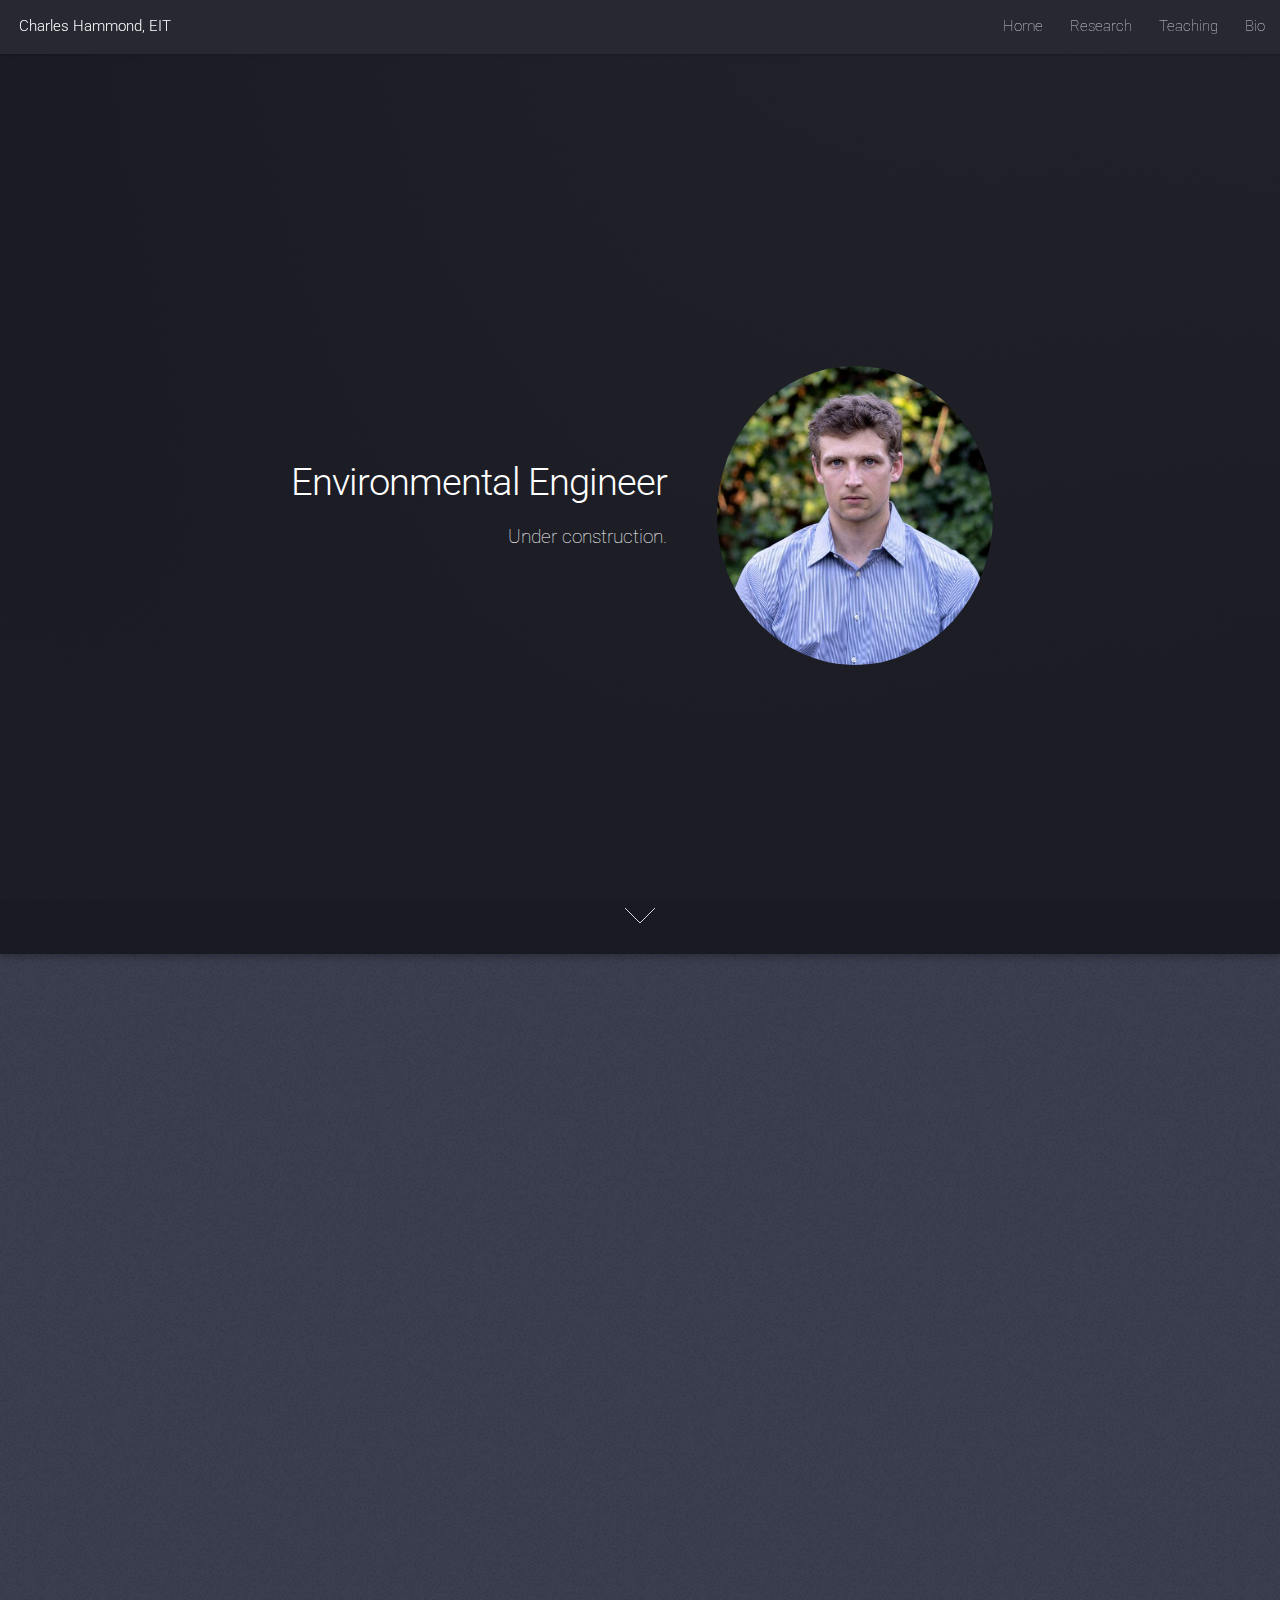
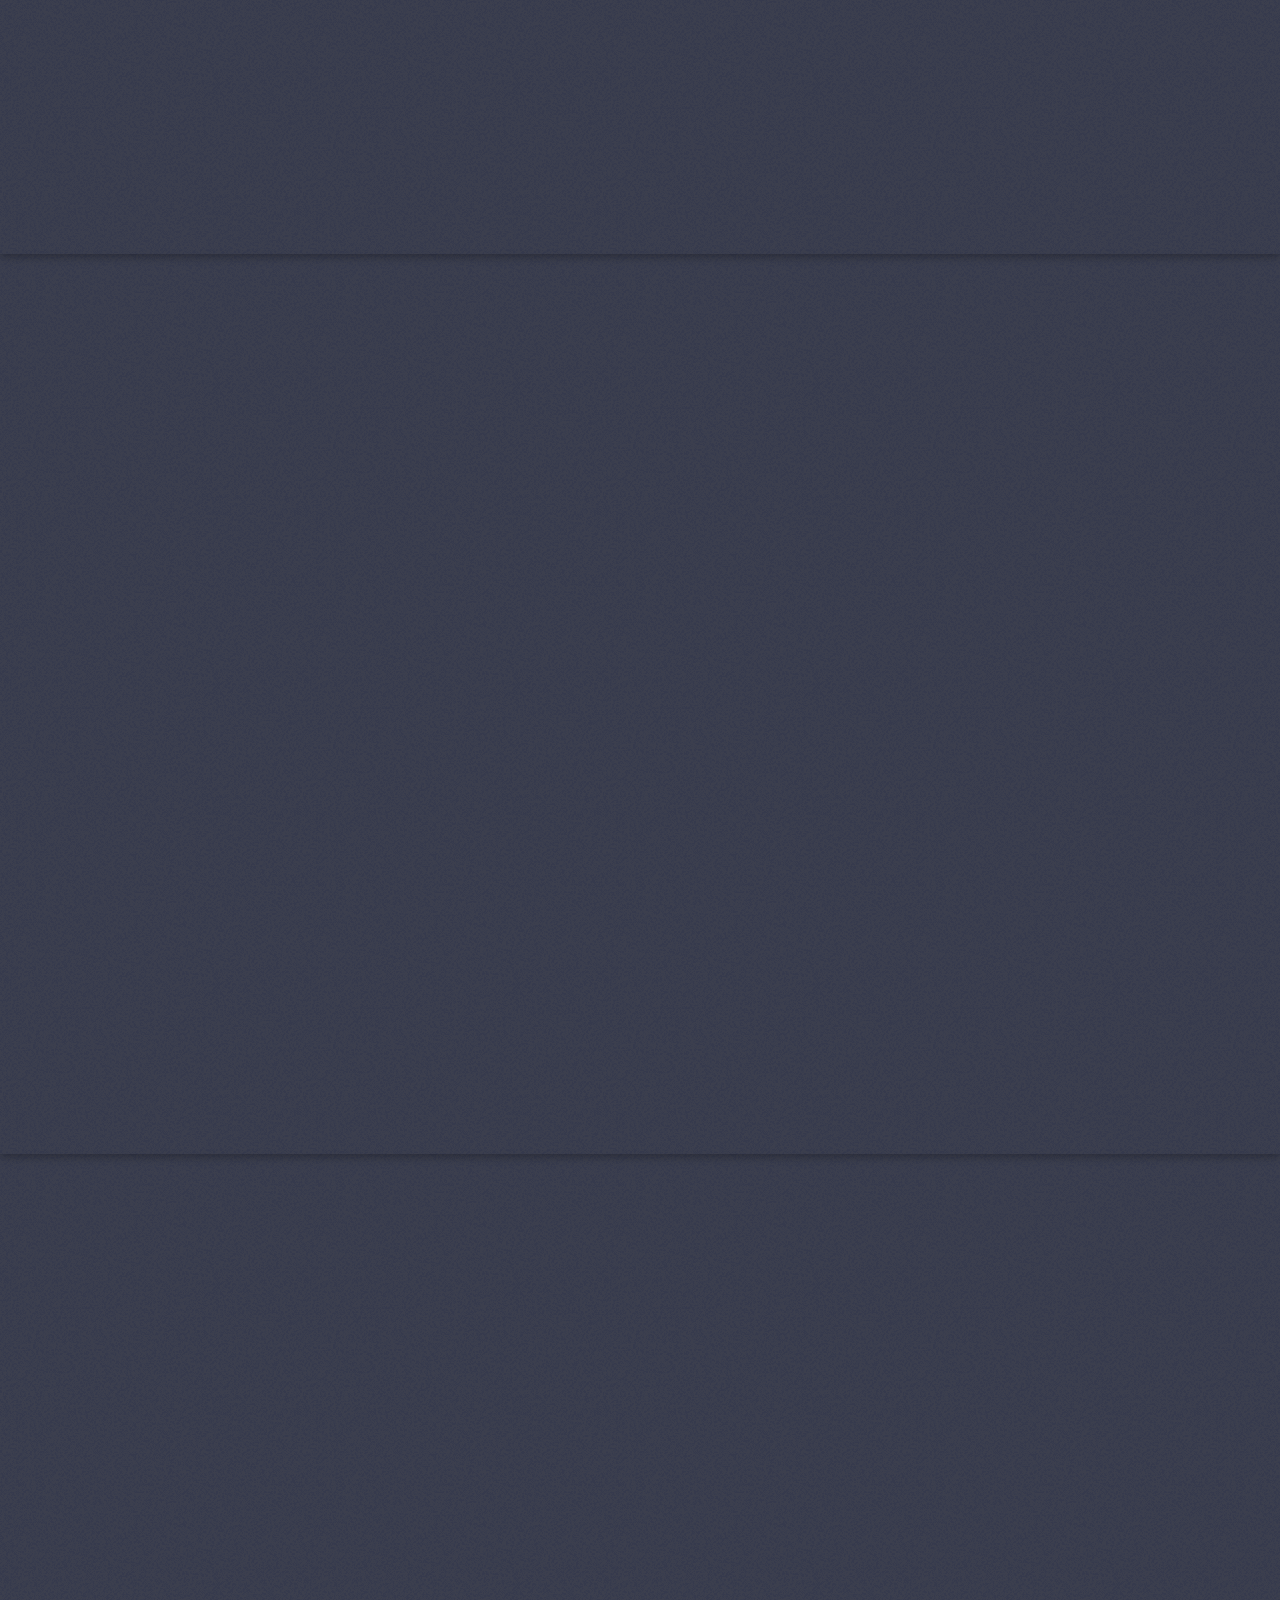
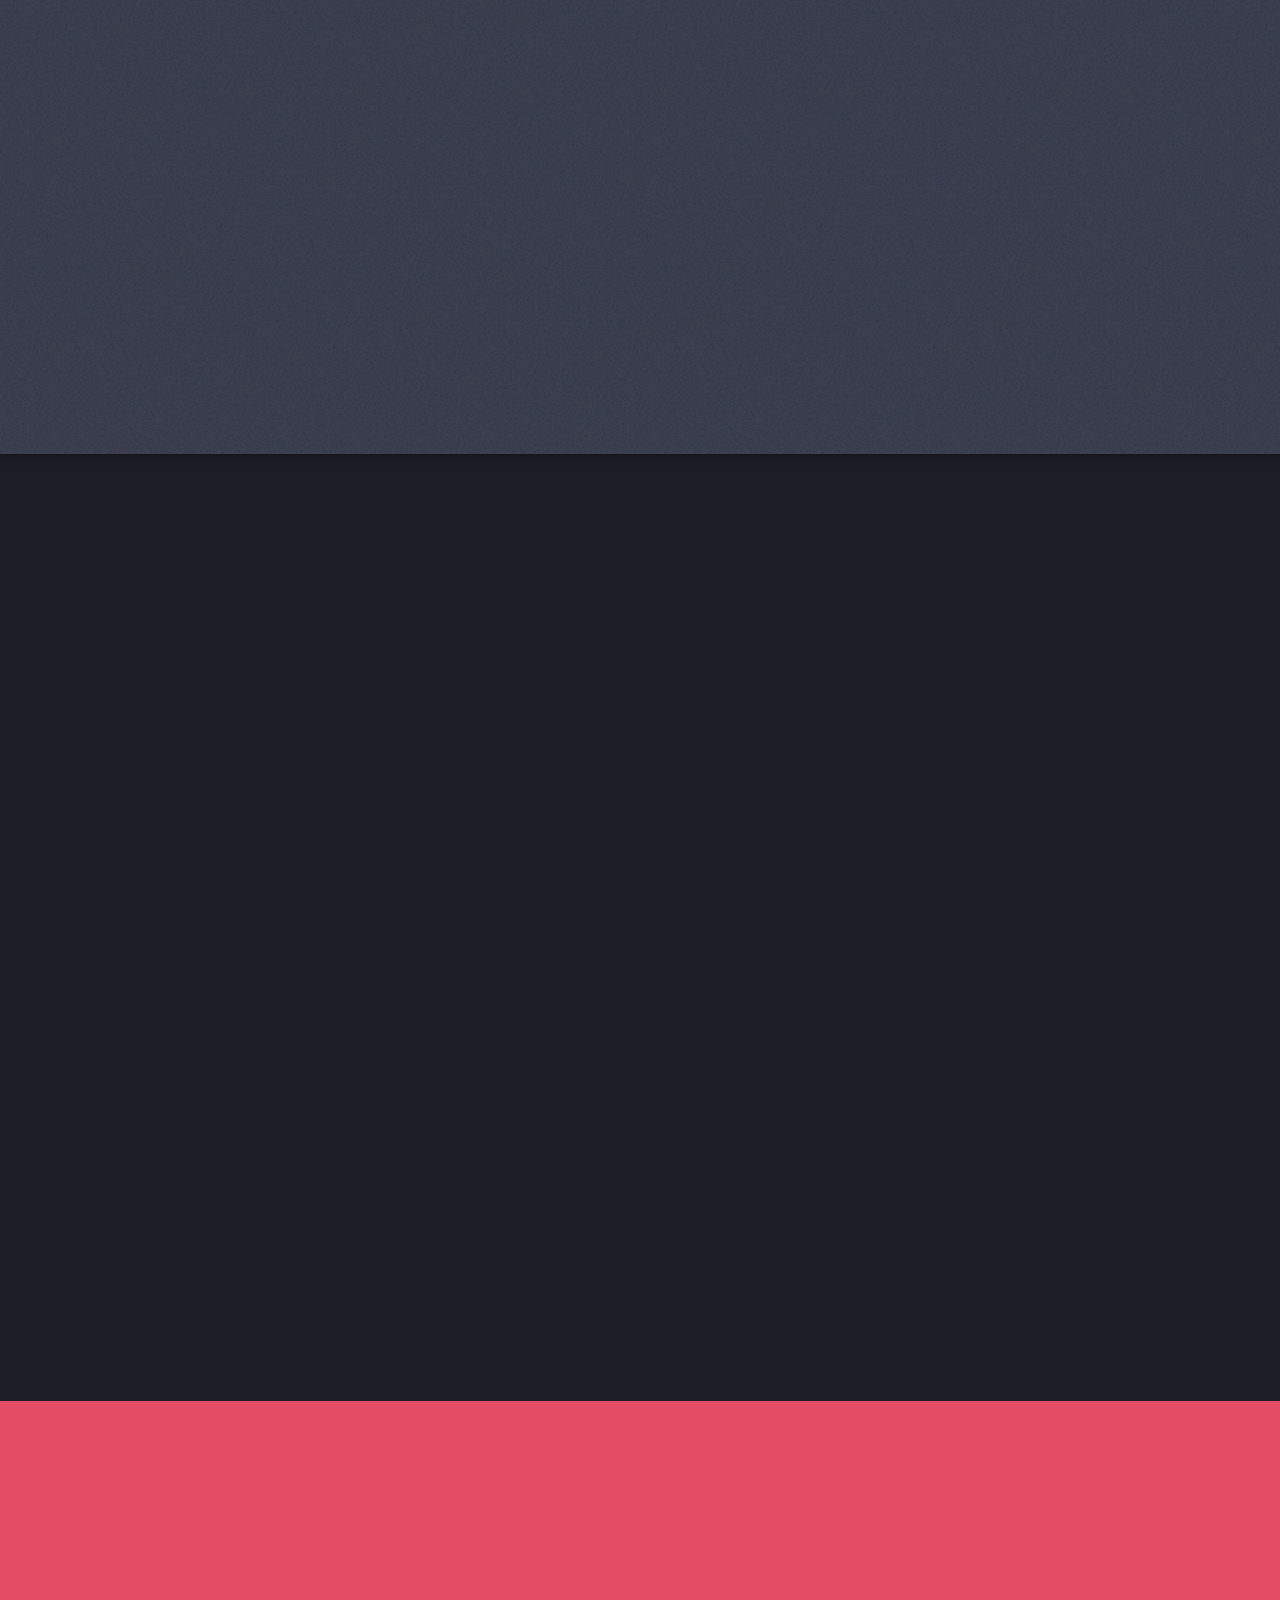
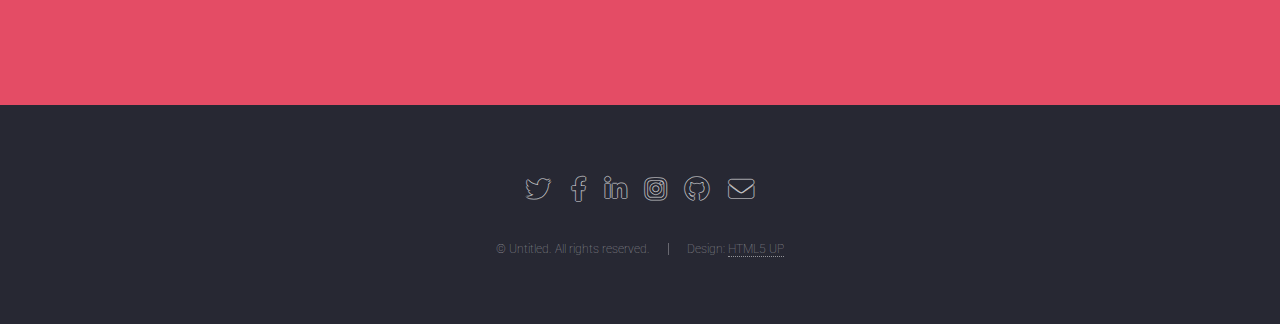
<file: index.html>
<!DOCTYPE HTML>
<!--
	Landed by HTML5 UP
	html5up.net | @ajlkn
	Free for personal and commercial use under the CCA 3.0 license (html5up.net/license)
-->
<html>
	<head>
		<title>Charles</title>
		<meta charset="utf-8" />
		<meta name="viewport" content="width=device-width, initial-scale=1, user-scalable=no" />
		<link rel="stylesheet" href="assets/css/main.css" />
		<noscript><link rel="stylesheet" href="assets/css/noscript.css" /></noscript>
	</head>
	<body class="is-preload">
		<div id="page-wrapper">

			<!-- Header -->
				<header id="header">
					<h1 id="logo"><a href="index.html">Charles Hammond, EIT</a></h1>
					<nav id="nav">
						<ul>
							<li><a href="index.html">Home</a></li>
							<li>
								<a href="#">Research</a>
								<ul>
									<li><a href="WaterPipeBreakModeling.html">Modeling Water Main Failures</a></li>
									<li><a href="#">Enhanced Biological Phosphorus Removal</a></li>
                                    <li><a href="#">Pyrolysis</a></li>
                                    <li><a href="#">Circular Economy</a></li>
									<li><a href="PLP_Pathogens.html">Food Safety and Sustainable Agriculture</a></li>
                                    <li><a href="Publications.html">Publications</a></li>
								</ul>
							</li>
                            
                            <li>
								<a href="#">Teaching</a>
								<ul>
									
									<li><a href="#">ECI 140C</a></li>
									
								</ul>
							</li>
                            
                            
							<li><a href="Bio.html">Bio</a></li>
                            
<!--							<li><a href="#" class="button primary">Sign Up</a></li>-->
						</ul>
					</nav>
				</header>

			<!-- Banner -->
				<section id="banner">
					<div class="content">
						<header>
							<h2>Environmental Engineer</h2>
							<p>Under construction.</p>
						</header>
						<span class="image"><img src="images/Portrait_resize.jpg" alt="" /></span>
					</div>
					<a href="#one" class="goto-next scrolly">Next</a>
				</section>

			<!-- One -->
				<section id="one" class="spotlight style1 bottom">
					<span class="image fit main"><img src="images/pic02.jpg" alt="" /></span>
					<div class="content">
						<div class="container">
							<div class="row">
								<div class="col-4 col-12-medium">
									<header>
										<h2>Odio faucibus ipsum integer consequat</h2>
										<p>Nascetur eu nibh vestibulum amet gravida nascetur praesent</p>
									</header>
								</div>
								<div class="col-4 col-12-medium">
									<p>Feugiat accumsan lorem eu ac lorem amet sed accumsan donec.
									Blandit orci porttitor semper. Arcu phasellus tortor enim mi
									nisi praesent dolor adipiscing. Integer mi sed nascetur cep aliquet
									augue varius tempus lobortis porttitor accumsan consequat
									adipiscing lorem dolor.</p>
								</div>
								<div class="col-4 col-12-medium">
									<p>Morbi enim nascetur et placerat lorem sed iaculis neque ante
									adipiscing adipiscing metus massa. Blandit orci porttitor semper.
									Arcu phasellus tortor enim mi mi nisi praesent adipiscing. Integer
									mi sed nascetur cep aliquet augue varius tempus. Feugiat lorem
									ipsum dolor nullam.</p>
								</div>
							</div>
						</div>
					</div>
					<a href="#two" class="goto-next scrolly">Next</a>
				</section>

			<!-- Two -->
				<section id="two" class="spotlight style2 right">
					<span class="image fit main"><img src="images/pic03.jpg" alt="" /></span>
					<div class="content">
						<header>
							<h2>Interdum amet non magna accumsan</h2>
							<p>Nunc commodo accumsan eget id nisi eu col volutpat magna</p>
						</header>
						<p>Feugiat accumsan lorem eu ac lorem amet ac arcu phasellus tortor enim mi mi nisi praesent adipiscing. Integer mi sed nascetur cep aliquet augue varius tempus lobortis porttitor lorem et accumsan consequat adipiscing lorem.</p>
						<ul class="actions">
							<li><a href="#" class="button">Learn More</a></li>
						</ul>
					</div>
					<a href="#three" class="goto-next scrolly">Next</a>
				</section>

			<!-- Three -->
				<section id="three" class="spotlight style3 left">
					<span class="image fit main bottom"><img src="images/pic04.jpg" alt="" /></span>
					<div class="content">
						<header>
							<h2>Interdum felis blandit praesent sed augue</h2>
							<p>Accumsan integer ultricies aliquam vel massa sapien phasellus</p>
						</header>
						<p>Feugiat accumsan lorem eu ac lorem amet ac arcu phasellus tortor enim mi mi nisi praesent adipiscing. Integer mi sed nascetur cep aliquet augue varius tempus lobortis porttitor lorem et accumsan consequat adipiscing lorem.</p>
						<ul class="actions">
							<li><a href="#" class="button">Learn More</a></li>
						</ul>
					</div>
					<a href="#four" class="goto-next scrolly">Next</a>
				</section>

			<!-- Four -->
				<section id="four" class="wrapper style1 special fade-up">
					<div class="container">
						<header class="major">
							<h2>Accumsan sed tempus adipiscing blandit</h2>
							<p>Iaculis ac volutpat vis non enim gravida nisi faucibus posuere arcu consequat</p>
						</header>
						<div class="box alt">
							<div class="row gtr-uniform">
								<section class="col-4 col-6-medium col-12-xsmall">
									<span class="icon solid alt major fa-chart-area"></span>
									<h3>Ipsum sed commodo</h3>
									<p>Feugiat accumsan lorem eu ac lorem amet accumsan donec. Blandit orci porttitor.</p>
								</section>
								<section class="col-4 col-6-medium col-12-xsmall">
									<span class="icon solid alt major fa-comment"></span>
									<h3>Eleifend lorem ornare</h3>
									<p>Feugiat accumsan lorem eu ac lorem amet accumsan donec. Blandit orci porttitor.</p>
								</section>
								<section class="col-4 col-6-medium col-12-xsmall">
									<span class="icon solid alt major fa-flask"></span>
									<h3>Cubilia cep lobortis</h3>
									<p>Feugiat accumsan lorem eu ac lorem amet accumsan donec. Blandit orci porttitor.</p>
								</section>
								<section class="col-4 col-6-medium col-12-xsmall">
									<span class="icon solid alt major fa-paper-plane"></span>
									<h3>Non semper interdum</h3>
									<p>Feugiat accumsan lorem eu ac lorem amet accumsan donec. Blandit orci porttitor.</p>
								</section>
								<section class="col-4 col-6-medium col-12-xsmall">
									<span class="icon solid alt major fa-file"></span>
									<h3>Odio laoreet accumsan</h3>
									<p>Feugiat accumsan lorem eu ac lorem amet accumsan donec. Blandit orci porttitor.</p>
								</section>
								<section class="col-4 col-6-medium col-12-xsmall">
									<span class="icon solid alt major fa-lock"></span>
									<h3>Massa arcu accumsan</h3>
									<p>Feugiat accumsan lorem eu ac lorem amet accumsan donec. Blandit orci porttitor.</p>
								</section>
							</div>
						</div>
						<footer class="major">
							<ul class="actions special">
								<li><a href="#" class="button">Magna sed feugiat</a></li>
							</ul>
						</footer>
					</div>
				</section>

			<!-- Five -->
				<section id="five" class="wrapper style2 special fade">
					<div class="container">
						<header>
							<h2>Magna faucibus lorem diam</h2>
							<p>Ante metus praesent faucibus ante integer id accumsan eleifend</p>
						</header>
						<form method="post" action="#" class="cta">
							<div class="row gtr-uniform gtr-50">
								<div class="col-8 col-12-xsmall"><input type="email" name="email" id="email" placeholder="Your Email Address" /></div>
								<div class="col-4 col-12-xsmall"><input type="submit" value="Get Started" class="fit primary" /></div>
							</div>
						</form>
					</div>
				</section>

			<!-- Footer -->
				<footer id="footer">
					<ul class="icons">
						<li><a href="#" class="icon brands alt fa-twitter"><span class="label">Twitter</span></a></li>
						<li><a href="#" class="icon brands alt fa-facebook-f"><span class="label">Facebook</span></a></li>
						<li><a href="#" class="icon brands alt fa-linkedin-in"><span class="label">LinkedIn</span></a></li>
						<li><a href="#" class="icon brands alt fa-instagram"><span class="label">Instagram</span></a></li>
						<li><a href="#" class="icon brands alt fa-github"><span class="label">GitHub</span></a></li>
						<li><a href="#" class="icon solid alt fa-envelope"><span class="label">Email</span></a></li>
					</ul>
					<ul class="copyright">
						<li>&copy; Untitled. All rights reserved.</li><li>Design: <a href="http://html5up.net">HTML5 UP</a></li>
					</ul>
				</footer>

		</div>

		<!-- Scripts -->
			<script src="assets/js/jquery.min.js"></script>
			<script src="assets/js/jquery.scrolly.min.js"></script>
			<script src="assets/js/jquery.dropotron.min.js"></script>
			<script src="assets/js/jquery.scrollex.min.js"></script>
			<script src="assets/js/browser.min.js"></script>
			<script src="assets/js/breakpoints.min.js"></script>
			<script src="assets/js/util.js"></script>
			<script src="assets/js/main.js"></script>

	</body>
</html>
</file>
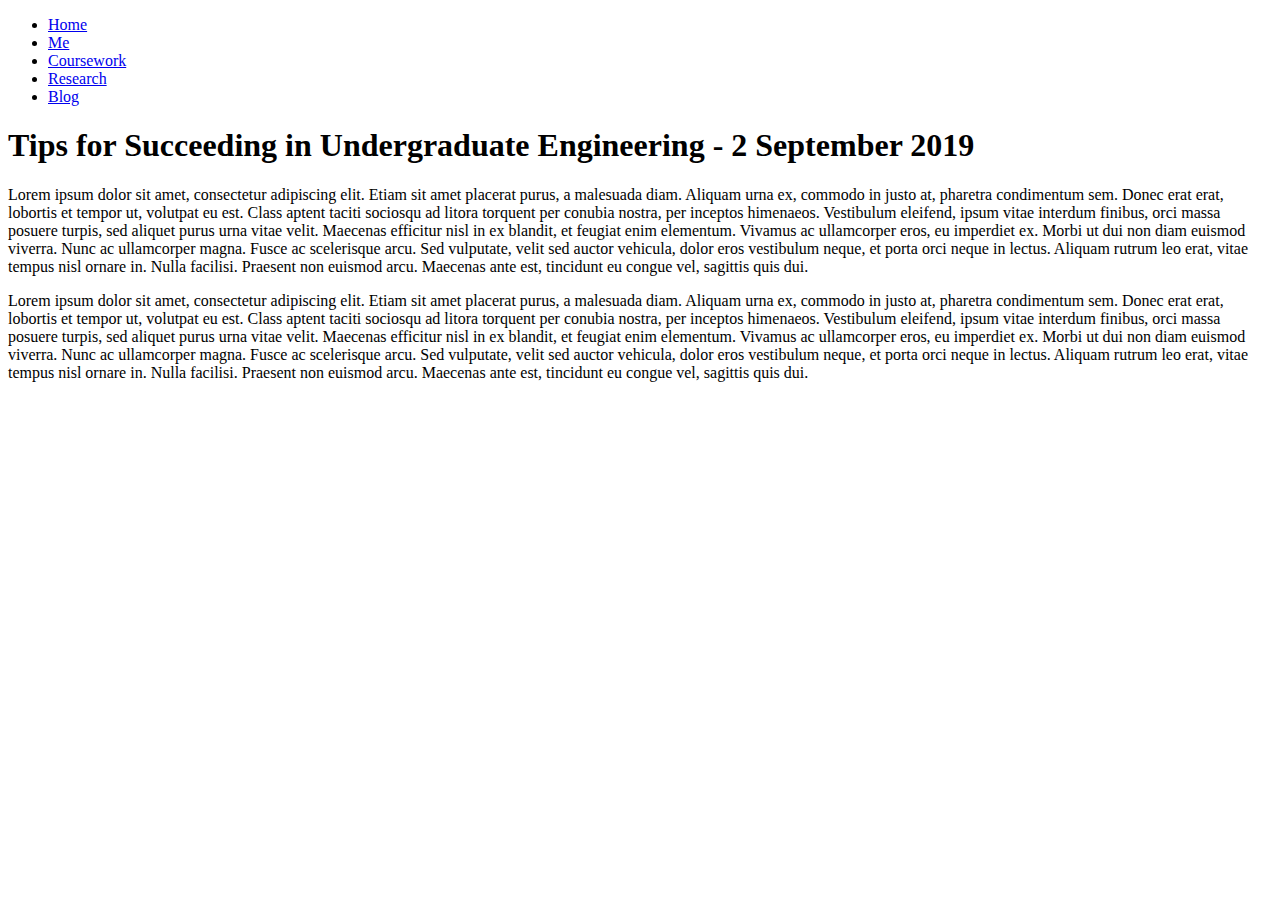
<file: 2Sept2019.html>
<!DOCTYPE html>
    <html>
        <head>
            <!--This is a comment-->
            <meta content='width=device-width, initial-scale=1' name='viewport'/>
            
            <title>My Website!</title> 
            <link 
                  rel="stylesheet" 
                  type="text/css" 
                  href="main.css">
            
            <link 
                  href="https://fonts.googleapis.com/css?family=Montserrat"
                  rel="stylesheet">
            
            <link href="https://fonts.googleapis.com/css?family=Titillium+Web" rel="stylesheet">
        </head>
        
        <body id="landingpage1">
<nav>
  <ul>
    <li><a href="index.html">Home</a></li>
      <li><a href="Me.html">Me</a></li>
      <li><a href="coursework.html">Coursework</a></li>
      <li><a href="research.html">Research</a></li>
      <li><a href="blog.html">Blog</a></li>

  </ul>
</nav>
          
  <article>
    <h1>Tips for Succeeding in Undergraduate Engineering - 2 September 2019</h1>
    <p>Lorem ipsum dolor sit amet, consectetur adipiscing elit. Etiam sit amet placerat purus, a malesuada diam. Aliquam urna ex, commodo in justo at, pharetra condimentum sem. Donec erat erat, lobortis et tempor ut, volutpat eu est. Class aptent taciti sociosqu ad litora torquent per conubia nostra, per inceptos himenaeos. Vestibulum eleifend, ipsum vitae interdum finibus, orci massa posuere turpis, sed aliquet purus urna vitae velit. Maecenas efficitur nisl in ex blandit, et feugiat enim elementum. Vivamus ac ullamcorper eros, eu imperdiet ex. Morbi ut dui non diam euismod viverra. Nunc ac ullamcorper magna. Fusce ac scelerisque arcu. Sed vulputate, velit sed auctor vehicula, dolor eros vestibulum neque, et porta orci neque in lectus. Aliquam rutrum leo erat, vitae tempus nisl ornare in. Nulla facilisi. Praesent non euismod arcu. Maecenas ante est, tincidunt eu congue vel, sagittis quis dui.</p>
      
    <p>Lorem ipsum dolor sit amet, consectetur adipiscing elit. Etiam sit amet placerat purus, a malesuada diam. Aliquam urna ex, commodo in justo at, pharetra condimentum sem. Donec erat erat, lobortis et tempor ut, volutpat eu est. Class aptent taciti sociosqu ad litora torquent per conubia nostra, per inceptos himenaeos. Vestibulum eleifend, ipsum vitae interdum finibus, orci massa posuere turpis, sed aliquet purus urna vitae velit. Maecenas efficitur nisl in ex blandit, et feugiat enim elementum. Vivamus ac ullamcorper eros, eu imperdiet ex. Morbi ut dui non diam euismod viverra. Nunc ac ullamcorper magna. Fusce ac scelerisque arcu. Sed vulputate, velit sed auctor vehicula, dolor eros vestibulum neque, et porta orci neque in lectus. Aliquam rutrum leo erat, vitae tempus nisl ornare in. Nulla facilisi. Praesent non euismod arcu. Maecenas ante est, tincidunt eu congue vel, sagittis quis dui.</p>
  </article>   
                
            
        </body>
        
</html>
</file>
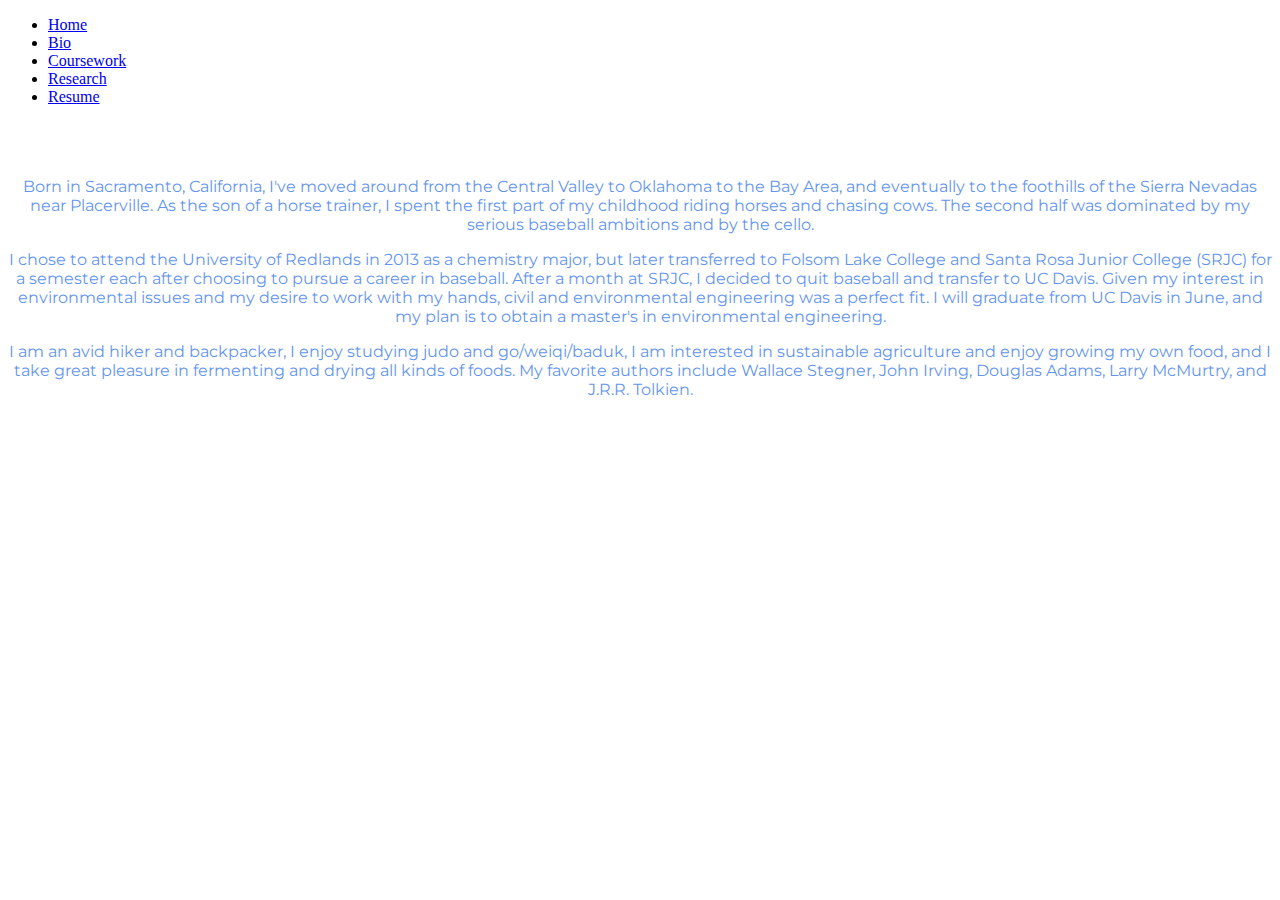
<file: bio.html>
<!DOCTYPE html>
    <html>
        <head>
            <!--This is a comment-->
            <meta content='width=device-width, initial-scale=1' name='viewport'/>
            
            <title>My Website!</title> 
            <link 
                  rel="stylesheet" 
                  type="text/css" 
                  href="main.css">
            
            <link 
                  href="https://fonts.googleapis.com/css?family=Montserrat"
                  rel="stylesheet">
            
            <link href="https://fonts.googleapis.com/css?family=Titillium+Web" rel="stylesheet">
        </head>
        
        <body id="landingpage1">
<nav>
  <ul>
    <li><a href="index.html">Home</a></li>
      <li><a href="bio.html">Bio</a></li>
      <li><a href="coursework.html">Coursework</a></li>
      <li><a href="research.html">Research</a></li>
      <li><a href="resume.pdf" target="_blank">Resume</a></li>
  </ul>
</nav>
            
                
           <h1 id="header"></h1>
            
        <div id="wrapper1">
            
            <article id="text"> 
                Born in Sacramento, California, I've moved around from the Central Valley to Oklahoma to the Bay Area, and eventually to the foothills of the Sierra Nevadas near Placerville. As the son of a horse trainer, I spent the first part of my childhood riding horses and chasing cows. The second half was dominated by my serious baseball ambitions and by the cello. 
                
                
                <p>
                    I chose to attend the University of Redlands in 2013 as a chemistry major, but later transferred to Folsom Lake College and Santa Rosa Junior College (SRJC) for a semester each after choosing to pursue a career in baseball. After a month at SRJC, I decided to quit baseball and transfer to UC Davis. Given my interest in environmental issues and my desire to work with my hands, civil and environmental engineering was a perfect fit. I will graduate from UC Davis in June, and my plan is to obtain a master's in environmental engineering. 
                </p>
                
                
                <p>
                   I am an avid hiker and backpacker, I enjoy studying judo and go/weiqi/baduk, I am interested in sustainable agriculture and enjoy growing my own food, and I take great pleasure in fermenting and drying all kinds of foods. My favorite authors include Wallace Stegner, John Irving, Douglas Adams, Larry McMurtry, and J.R.R. Tolkien. 
                </p>
                
 
            
                </article>
                
        </div>
            
        </body>
        
</html>
</file>
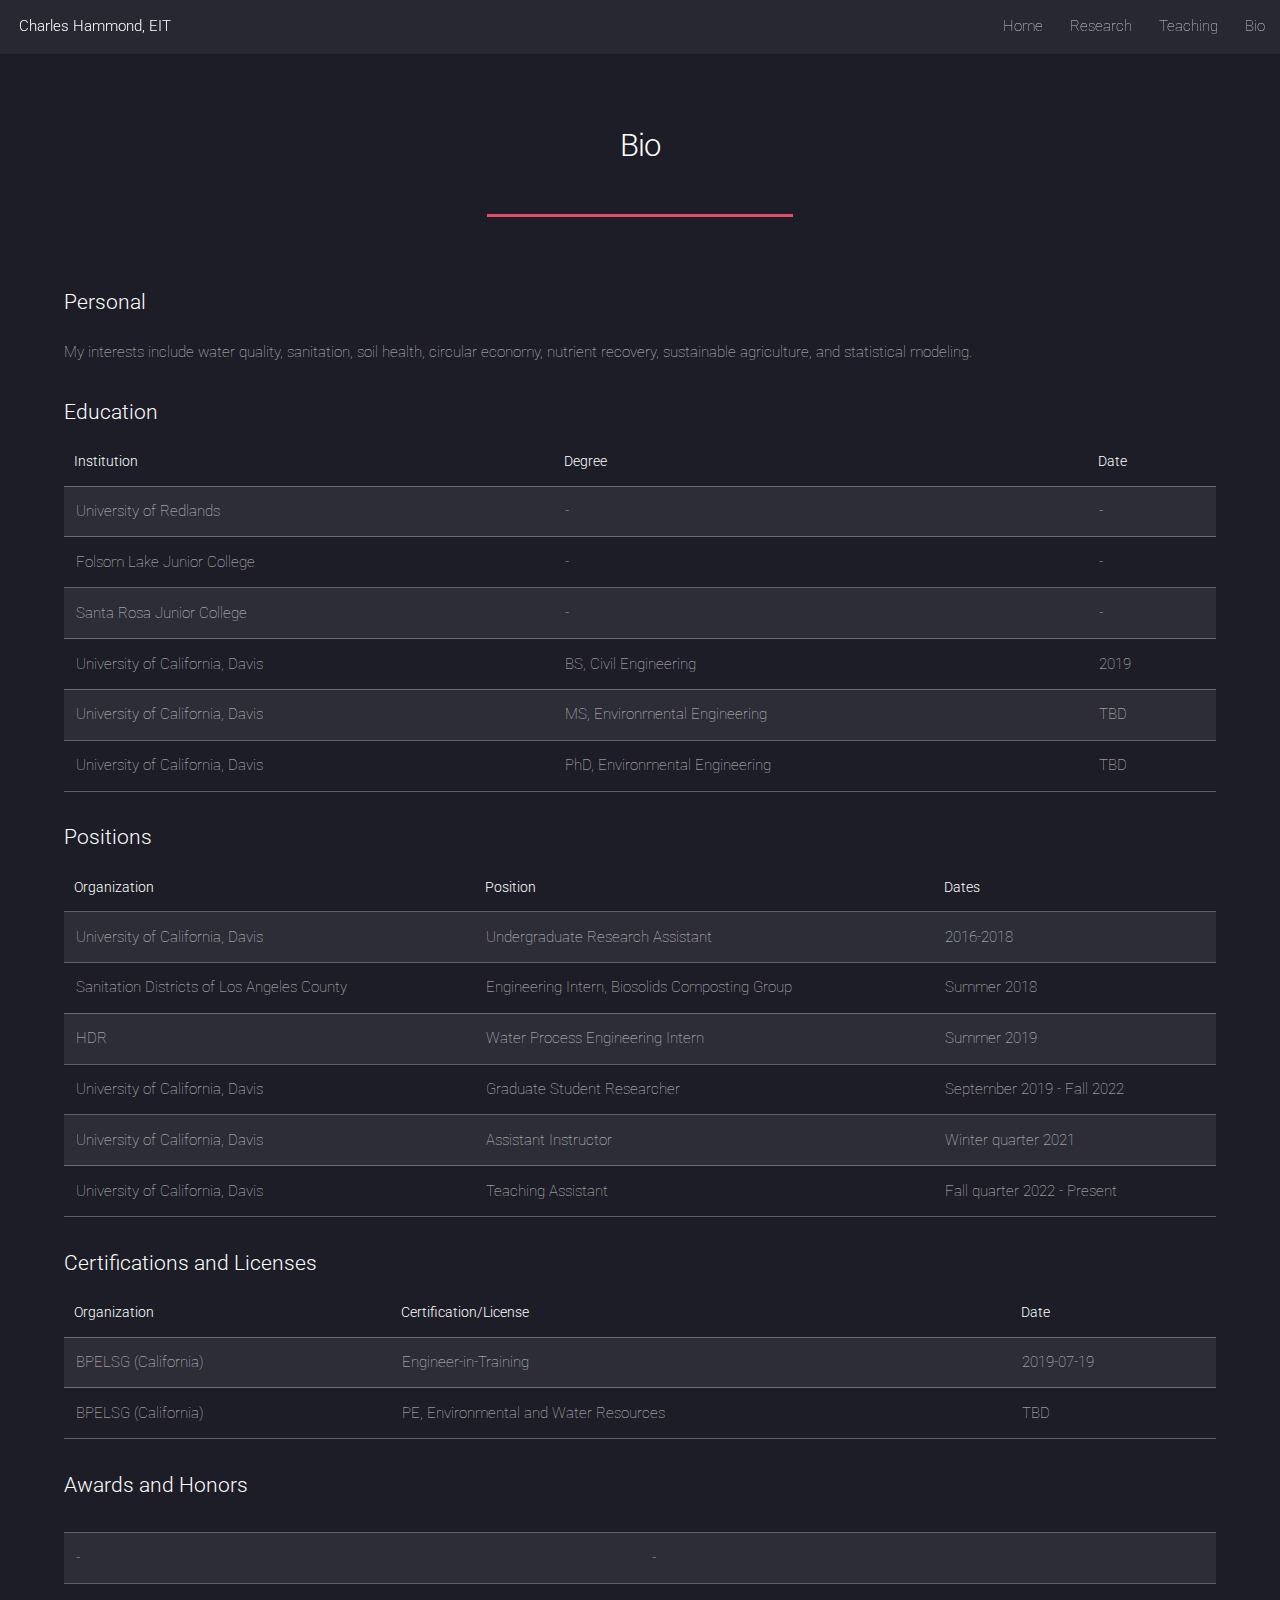
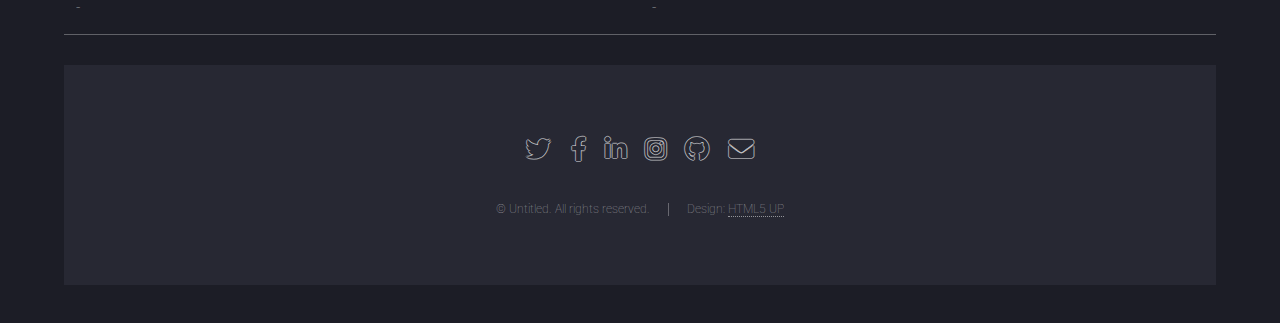
<file: Bio.html>
<!DOCTYPE HTML>
<!--
	Landed by HTML5 UP
	html5up.net | @ajlkn
	Free for personal and commercial use under the CCA 3.0 license (html5up.net/license)
-->
<html>
	<head>
		<title>Charles - Bio</title>
		<meta charset="utf-8" />
		<meta name="viewport" content="width=device-width, initial-scale=1, user-scalable=no" />
		<link rel="stylesheet" href="assets/css/main.css" />
		<noscript><link rel="stylesheet" href="assets/css/noscript.css" /></noscript>
	</head>
	<body class="is-preload">
		<div id="page-wrapper">

			<!-- Header -->
				<header id="header">
					<h1 id="logo"><a href="index.html">Charles Hammond, EIT</a></h1>
					<nav id="nav">
						<ul>
							<li><a href="index.html">Home</a></li>
							<li>
								<a href="#">Research</a>
								<ul>
									<li><a href="WaterPipeBreakModeling.html">Modeling Water Main Failures</a></li>
									<li><a href="#">Enhanced Biological Phosphorus Removal</a></li>
                                    <li><a href="#">Pyrolysis</a></li>
                                    <li><a href="#">Circular Economy</a></li>
									<li><a href="PLP_Pathogens.html">Food Safety and Sustainable Agriculture</a></li>
                                    <li><a href="Publications.html">Publications</a></li>
								</ul>
							</li>
                            
                            <li>
								<a href="#">Teaching</a>
								<ul>
									
									<li><a href="#">ECI 140C</a></li>
									
								</ul>
							</li>
                            
                            
							<li><a href="Bio.html">Bio</a></li>
                            
<!--							<li><a href="#" class="button primary">Sign Up</a></li>-->
						</ul>
					</nav>
				</header>
            
			<!-- Main -->
				<div id="main" class="wrapper style1">
					<div class="container">
						<header class="major">
							<h2>Bio</h2>
						</header>

						<!-- Text -->
                        
                            <section>
                                <h3>Personal</h3>
                                <p> My interests include water quality, sanitation, soil health, circular economy, nutrient recovery, sustainable agriculture, and statistical modeling.</p>
                            </section>
							<section>
								<h3>Education</h3>
                                <section>
                                <div class="table-wrapper">
									<table>
										<thead>
											<tr>
												<th>Institution</th>
												<th>Degree</th>
												<th>Date</th>
											</tr>
										</thead>
										<tbody>
                                            <tr>
												<td>University of Redlands</td>
												<td>-</td>
												<td>-</td>
											</tr>
                                            <tr>
												<td>Folsom Lake Junior College</td>
												<td>-</td>
												<td>-</td>
											</tr>
                                            <tr>
												<td>Santa Rosa Junior College</td>
												<td>-</td>
												<td>-</td>
											</tr>
											<tr>
												<td>University of California, Davis</td>
												<td>BS, Civil Engineering</td>
												<td>2019</td>
											</tr>
											<tr>
												<td>University of California, Davis</td>
												<td>MS, Environmental Engineering</td>
												<td>TBD</td>
											</tr>
											<tr>
												<td>University of California, Davis</td>
												<td> PhD, Environmental Engineering</td>
												<td>TBD</td>
											</tr>
											
										</tbody>
										
									</table>
								</div>
                                </section>
                                
                                <h3>Positions</h3>
                                <section>
                                <div class="table-wrapper">
									<table>
										<thead>
											<tr>
												<th>Organization</th>
												<th>Position</th>
												<th>Dates</th>
											</tr>
										</thead>
										<tbody>
                                            <tr>
												<td>University of California, Davis</td>
												<td>Undergraduate Research Assistant</td>
												<td>2016-2018</td>
											</tr>
                                            <tr>
												<td>Sanitation Districts of Los Angeles County</td>
												<td>Engineering Intern, Biosolids Composting Group</td>
												<td>Summer 2018</td>
											</tr>
                                            <tr>
												<td>HDR</td>
												<td>Water Process Engineering Intern</td>
												<td>Summer 2019</td>
											</tr>
                                            <tr>
												<td>University of California, Davis</td>
												<td>Graduate Student Researcher</td>
												<td>September 2019 - Fall 2022</td>
											</tr>
											<tr>
												<td>University of California, Davis</td>
												<td>Assistant Instructor</td>
												<td>Winter quarter 2021</td>
											</tr>
                                            <tr>
												<td>University of California, Davis</td>
												<td>Teaching Assistant</td>
												<td>Fall quarter 2022 - Present</td>
											</tr>
										</tbody>
										
									</table>
								</div>
                                </section>
                                
                                <section>
								<h3>Certifications and Licenses</h3>
                                <section>
                                <div class="table-wrapper">
									<table>
										<thead>
											<tr>
												<th>Organization</th>
												<th>Certification/License</th>
												<th>Date</th>
											</tr>
										</thead>
										<tbody>
                                            <tr>
												<td>BPELSG (California)</td>
												<td>Engineer-in-Training</td>
												<td>2019-07-19</td>
											</tr>
                                            <tr>
												<td>BPELSG (California)</td>
												<td>PE, Environmental and Water Resources</td>
												<td>TBD</td>
											</tr>
											
										</tbody>
										
									</table>
								</div>
                                </section>
                                    
                                 <section>
								<h3>Awards and Honors</h3>
                                <section>
                                <div class="table-wrapper">
									<table>
										<thead>
											<tr>
												<th></th>
												<th></th>
												
											</tr>
										</thead>
										<tbody>
                                            <tr>
												<td>-</td>
												<td>-</td>
												
											</tr>
                                            <tr>
												<td>-</td>
												<td>-</td>
												
											</tr>
											
										</tbody>
										
									</table>
								</div>
                                </section>
                                
			<!-- Footer -->
				<footer id="footer">
					<ul class="icons">
						<li><a href="#" class="icon brands alt fa-twitter"><span class="label">Twitter</span></a></li>
						<li><a href="#" class="icon brands alt fa-facebook-f"><span class="label">Facebook</span></a></li>
						<li><a href="#" class="icon brands alt fa-linkedin-in"><span class="label">LinkedIn</span></a></li>
						<li><a href="#" class="icon brands alt fa-instagram"><span class="label">Instagram</span></a></li>
						<li><a href="#" class="icon brands alt fa-github"><span class="label">GitHub</span></a></li>
						<li><a href="#" class="icon solid alt fa-envelope"><span class="label">Email</span></a></li>
					</ul>
					<ul class="copyright">
						<li>&copy; Untitled. All rights reserved.</li><li>Design: <a href="http://html5up.net">HTML5 UP</a></li>
					</ul>
				</footer>

		</div>

		<!-- Scripts -->
			<script src="assets/js/jquery.min.js"></script>
			<script src="assets/js/jquery.scrolly.min.js"></script>
			<script src="assets/js/jquery.dropotron.min.js"></script>
			<script src="assets/js/jquery.scrollex.min.js"></script>
			<script src="assets/js/browser.min.js"></script>
			<script src="assets/js/breakpoints.min.js"></script>
			<script src="assets/js/util.js"></script>
			<script src="assets/js/main.js"></script>

	</body>
</html>
</file>
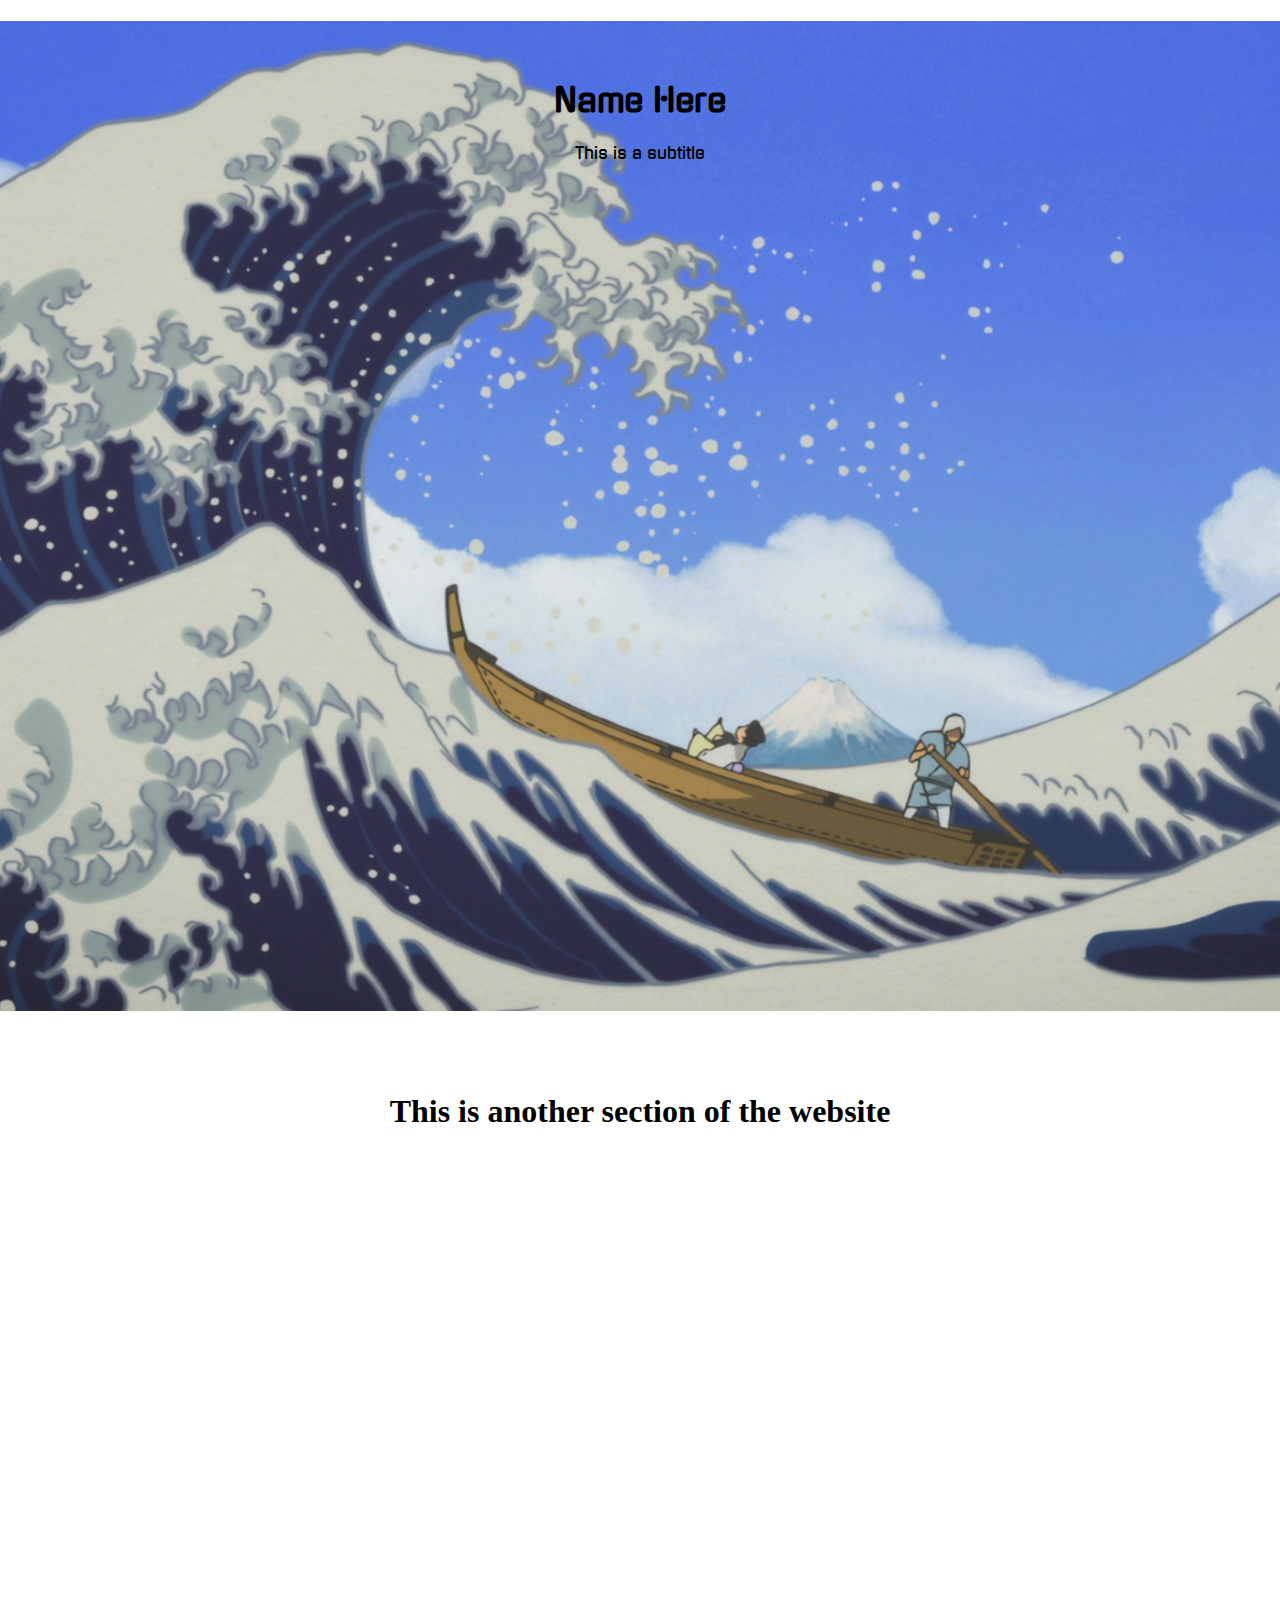
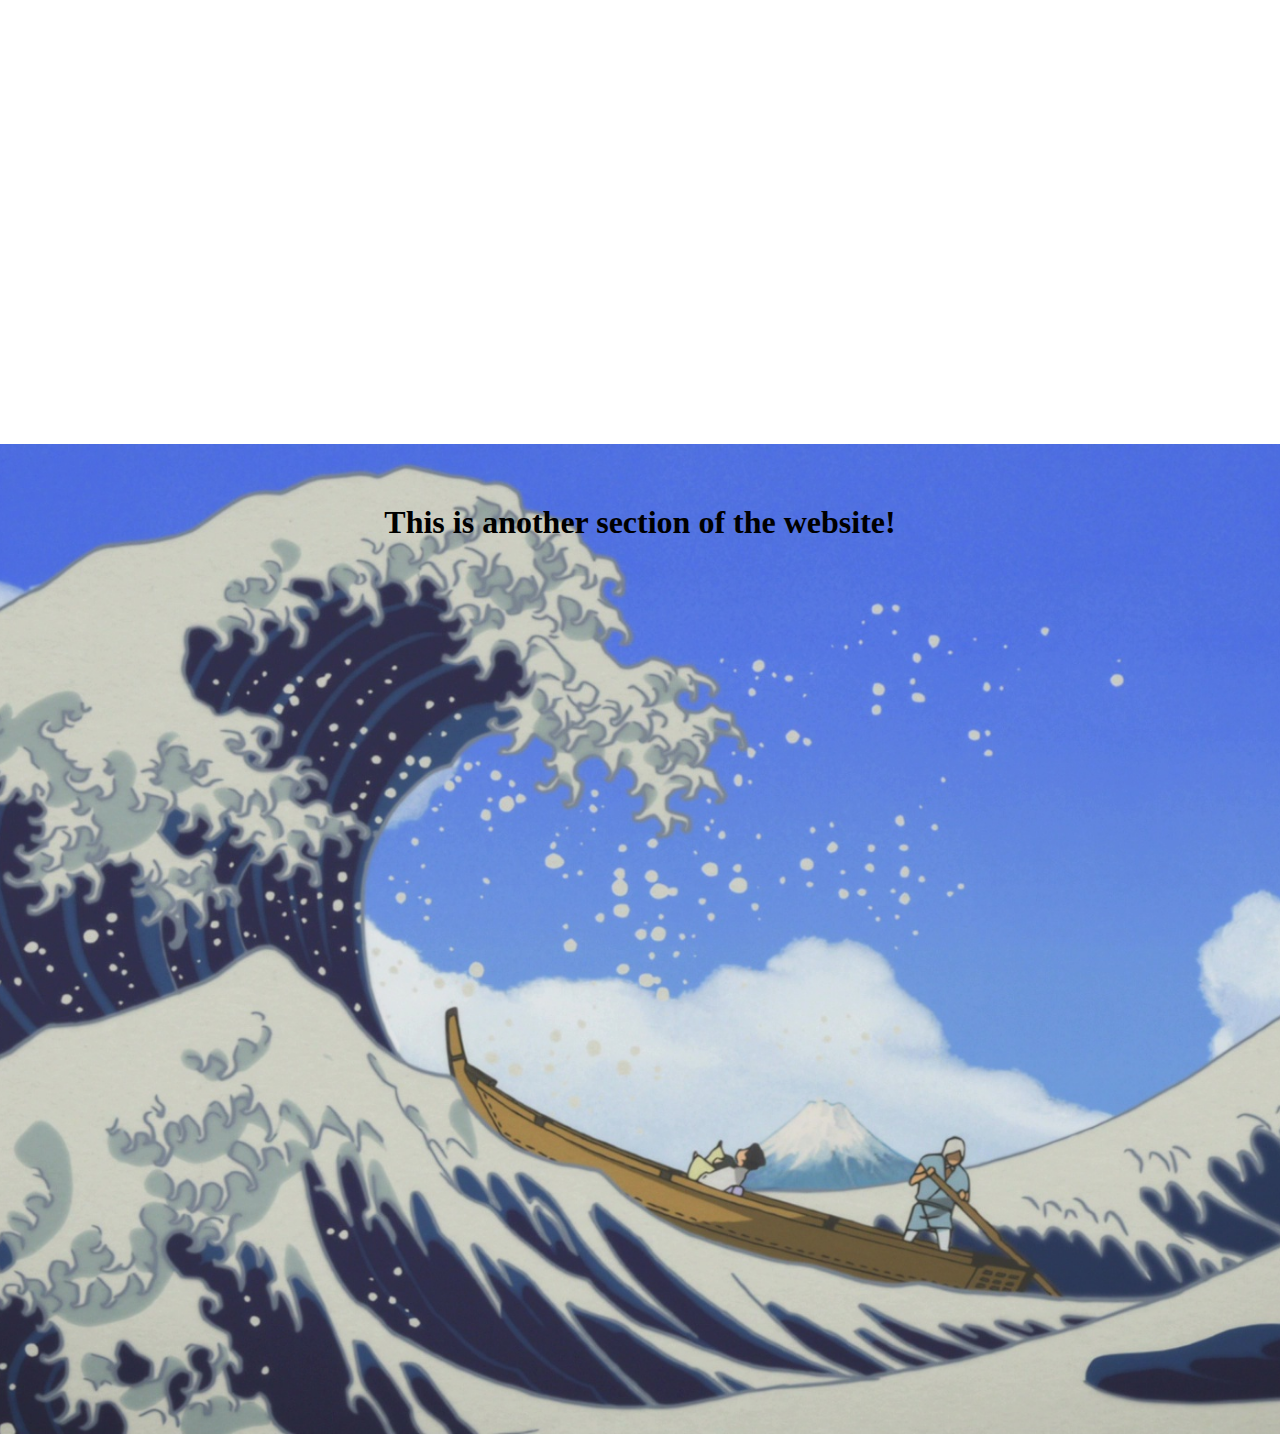
<file: boilerPlate.html>
<!DOCTYPE html>
    <html>
        <head>
            <link type="text/css" rel="stylesheet" href="hello.css">
            <link href="https://fonts.googleapis.com/css?family=Gugi" rel="stylesheet">
            
        </head>
        
        <body>
            <div class="Landingsection">
            <h1>Name Here</h1>
                <p>This is a subtitle</p>
            </div>
            
            <div class="secondsection">
                <h1> This is another section of the website</h1>
            
            
            </div>
            
            <div class="thirdsection">
                <h1> This is another section of the website!</h1>
            
            
            </div>
            
            
        </body>
        
</html>
</file>
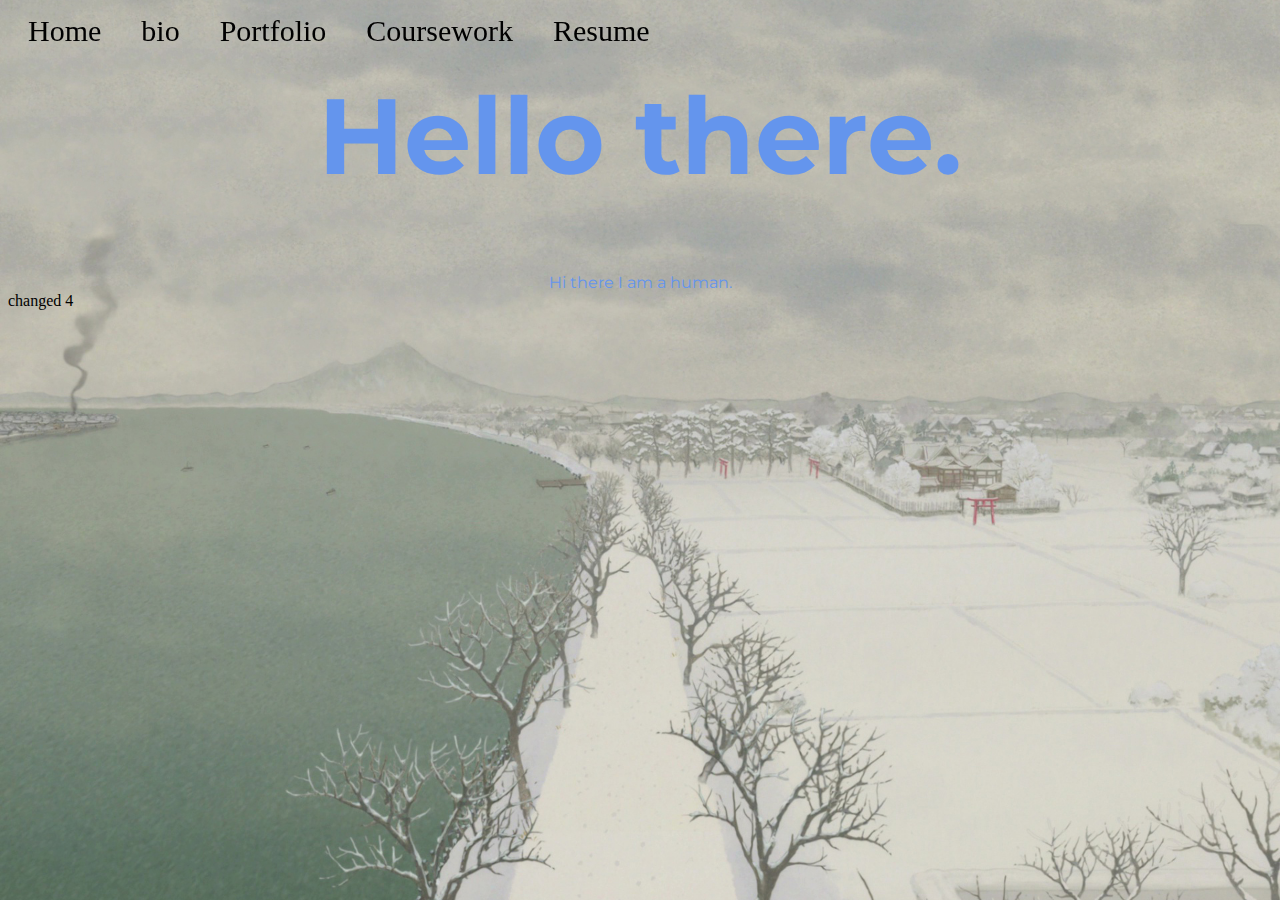
<file: coursework.html>
<!DOCTYPE html>
    <html>
        <head>
            <!--This is a comment-->
            
            <title>My Website!</title> 
            <link 
                  rel="stylesheet" 
                  type="text/css" 
                  href="main.css">
            
            <link 
                  href="https://fonts.googleapis.com/css?family=Montserrat"
                  rel="stylesheet">
        </head>
        
        <body id="landingpage">
            <div class="navbar"><a href="index.html">Home</a>
            <a href="bio.html">bio</a>
            <a href="SubmissionHW2.html">Portfolio</a>
            <a href="coursework.html">Coursework</a>
            <a href="resume.pdf" target="_blank">Resume</a></div>
            
                
           <h1 id="header"> Hello there.</h1>
            
         <article id="text">Hi there I am a human.</article>
            <aside> changed 4 </aside>
            
        </body>
        
</html>
</file>
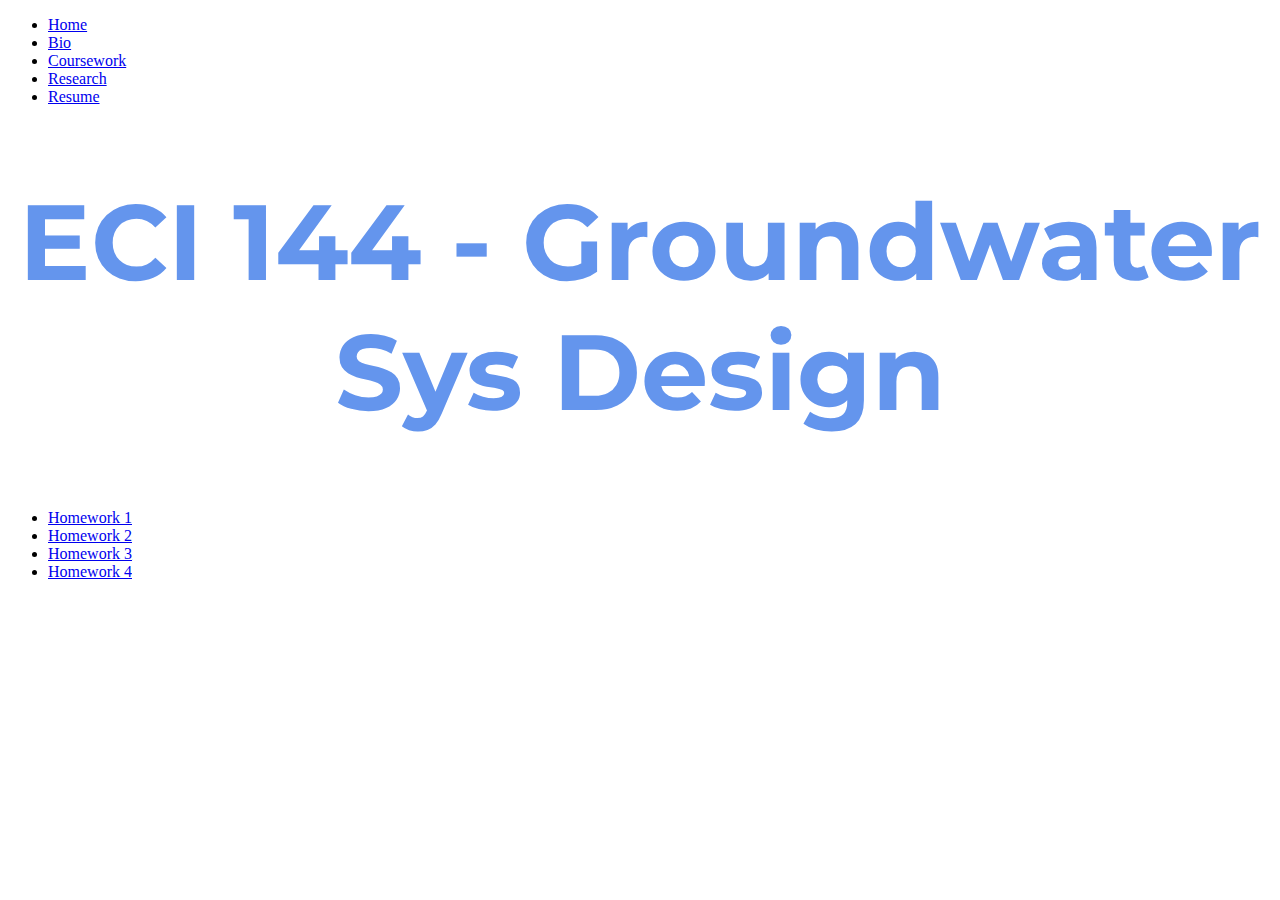
<file: ECI144.html>
<!DOCTYPE html>
    <html>
        <head>
            <!--This is a comment-->
            
            <meta content='width=device-width, initial-scale=1' name='viewport'/>
            
            <title>My Website!</title>
            
            <link 
                  rel="stylesheet" 
                  type="text/css" 
                  href="main.css">
            
            <link 
                  href="https://fonts.googleapis.com/css?family=Montserrat"
                  rel="stylesheet">
            <link href="https://fonts.googleapis.com/css?family=Titillium+Web" rel="stylesheet">
        </head>
        
        <body id="landingpage1">
            
<nav>
  <ul>
    <li><a href="index.html">Home</a></li>
      <li><a href="bio.html">Bio</a></li>
      <li><a href="coursework.html">Coursework</a></li>
      <li><a href="research.html">Research</a></li>
      <li><a href="resume.pdf" target="_blank">Resume</a></li>
  </ul>
</nav>
             

            <h1 id="header"> ECI 144 - Groundwater Sys Design</h1>
            
        <div id="wrapper1">
            
            <article id="textHWLIST"> 
              <ul>
                
              </ul>
                
            <ul class="courses">
                <li class="Homeworks"> <a href="ECI144HW/HW1.pdf" target="_blank">Homework 1</a></li>
                <li class="Homeworks"> <a href="ECI144HW/ECI144HW2/HomeworkTwo.html" target="_blank">Homework 2</a></li>
                <li class="Homeworks"> <a href="HW1.pdf" target="_blank">Homework 3</a></li>
                <li class="Homeworks"> <a href="HW2.pdf" target="_blank">Homework 4</a></li>

            </ul>
            </article>
            
            
            
                
        </div>
            
    
            
            
        <div id="wrapper1">
            
            <article id="text"> 
            
            </article>
                
        </div>
            
        </body>
        
</html>
</file>
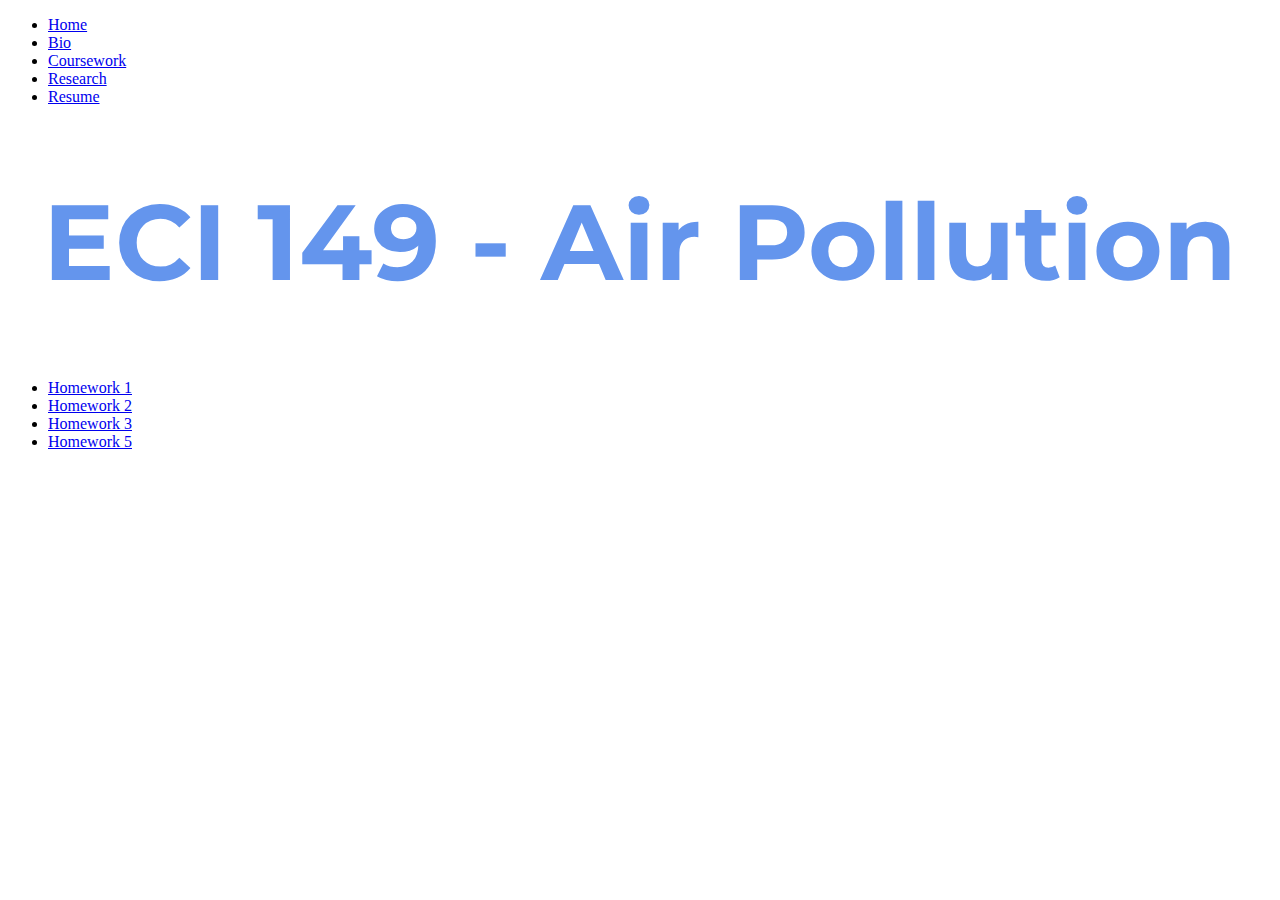
<file: ECI149.html>
<!DOCTYPE html>
    <html>
        <head>
            <!--This is a comment-->
            
            <meta content='width=device-width, initial-scale=1' name='viewport'/>
            
            <title>My Website!</title>
            
            <link 
                  rel="stylesheet" 
                  type="text/css" 
                  href="main.css">
            
            <link 
                  href="https://fonts.googleapis.com/css?family=Montserrat"
                  rel="stylesheet">
            <link href="https://fonts.googleapis.com/css?family=Titillium+Web" rel="stylesheet">
        </head>
        
        <body id="landingpage1">
            
<nav>
  <ul>
    <li><a href="index.html">Home</a></li>
      <li><a href="bio.html">Bio</a></li>
      <li><a href="coursework.html">Coursework</a></li>
      <li><a href="research.html">Research</a></li>
      <li><a href="resume.pdf" target="_blank">Resume</a></li>
  </ul>
</nav>
             

            <h1 id="header"> ECI 149 - Air Pollution</h1>
            
        <div id="wrapper1">
            
            <article id="textHWLIST"> 
              <ul>
                
              </ul>
                
            <ul class="courses">
                <li class="Homeworks"> <a href="ECI149HW/HW 1/ECI149HW1.pdf" target="_blank">Homework 1</a></li>
                <li class="Homeworks"> <a href="ECI149HW/HW 2/ECI149HW2.pdf" target="_blank">Homework 2</a></li>
                <li class="Homeworks"> <a href="ECI149HW/HW 3/ECI149HW3.pdf" target="_blank">Homework 3</a></li>
                <li class="Homeworks"> <a href="ECI149HW/HW 5/ECI149HW5.pdf" target="_blank">Homework 5</a></li>

            </ul>
            </article>
            
            
            
                
        </div>
            
    
            
            
        <div id="wrapper1">
            
            <article id="text"> 
            
            </article>
                
        </div>
            
        </body>
        
</html>
</file>
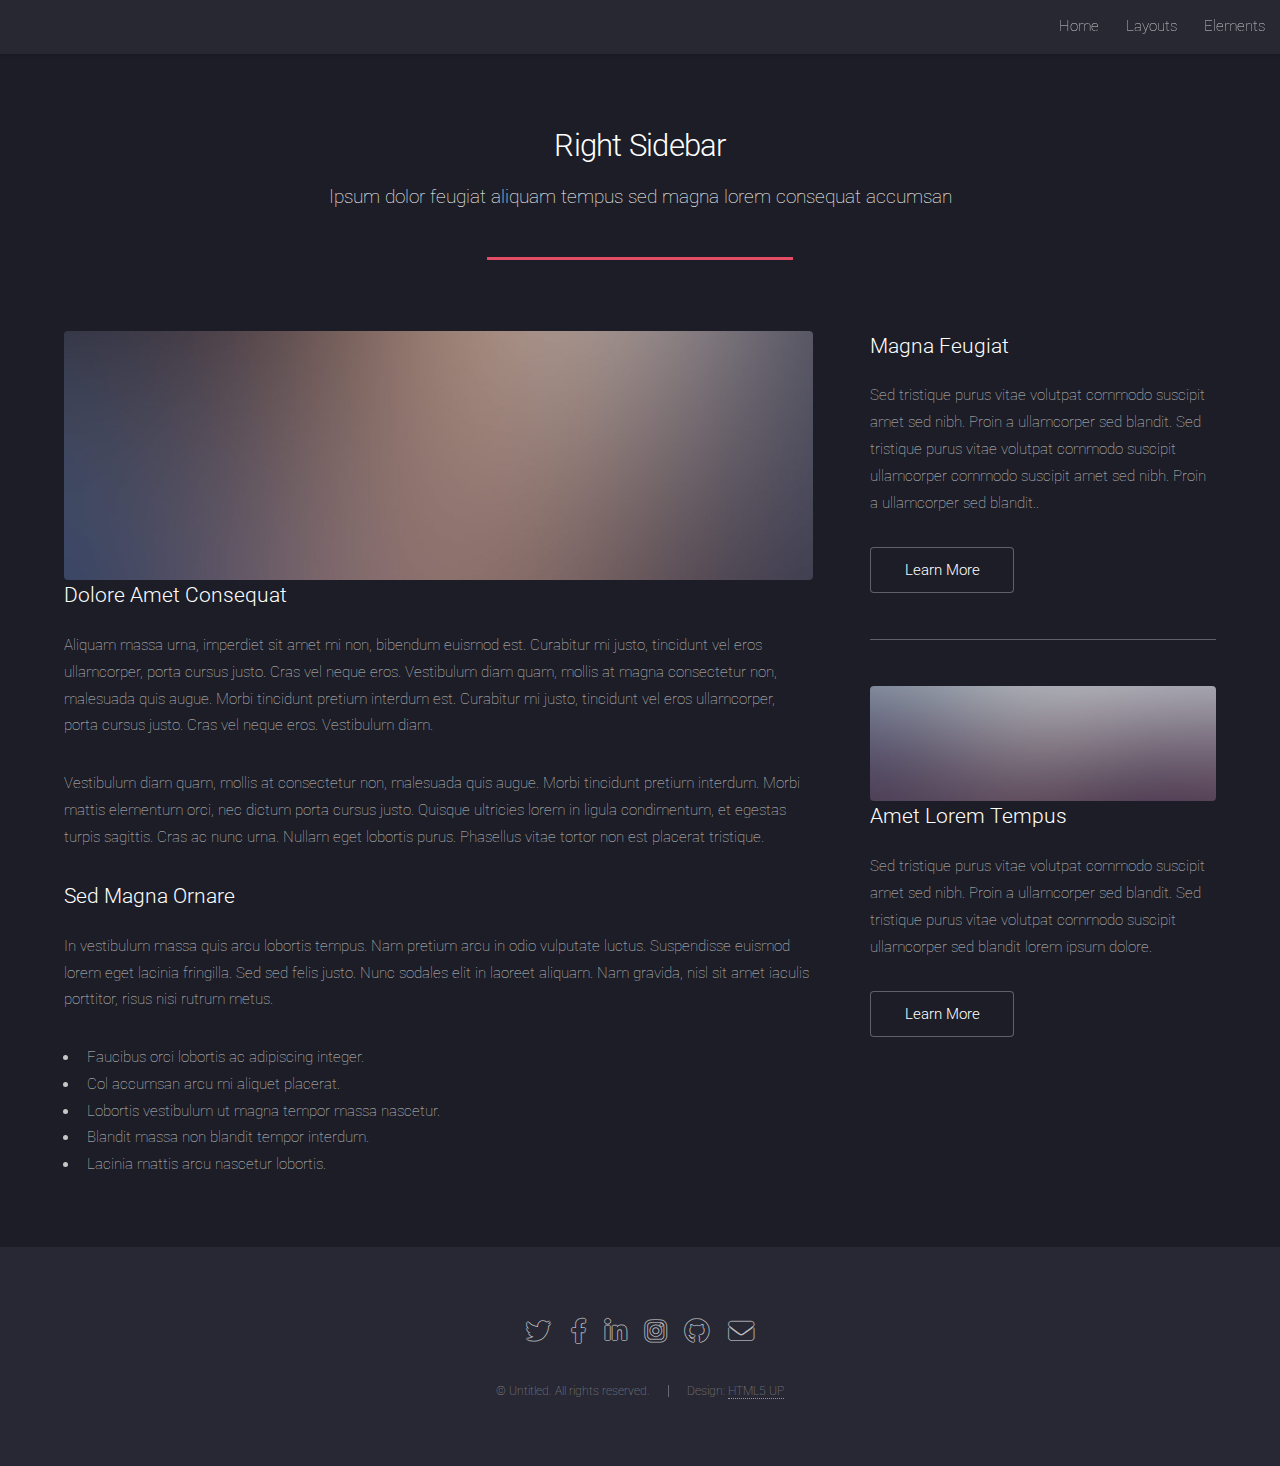
<file: EcoSan.html>
<!DOCTYPE HTML>
<!--
	Landed by HTML5 UP
	html5up.net | @ajlkn
	Free for personal and commercial use under the CCA 3.0 license (html5up.net/license)
-->
<html>
	<head>
		<title>Charles</title>
		<meta charset="utf-8" />
		<meta name="viewport" content="width=device-width, initial-scale=1, user-scalable=no" />
		<link rel="stylesheet" href="assets/css/main.css" />
		<noscript><link rel="stylesheet" href="assets/css/noscript.css" /></noscript>
	</head>
	<body class="is-preload">
		<div id="page-wrapper">

			<!-- Header -->
				<header id="header">
<!--					<h1 id="logo"><a href="index.html">Landed</a></h1>-->
					<nav id="nav">
						<ul>
							<li><a href="index.html">Home</a></li>
							<li>
								<a href="#">Layouts</a>
								<ul>
									<li><a href="WaterPipeBreakModeling.html">Water Pipe Break Modeling</a></li>
									<li><a href="EcoSan.html">Ecological Sanitation</a></li>
<!--									<li><a href="n.html">Nutrient Recovery</a></li>-->
									<li>
										<a href="#">Nutrient Recovery</a>
										<ul>
											<li><a href="#">BSF+Pelletization</a></li>
											<li><a href="#">Compost</a></li>
<!--											<li><a href="#">Option 3</a></li>-->
<!--											<li><a href="#">Option 4</a></li>-->
										</ul>
									</li>
								</ul>
							</li>
							<li><a href="elements.html">Elements</a></li>
<!--							<li><a href="#" class="button primary">Sign Up</a></li>-->
						</ul>
					</nav>
				</header>

			<!-- Main -->
				<div id="main" class="wrapper style1">
					<div class="container">
						<header class="major">
							<h2>Right Sidebar</h2>
							<p>Ipsum dolor feugiat aliquam tempus sed magna lorem consequat accumsan</p>
						</header>
						<div class="row gtr-150">
							<div class="col-8 col-12-medium">

								<!-- Content -->
									<section id="content">
										<a href="#" class="image fit"><img src="images/pic06.jpg" alt="" /></a>
										<h3>Dolore Amet Consequat</h3>
										<p>Aliquam massa urna, imperdiet sit amet mi non, bibendum euismod est. Curabitur mi justo, tincidunt vel eros ullamcorper, porta cursus justo. Cras vel neque eros. Vestibulum diam quam, mollis at magna consectetur non, malesuada quis augue. Morbi tincidunt pretium interdum est. Curabitur mi justo, tincidunt vel eros ullamcorper, porta cursus justo. Cras vel neque eros. Vestibulum diam.</p>
										<p>Vestibulum diam quam, mollis at consectetur non, malesuada quis augue. Morbi tincidunt pretium interdum. Morbi mattis elementum orci, nec dictum porta cursus justo. Quisque ultricies lorem in ligula condimentum, et egestas turpis sagittis. Cras ac nunc urna. Nullam eget lobortis purus. Phasellus vitae tortor non est placerat tristique.</p>
										<h3>Sed Magna Ornare</h3>
										<p>In vestibulum massa quis arcu lobortis tempus. Nam pretium arcu in odio vulputate luctus. Suspendisse euismod lorem eget lacinia fringilla. Sed sed felis justo. Nunc sodales elit in laoreet aliquam. Nam gravida, nisl sit amet iaculis porttitor, risus nisi rutrum metus.</p>
										<ul>
											<li>Faucibus orci lobortis ac adipiscing integer.</li>
											<li>Col accumsan arcu mi aliquet placerat.</li>
											<li>Lobortis vestibulum ut magna tempor massa nascetur.</li>
											<li>Blandit massa non blandit tempor interdum.</li>
											<li>Lacinia mattis arcu nascetur lobortis.</li>
										</ul>
									</section>

							</div>
							<div class="col-4 col-12-medium">

								<!-- Sidebar -->
									<section id="sidebar">
										<section>
											<h3>Magna Feugiat</h3>
											<p>Sed tristique purus vitae volutpat commodo suscipit amet sed nibh. Proin a ullamcorper sed blandit. Sed tristique purus vitae volutpat commodo suscipit ullamcorper commodo suscipit amet sed nibh. Proin a ullamcorper sed blandit..</p>
											<footer>
												<ul class="actions">
													<li><a href="#" class="button">Learn More</a></li>
												</ul>
											</footer>
										</section>
										<hr />
										<section>
											<a href="#" class="image fit"><img src="images/pic07.jpg" alt="" /></a>
											<h3>Amet Lorem Tempus</h3>
											<p>Sed tristique purus vitae volutpat commodo suscipit amet sed nibh. Proin a ullamcorper sed blandit. Sed tristique purus vitae volutpat commodo suscipit ullamcorper sed blandit lorem ipsum dolore.</p>
											<footer>
												<ul class="actions">
													<li><a href="#" class="button">Learn More</a></li>
												</ul>
											</footer>
										</section>
									</section>

							</div>
						</div>
					</div>
				</div>

			<!-- Footer -->
				<footer id="footer">
					<ul class="icons">
						<li><a href="#" class="icon brands alt fa-twitter"><span class="label">Twitter</span></a></li>
						<li><a href="#" class="icon brands alt fa-facebook-f"><span class="label">Facebook</span></a></li>
						<li><a href="#" class="icon brands alt fa-linkedin-in"><span class="label">LinkedIn</span></a></li>
						<li><a href="#" class="icon brands alt fa-instagram"><span class="label">Instagram</span></a></li>
						<li><a href="#" class="icon brands alt fa-github"><span class="label">GitHub</span></a></li>
						<li><a href="#" class="icon solid alt fa-envelope"><span class="label">Email</span></a></li>
					</ul>
					<ul class="copyright">
						<li>&copy; Untitled. All rights reserved.</li><li>Design: <a href="http://html5up.net">HTML5 UP</a></li>
					</ul>
				</footer>

		</div>

		<!-- Scripts -->
			<script src="assets/js/jquery.min.js"></script>
			<script src="assets/js/jquery.scrolly.min.js"></script>
			<script src="assets/js/jquery.dropotron.min.js"></script>
			<script src="assets/js/jquery.scrollex.min.js"></script>
			<script src="assets/js/browser.min.js"></script>
			<script src="assets/js/breakpoints.min.js"></script>
			<script src="assets/js/util.js"></script>
			<script src="assets/js/main.js"></script>

	</body>
</html>
</file>
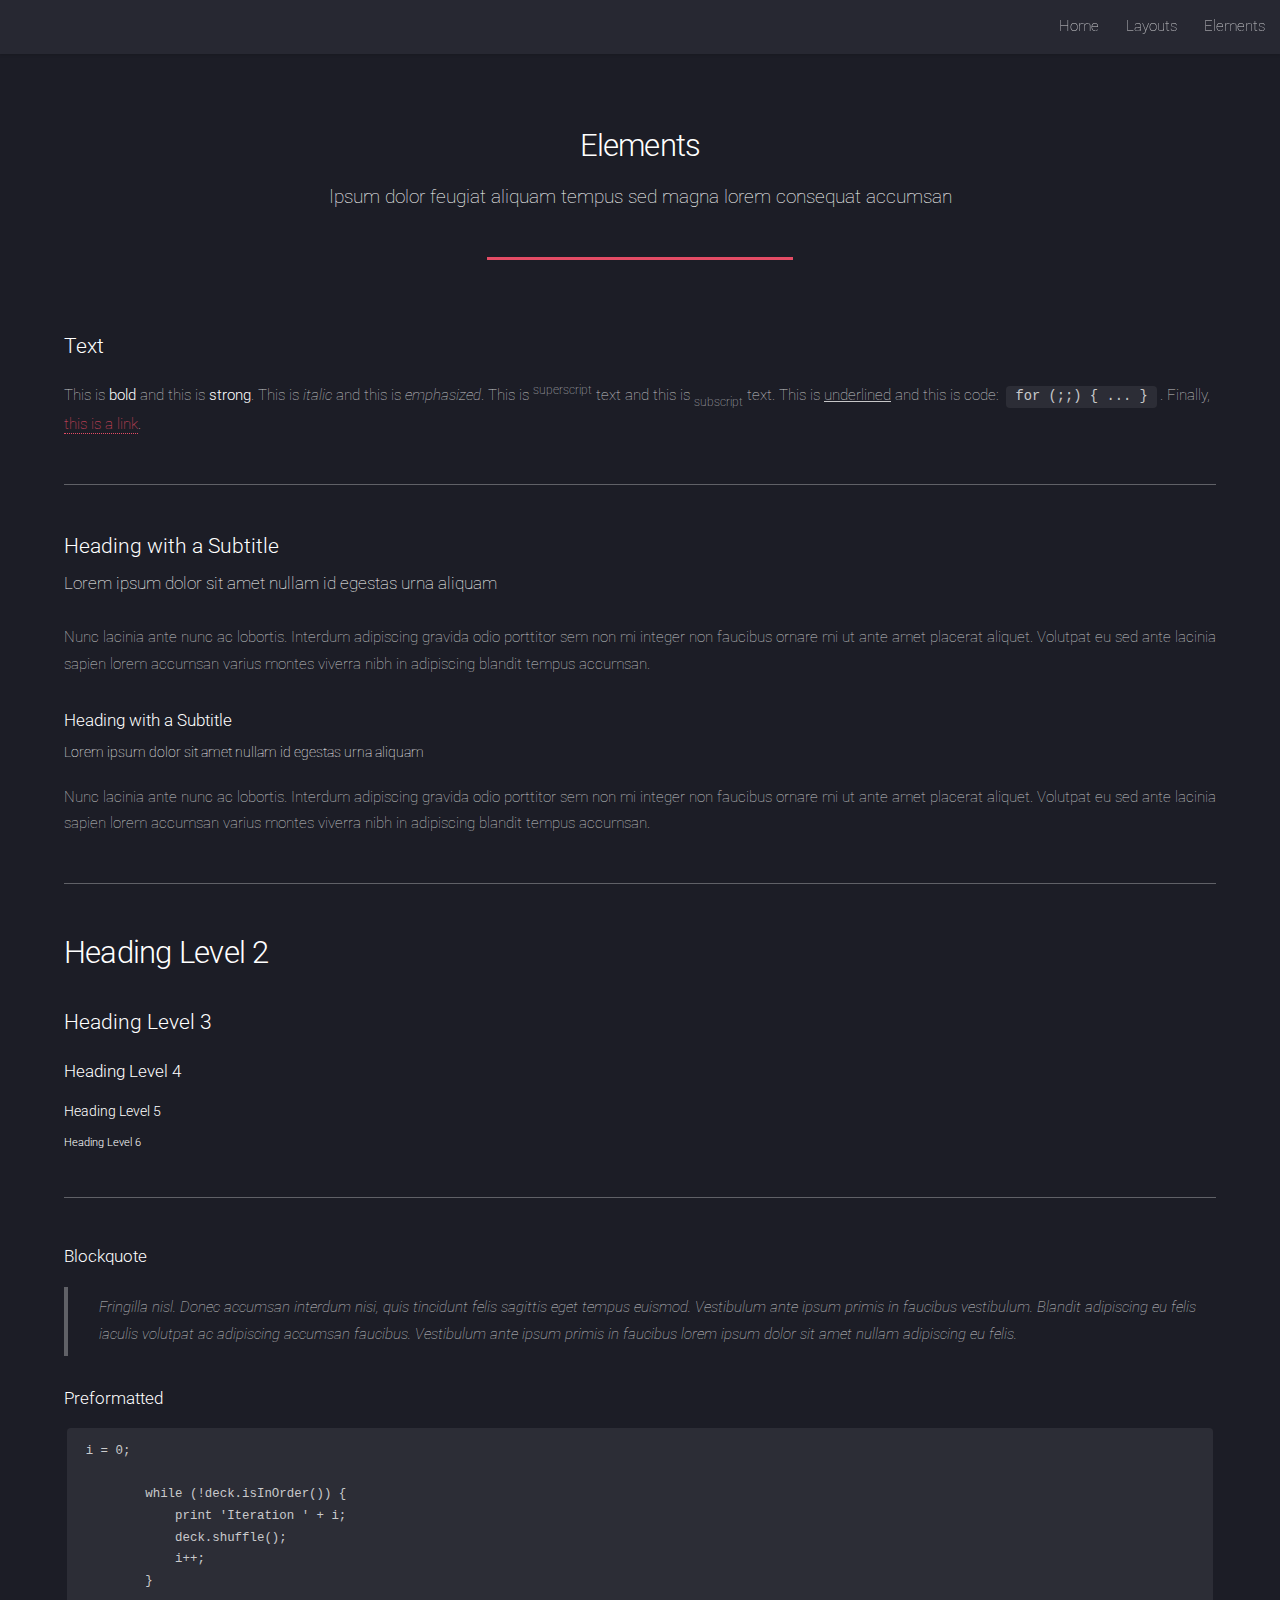
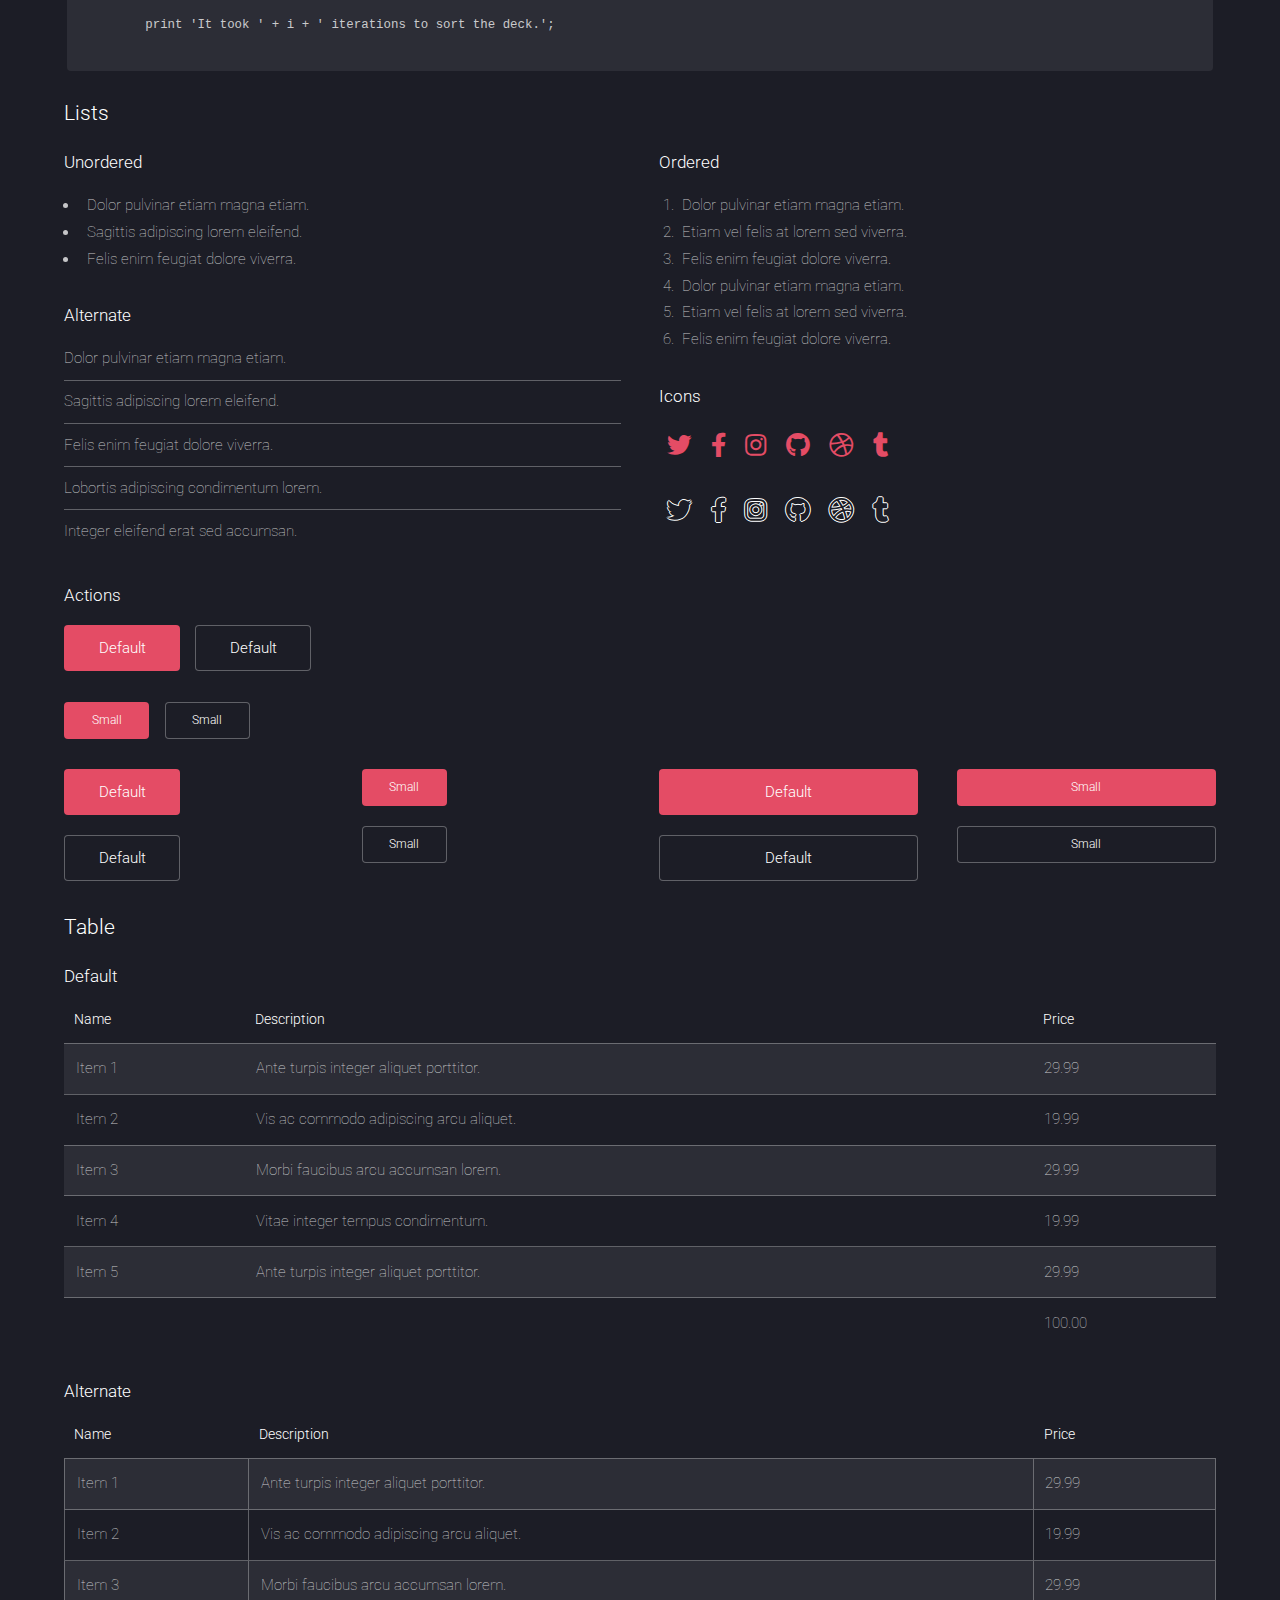
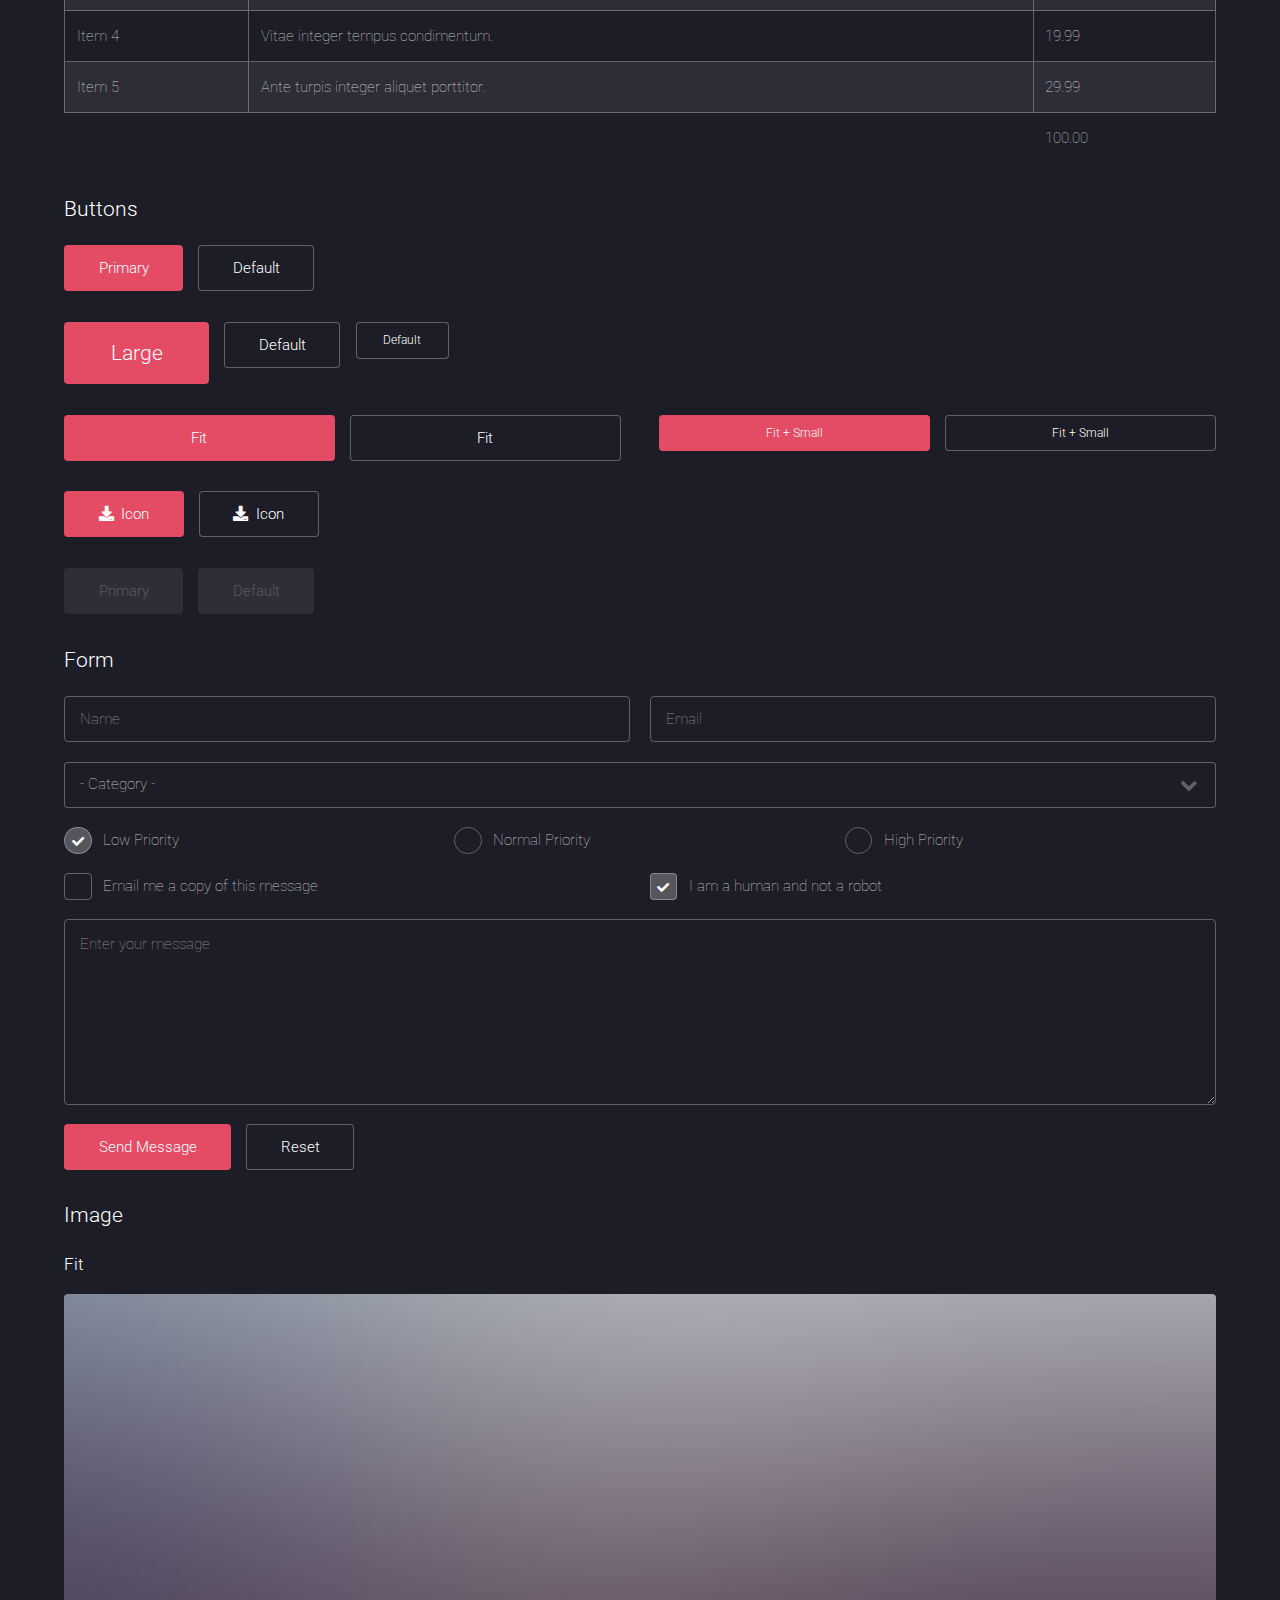
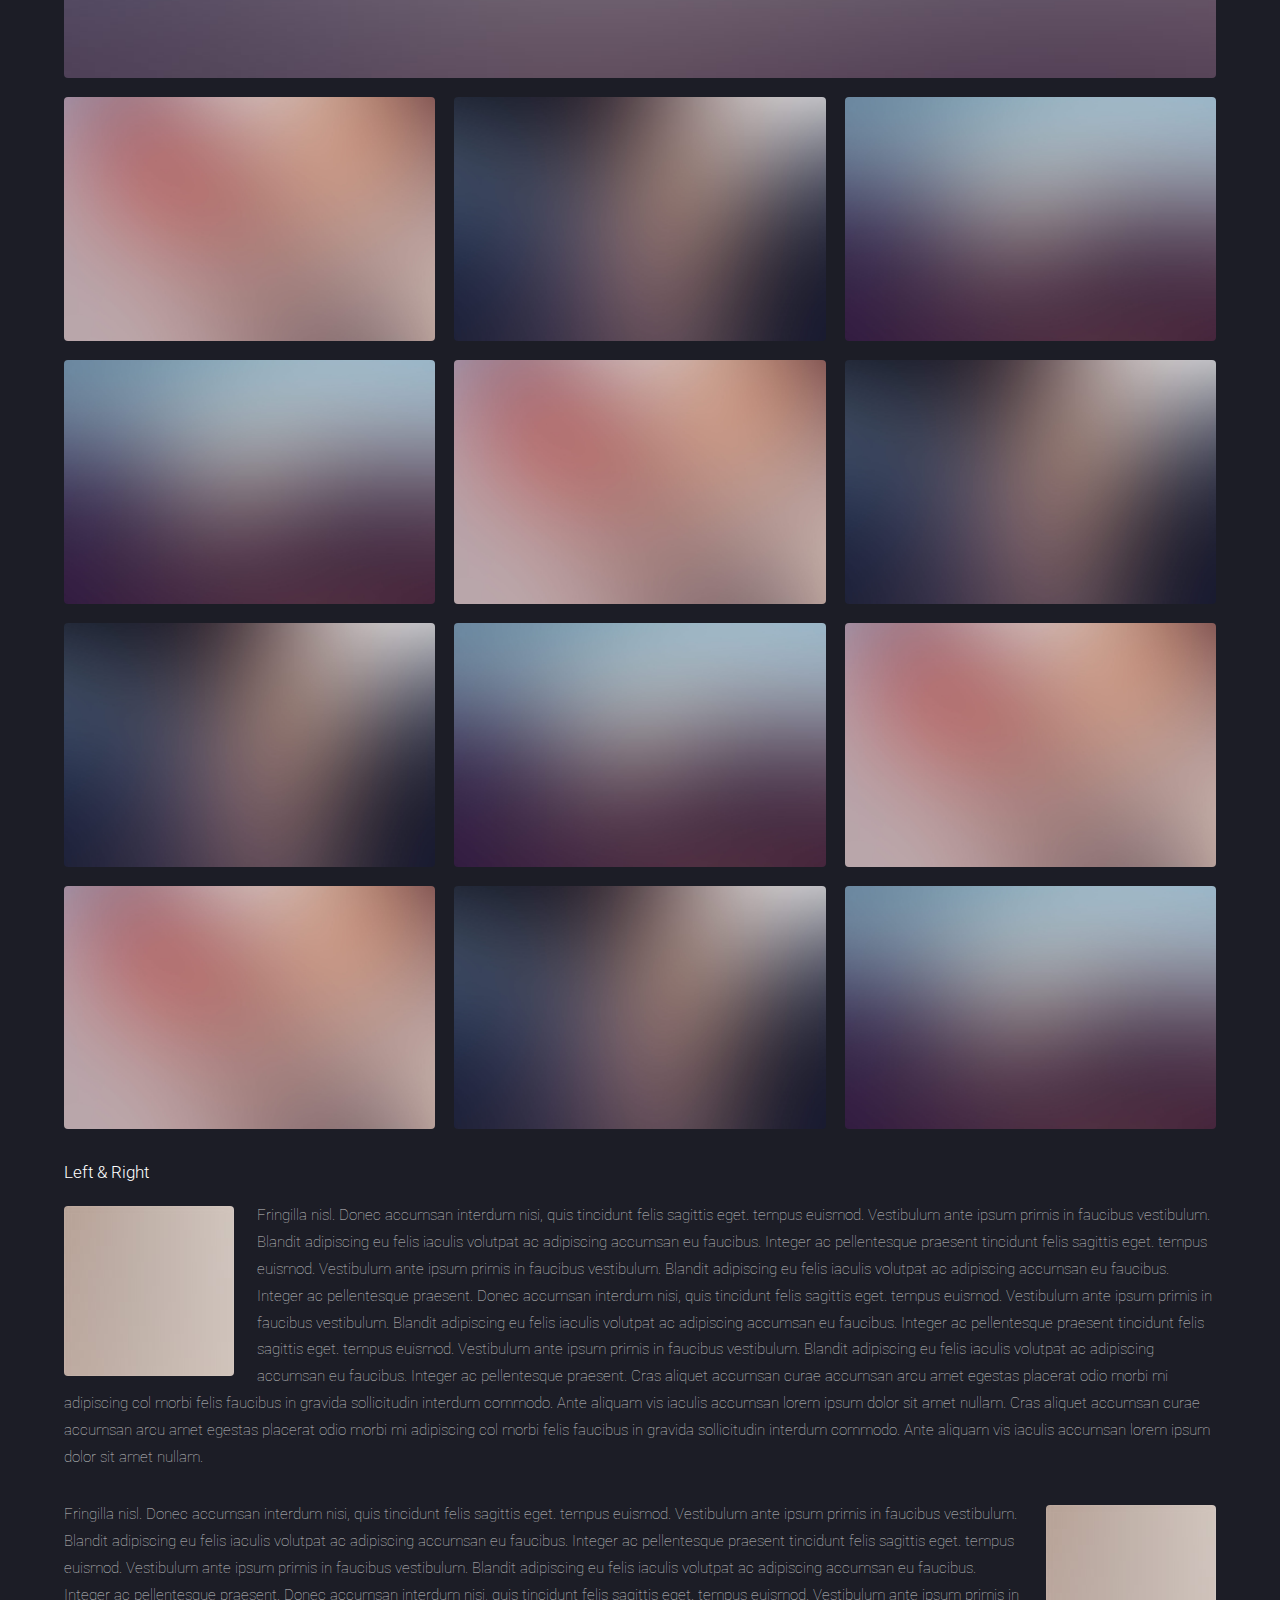
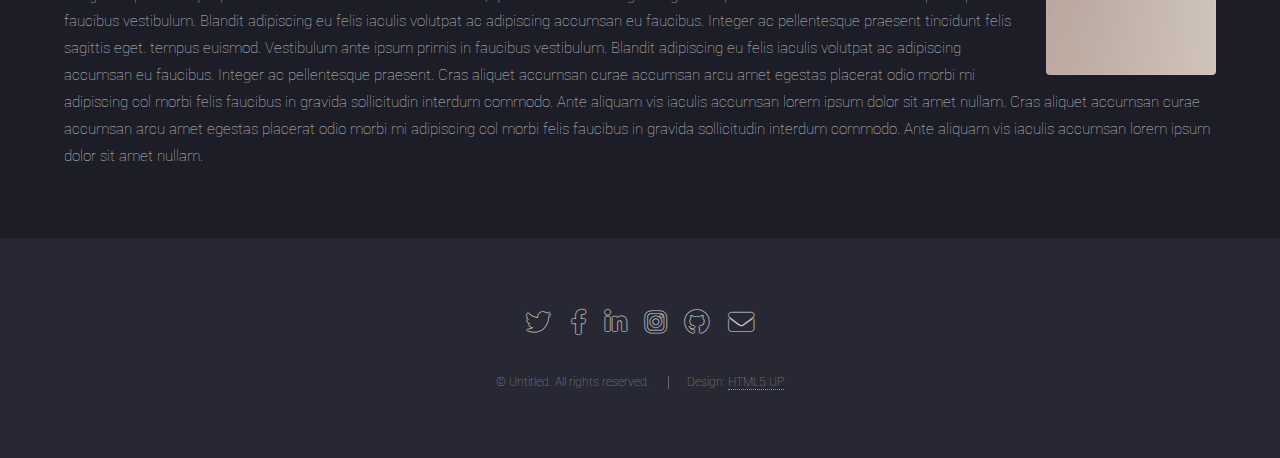
<file: elements.html>
<!DOCTYPE HTML>
<!--
	Landed by HTML5 UP
	html5up.net | @ajlkn
	Free for personal and commercial use under the CCA 3.0 license (html5up.net/license)
-->
<html>
	<head>
		<title>Charles</title>
		<meta charset="utf-8" />
		<meta name="viewport" content="width=device-width, initial-scale=1, user-scalable=no" />
		<link rel="stylesheet" href="assets/css/main.css" />
		<noscript><link rel="stylesheet" href="assets/css/noscript.css" /></noscript>
	</head>
	<body class="is-preload">
		<div id="page-wrapper">

			<!-- Header -->
				<header id="header">
<!--					<h1 id="logo"><a href="index.html">Landed</a></h1>-->
					<nav id="nav">
						<ul>
							<li><a href="index.html">Home</a></li>
							<li>
								<a href="#">Layouts</a>
								<ul>
									<li><a href="left-sidebar.html">Left Sidebar</a></li>
									<li><a href="right-sidebar.html">Right Sidebar</a></li>
									<li><a href="no-sidebar.html">No Sidebar</a></li>
									<li>
										<a href="#">Submenu</a>
										<ul>
											<li><a href="#">Option 1</a></li>
											<li><a href="#">Option 2</a></li>
											<li><a href="#">Option 3</a></li>
											<li><a href="#">Option 4</a></li>
										</ul>
									</li>
								</ul>
							</li>
							<li><a href="elements.html">Elements</a></li>
<!--							<li><a href="#" class="button primary">Sign Up</a></li>-->
						</ul>
					</nav>
				</header>

			<!-- Main -->
				<div id="main" class="wrapper style1">
					<div class="container">
						<header class="major">
							<h2>Elements</h2>
							<p>Ipsum dolor feugiat aliquam tempus sed magna lorem consequat accumsan</p>
						</header>

						<!-- Text -->
							<section>
								<h3>Text</h3>
								<p>This is <b>bold</b> and this is <strong>strong</strong>. This is <i>italic</i> and this is <em>emphasized</em>.
								This is <sup>superscript</sup> text and this is <sub>subscript</sub> text.
								This is <u>underlined</u> and this is code: <code>for (;;) { ... }</code>. Finally, <a href="#">this is a link</a>.</p>

								<hr />

								<header>
									<h3>Heading with a Subtitle</h3>
									<p>Lorem ipsum dolor sit amet nullam id egestas urna aliquam</p>
								</header>
								<p>Nunc lacinia ante nunc ac lobortis. Interdum adipiscing gravida odio porttitor sem non mi integer non faucibus ornare mi ut ante amet placerat aliquet. Volutpat eu sed ante lacinia sapien lorem accumsan varius montes viverra nibh in adipiscing blandit tempus accumsan.</p>
								<header>
									<h4>Heading with a Subtitle</h4>
									<p>Lorem ipsum dolor sit amet nullam id egestas urna aliquam</p>
								</header>
								<p>Nunc lacinia ante nunc ac lobortis. Interdum adipiscing gravida odio porttitor sem non mi integer non faucibus ornare mi ut ante amet placerat aliquet. Volutpat eu sed ante lacinia sapien lorem accumsan varius montes viverra nibh in adipiscing blandit tempus accumsan.</p>

								<hr />

								<h2>Heading Level 2</h2>
								<h3>Heading Level 3</h3>
								<h4>Heading Level 4</h4>
								<h5>Heading Level 5</h5>
								<h6>Heading Level 6</h6>

								<hr />

								<h4>Blockquote</h4>
								<blockquote>Fringilla nisl. Donec accumsan interdum nisi, quis tincidunt felis sagittis eget tempus euismod. Vestibulum ante ipsum primis in faucibus vestibulum. Blandit adipiscing eu felis iaculis volutpat ac adipiscing accumsan faucibus. Vestibulum ante ipsum primis in faucibus lorem ipsum dolor sit amet nullam adipiscing eu felis.</blockquote>

								<h4>Preformatted</h4>
								<pre><code>i = 0;

	while (!deck.isInOrder()) {
	    print 'Iteration ' + i;
	    deck.shuffle();
	    i++;
	}

	print 'It took ' + i + ' iterations to sort the deck.';
	</code></pre>
							</section>

						<!-- Lists -->
							<section>
								<h3>Lists</h3>
								<div class="row">
									<div class="col-6 col-12-xsmall">

										<h4>Unordered</h4>
										<ul>
											<li>Dolor pulvinar etiam magna etiam.</li>
											<li>Sagittis adipiscing lorem eleifend.</li>
											<li>Felis enim feugiat dolore viverra.</li>
										</ul>

										<h4>Alternate</h4>
										<ul class="alt">
											<li>Dolor pulvinar etiam magna etiam.</li>
											<li>Sagittis adipiscing lorem eleifend.</li>
											<li>Felis enim feugiat dolore viverra.</li>
											<li>Lobortis adipiscing condimentum lorem.</li>
											<li>Integer eleifend erat sed accumsan.</li>
										</ul>

									</div>
									<div class="col-6 col-12-xsmall">

										<h4>Ordered</h4>
										<ol>
											<li>Dolor pulvinar etiam magna etiam.</li>
											<li>Etiam vel felis at lorem sed viverra.</li>
											<li>Felis enim feugiat dolore viverra.</li>
											<li>Dolor pulvinar etiam magna etiam.</li>
											<li>Etiam vel felis at lorem sed viverra.</li>
											<li>Felis enim feugiat dolore viverra.</li>
										</ol>

										<h4>Icons</h4>
										<ul class="icons">
											<li><a href="#" class="icon brands fa-twitter"><span class="label">Twitter</span></a></li>
											<li><a href="#" class="icon brands fa-facebook-f"><span class="label">Facebook</span></a></li>
											<li><a href="#" class="icon brands fa-instagram"><span class="label">Instagram</span></a></li>
											<li><a href="#" class="icon brands fa-github"><span class="label">Github</span></a></li>
											<li><a href="#" class="icon brands fa-dribbble"><span class="label">Dribbble</span></a></li>
											<li><a href="#" class="icon brands fa-tumblr"><span class="label">Tumblr</span></a></li>
										</ul>
										<ul class="icons">
											<li><a href="#" class="icon brands alt fa-twitter"><span class="label">Twitter</span></a></li>
											<li><a href="#" class="icon brands alt fa-facebook-f"><span class="label">Facebook</span></a></li>
											<li><a href="#" class="icon brands alt fa-instagram"><span class="label">Instagram</span></a></li>
											<li><a href="#" class="icon brands alt fa-github"><span class="label">Github</span></a></li>
											<li><a href="#" class="icon brands alt fa-dribbble"><span class="label">Dribbble</span></a></li>
											<li><a href="#" class="icon brands alt fa-tumblr"><span class="label">Tumblr</span></a></li>
										</ul>

									</div>
								</div>

								<h4>Actions</h4>
								<ul class="actions">
									<li><a href="#" class="button primary">Default</a></li>
									<li><a href="#" class="button">Default</a></li>
								</ul>
								<ul class="actions small">
									<li><a href="#" class="button primary small">Small</a></li>
									<li><a href="#" class="button small">Small</a></li>
								</ul>
								<div class="row">
									<div class="col-3 col-6-medium col-12-xsmall">
										<ul class="actions stacked">
											<li><a href="#" class="button primary">Default</a></li>
											<li><a href="#" class="button">Default</a></li>
										</ul>
									</div>
									<div class="col-3 col-6-medium col-12-xsmall">
										<ul class="actions stacked">
											<li><a href="#" class="button primary small">Small</a></li>
											<li><a href="#" class="button small">Small</a></li>
										</ul>
									</div>
									<div class="col-3 col-6-medium col-12-xsmall">
										<ul class="actions stacked">
											<li><a href="#" class="button primary fit">Default</a></li>
											<li><a href="#" class="button fit">Default</a></li>
										</ul>
									</div>
									<div class="col-3 col-6-medium col-12-xsmall">
										<ul class="actions stacked">
											<li><a href="#" class="button primary small fit">Small</a></li>
											<li><a href="#" class="button small fit">Small</a></li>
										</ul>
									</div>
								</div>
							</section>

						<!-- Table -->
							<section>
								<h3>Table</h3>
								<h4>Default</h4>
								<div class="table-wrapper">
									<table>
										<thead>
											<tr>
												<th>Name</th>
												<th>Description</th>
												<th>Price</th>
											</tr>
										</thead>
										<tbody>
											<tr>
												<td>Item 1</td>
												<td>Ante turpis integer aliquet porttitor.</td>
												<td>29.99</td>
											</tr>
											<tr>
												<td>Item 2</td>
												<td>Vis ac commodo adipiscing arcu aliquet.</td>
												<td>19.99</td>
											</tr>
											<tr>
												<td>Item 3</td>
												<td> Morbi faucibus arcu accumsan lorem.</td>
												<td>29.99</td>
											</tr>
											<tr>
												<td>Item 4</td>
												<td>Vitae integer tempus condimentum.</td>
												<td>19.99</td>
											</tr>
											<tr>
												<td>Item 5</td>
												<td>Ante turpis integer aliquet porttitor.</td>
												<td>29.99</td>
											</tr>
										</tbody>
										<tfoot>
											<tr>
												<td colspan="2"></td>
												<td>100.00</td>
											</tr>
										</tfoot>
									</table>
								</div>
								<h4>Alternate</h4>
								<div class="table-wrapper">
									<table class="alt">
										<thead>
											<tr>
												<th>Name</th>
												<th>Description</th>
												<th>Price</th>
											</tr>
										</thead>
										<tbody>
											<tr>
												<td>Item 1</td>
												<td>Ante turpis integer aliquet porttitor.</td>
												<td>29.99</td>
											</tr>
											<tr>
												<td>Item 2</td>
												<td>Vis ac commodo adipiscing arcu aliquet.</td>
												<td>19.99</td>
											</tr>
											<tr>
												<td>Item 3</td>
												<td> Morbi faucibus arcu accumsan lorem.</td>
												<td>29.99</td>
											</tr>
											<tr>
												<td>Item 4</td>
												<td>Vitae integer tempus condimentum.</td>
												<td>19.99</td>
											</tr>
											<tr>
												<td>Item 5</td>
												<td>Ante turpis integer aliquet porttitor.</td>
												<td>29.99</td>
											</tr>
										</tbody>
										<tfoot>
											<tr>
												<td colspan="2"></td>
												<td>100.00</td>
											</tr>
										</tfoot>
									</table>
								</div>
							</section>

						<!-- Buttons -->
							<section>
								<h3>Buttons</h3>
								<ul class="actions">
									<li><a href="#" class="button primary">Primary</a></li>
									<li><a href="#" class="button">Default</a></li>
								</ul>
								<ul class="actions">
									<li><a href="#" class="button primary large">Large</a></li>
									<li><a href="#" class="button">Default</a></li>
									<li><a href="#" class="button small">Default</a></li>
								</ul>
								<div class="row">
									<div class="col-6 col-12-xsmall">
										<ul class="actions fit">
											<li><a href="#" class="button primary fit">Fit</a></li>
											<li><a href="#" class="button fit">Fit</a></li>
										</ul>
									</div>
									<div class="col-6 col-12-xsmall">
										<ul class="actions fit small">
											<li><a href="#" class="button primary fit small">Fit + Small</a></li>
											<li><a href="#" class="button fit small">Fit + Small</a></li>
										</ul>
									</div>
								</div>
								<ul class="actions">
									<li><a href="#" class="button primary icon solid fa-download">Icon</a></li>
									<li><a href="#" class="button icon solid fa-download">Icon</a></li>
								</ul>
								<ul class="actions">
									<li><span class="button primary disabled">Primary</span></li>
									<li><span class="button disabled">Default</span></li>
								</ul>
							</section>

						<!-- Form -->
							<section>
								<h3>Form</h3>
								<form method="post" action="#">
									<div class="row gtr-uniform gtr-50">
										<div class="col-6 col-12-xsmall">
											<input type="text" name="name" id="name" value="" placeholder="Name" />
										</div>
										<div class="col-6 col-12-xsmall">
											<input type="email" name="email" id="email" value="" placeholder="Email" />
										</div>
										<div class="col-12">
											<select name="category" id="category">
												<option value="">- Category -</option>
												<option value="1">Manufacturing</option>
												<option value="1">Shipping</option>
												<option value="1">Administration</option>
												<option value="1">Human Resources</option>
											</select>
										</div>
										<div class="col-4 col-12-medium">
											<input type="radio" id="priority-low" name="priority" checked>
											<label for="priority-low">Low Priority</label>
										</div>
										<div class="col-4 col-12-medium">
											<input type="radio" id="priority-normal" name="priority">
											<label for="priority-normal">Normal Priority</label>
										</div>
										<div class="col-4 col-12-medium">
											<input type="radio" id="priority-high" name="priority">
											<label for="priority-high">High Priority</label>
										</div>
										<div class="col-6 col-12-medium">
											<input type="checkbox" id="copy" name="copy">
											<label for="copy">Email me a copy of this message</label>
										</div>
										<div class="col-6 col-12-medium">
											<input type="checkbox" id="human" name="human" checked>
											<label for="human">I am a human and not a robot</label>
										</div>
										<div class="col-12">
											<textarea name="message" id="message" placeholder="Enter your message" rows="6"></textarea>
										</div>
										<div class="col-12">
											<ul class="actions">
												<li><input type="submit" value="Send Message" class="primary" /></li>
												<li><input type="reset" value="Reset" /></li>
											</ul>
										</div>
									</div>
								</form>
							</section>

						<!-- Image -->
							<section>
								<h3>Image</h3>
								<h4>Fit</h4>
								<div class="box alt">
									<div class="row gtr-50 gtr-uniform">
										<div class="col-12"><span class="image fit"><img src="images/pic07.jpg" alt="" /></span></div>
										<div class="col-4 col-6-xsmall"><span class="image fit"><img src="images/pic02.jpg" alt="" /></span></div>
										<div class="col-4 col-6-xsmall"><span class="image fit"><img src="images/pic03.jpg" alt="" /></span></div>
										<div class="col-4 col-6-xsmall"><span class="image fit"><img src="images/pic04.jpg" alt="" /></span></div>
										<div class="col-4 col-6-xsmall"><span class="image fit"><img src="images/pic04.jpg" alt="" /></span></div>
										<div class="col-4 col-6-xsmall"><span class="image fit"><img src="images/pic02.jpg" alt="" /></span></div>
										<div class="col-4 col-6-xsmall"><span class="image fit"><img src="images/pic03.jpg" alt="" /></span></div>
										<div class="col-4 col-6-xsmall"><span class="image fit"><img src="images/pic03.jpg" alt="" /></span></div>
										<div class="col-4 col-6-xsmall"><span class="image fit"><img src="images/pic04.jpg" alt="" /></span></div>
										<div class="col-4 col-6-xsmall"><span class="image fit"><img src="images/pic02.jpg" alt="" /></span></div>
										<div class="col-4 col-6-xsmall"><span class="image fit"><img src="images/pic02.jpg" alt="" /></span></div>
										<div class="col-4 col-6-xsmall"><span class="image fit"><img src="images/pic03.jpg" alt="" /></span></div>
										<div class="col-4 col-6-xsmall"><span class="image fit"><img src="images/pic04.jpg" alt="" /></span></div>
									</div>
								</div>

								<h4>Left &amp; Right</h4>
								<p><span class="image left"><img src="images/pic08.jpg" alt="" /></span>Fringilla nisl. Donec accumsan interdum nisi, quis tincidunt felis sagittis eget. tempus euismod. Vestibulum ante ipsum primis in faucibus vestibulum. Blandit adipiscing eu felis iaculis volutpat ac adipiscing accumsan eu faucibus. Integer ac pellentesque praesent tincidunt felis sagittis eget. tempus euismod. Vestibulum ante ipsum primis in faucibus vestibulum. Blandit adipiscing eu felis iaculis volutpat ac adipiscing accumsan eu faucibus. Integer ac pellentesque praesent. Donec accumsan interdum nisi, quis tincidunt felis sagittis eget. tempus euismod. Vestibulum ante ipsum primis in faucibus vestibulum. Blandit adipiscing eu felis iaculis volutpat ac adipiscing accumsan eu faucibus. Integer ac pellentesque praesent tincidunt felis sagittis eget. tempus euismod. Vestibulum ante ipsum primis in faucibus vestibulum. Blandit adipiscing eu felis iaculis volutpat ac adipiscing accumsan eu faucibus. Integer ac pellentesque praesent. Cras aliquet accumsan curae accumsan arcu amet egestas placerat odio morbi mi adipiscing col morbi felis faucibus in gravida sollicitudin interdum commodo. Ante aliquam vis iaculis accumsan lorem ipsum dolor sit amet nullam. Cras aliquet accumsan curae accumsan arcu amet egestas placerat odio morbi mi adipiscing col morbi felis faucibus in gravida sollicitudin interdum commodo. Ante aliquam vis iaculis accumsan lorem ipsum dolor sit amet nullam.</p>
								<p><span class="image right"><img src="images/pic08.jpg" alt="" /></span>Fringilla nisl. Donec accumsan interdum nisi, quis tincidunt felis sagittis eget. tempus euismod. Vestibulum ante ipsum primis in faucibus vestibulum. Blandit adipiscing eu felis iaculis volutpat ac adipiscing accumsan eu faucibus. Integer ac pellentesque praesent tincidunt felis sagittis eget. tempus euismod. Vestibulum ante ipsum primis in faucibus vestibulum. Blandit adipiscing eu felis iaculis volutpat ac adipiscing accumsan eu faucibus. Integer ac pellentesque praesent. Donec accumsan interdum nisi, quis tincidunt felis sagittis eget. tempus euismod. Vestibulum ante ipsum primis in faucibus vestibulum. Blandit adipiscing eu felis iaculis volutpat ac adipiscing accumsan eu faucibus. Integer ac pellentesque praesent tincidunt felis sagittis eget. tempus euismod. Vestibulum ante ipsum primis in faucibus vestibulum. Blandit adipiscing eu felis iaculis volutpat ac adipiscing accumsan eu faucibus. Integer ac pellentesque praesent. Cras aliquet accumsan curae accumsan arcu amet egestas placerat odio morbi mi adipiscing col morbi felis faucibus in gravida sollicitudin interdum commodo. Ante aliquam vis iaculis accumsan lorem ipsum dolor sit amet nullam. Cras aliquet accumsan curae accumsan arcu amet egestas placerat odio morbi mi adipiscing col morbi felis faucibus in gravida sollicitudin interdum commodo. Ante aliquam vis iaculis accumsan lorem ipsum dolor sit amet nullam.</p>
							</section>

					</div>
				</div>

			<!-- Footer -->
				<footer id="footer">
					<ul class="icons">
						<li><a href="#" class="icon brands alt fa-twitter"><span class="label">Twitter</span></a></li>
						<li><a href="#" class="icon brands alt fa-facebook-f"><span class="label">Facebook</span></a></li>
						<li><a href="#" class="icon brands alt fa-linkedin-in"><span class="label">LinkedIn</span></a></li>
						<li><a href="#" class="icon brands alt fa-instagram"><span class="label">Instagram</span></a></li>
						<li><a href="#" class="icon brands alt fa-github"><span class="label">GitHub</span></a></li>
						<li><a href="#" class="icon solid alt fa-envelope"><span class="label">Email</span></a></li>
					</ul>
					<ul class="copyright">
						<li>&copy; Untitled. All rights reserved.</li><li>Design: <a href="http://html5up.net">HTML5 UP</a></li>
					</ul>
				</footer>

		</div>

		<!-- Scripts -->
			<script src="assets/js/jquery.min.js"></script>
			<script src="assets/js/jquery.scrolly.min.js"></script>
			<script src="assets/js/jquery.dropotron.min.js"></script>
			<script src="assets/js/jquery.scrollex.min.js"></script>
			<script src="assets/js/browser.min.js"></script>
			<script src="assets/js/breakpoints.min.js"></script>
			<script src="assets/js/util.js"></script>
			<script src="assets/js/main.js"></script>

	</body>
</html>
</file>
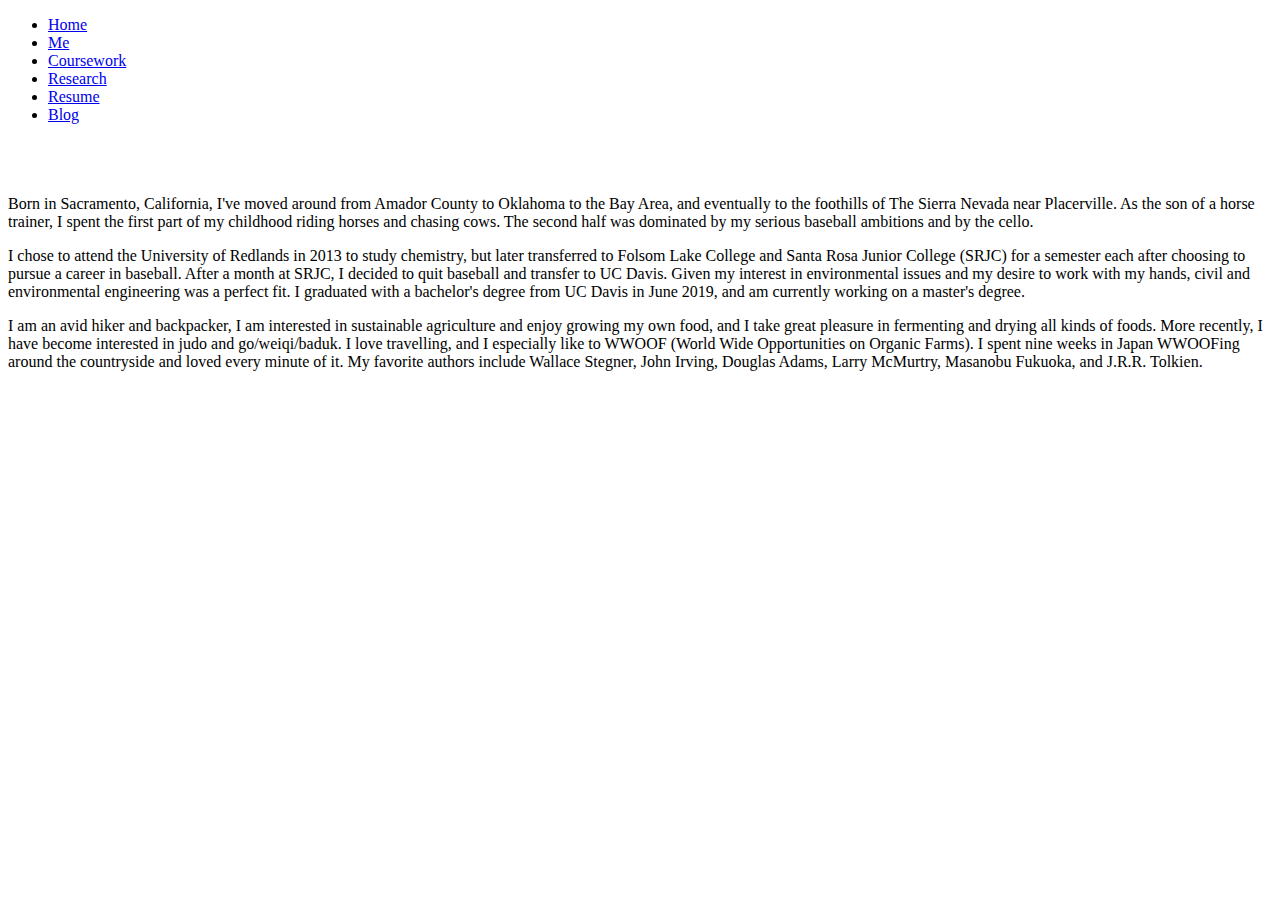
<file: Me.html>
<!DOCTYPE html>
    <html>
        <head>
            <!--This is a comment-->
            <meta content='width=device-width, initial-scale=1' name='viewport'/>
            
            <title>My Website!</title> 
            <link 
                  rel="stylesheet" 
                  type="text/css" 
                  href="main.css">
            
            <link 
                  href="https://fonts.googleapis.com/css?family=Montserrat"
                  rel="stylesheet">
            
            <link href="https://fonts.googleapis.com/css?family=Titillium+Web" rel="stylesheet">
        </head>
        
        <body id="landingpage1">
<nav>
  <ul>
    <li><a href="index.html">Home</a></li>
      <li><a href="Me.html">Me</a></li>
      <li><a href="coursework.html">Coursework</a></li>
      <li><a href="research.html">Research</a></li>
      <li><a href="resume.pdf" target="_blank">Resume</a></li>
            <li><a href="blog.html" target="_blank">Blog</a></li>

  </ul>
</nav>
            
                
           <h1 id="header"></h1>

        <div id="wrapper1">
            
            
            
            
            
            <article id="text3"> 
                
                <p> 
                Born in Sacramento, California, I've moved around from Amador County to Oklahoma to the Bay Area, and eventually to the foothills of The Sierra Nevada near Placerville. As the son of a horse trainer, I spent the first part of my childhood riding horses and chasing cows. The second half was dominated by my serious baseball ambitions and by the cello. 
                </p>
                
                <p>
                    I chose to attend the University of Redlands in 2013 to study chemistry, but later transferred to Folsom Lake College and Santa Rosa Junior College (SRJC) for a semester each after choosing to pursue a career in baseball. After a month at SRJC, I decided to quit baseball and transfer to UC Davis. Given my interest in environmental issues and my desire to work with my hands, civil and environmental engineering was a perfect fit. I graduated with a bachelor's degree from UC Davis in June 2019, and am currently working on a master's degree. 
                </p>
                
                
                <p>
                   I am an avid hiker and backpacker, I am interested in sustainable agriculture and enjoy growing my own food, and I take great pleasure in fermenting and drying all kinds of foods. More recently, I have become interested in judo and go/weiqi/baduk. I love travelling, and I especially like to WWOOF (World Wide Opportunities on Organic Farms). I spent nine weeks in Japan WWOOFing around the countryside and loved every minute of it. My favorite authors include Wallace Stegner, John Irving, Douglas Adams, Larry McMurtry, Masanobu Fukuoka, and J.R.R. Tolkien. 
                    
                </p>
                
 
            
                </article>
            
            
                
        </div>
            
            <!-- <div id="bio pictures">
                <img src="horse.jpg" alt="Smiley face" width="300">
                
            </div>
           
            <div id="bio pictures">
                <img src="OK.jpg" alt="Smiley face" width="300">
            </div>

            -->
            
        </body>
        
</html>
</file>
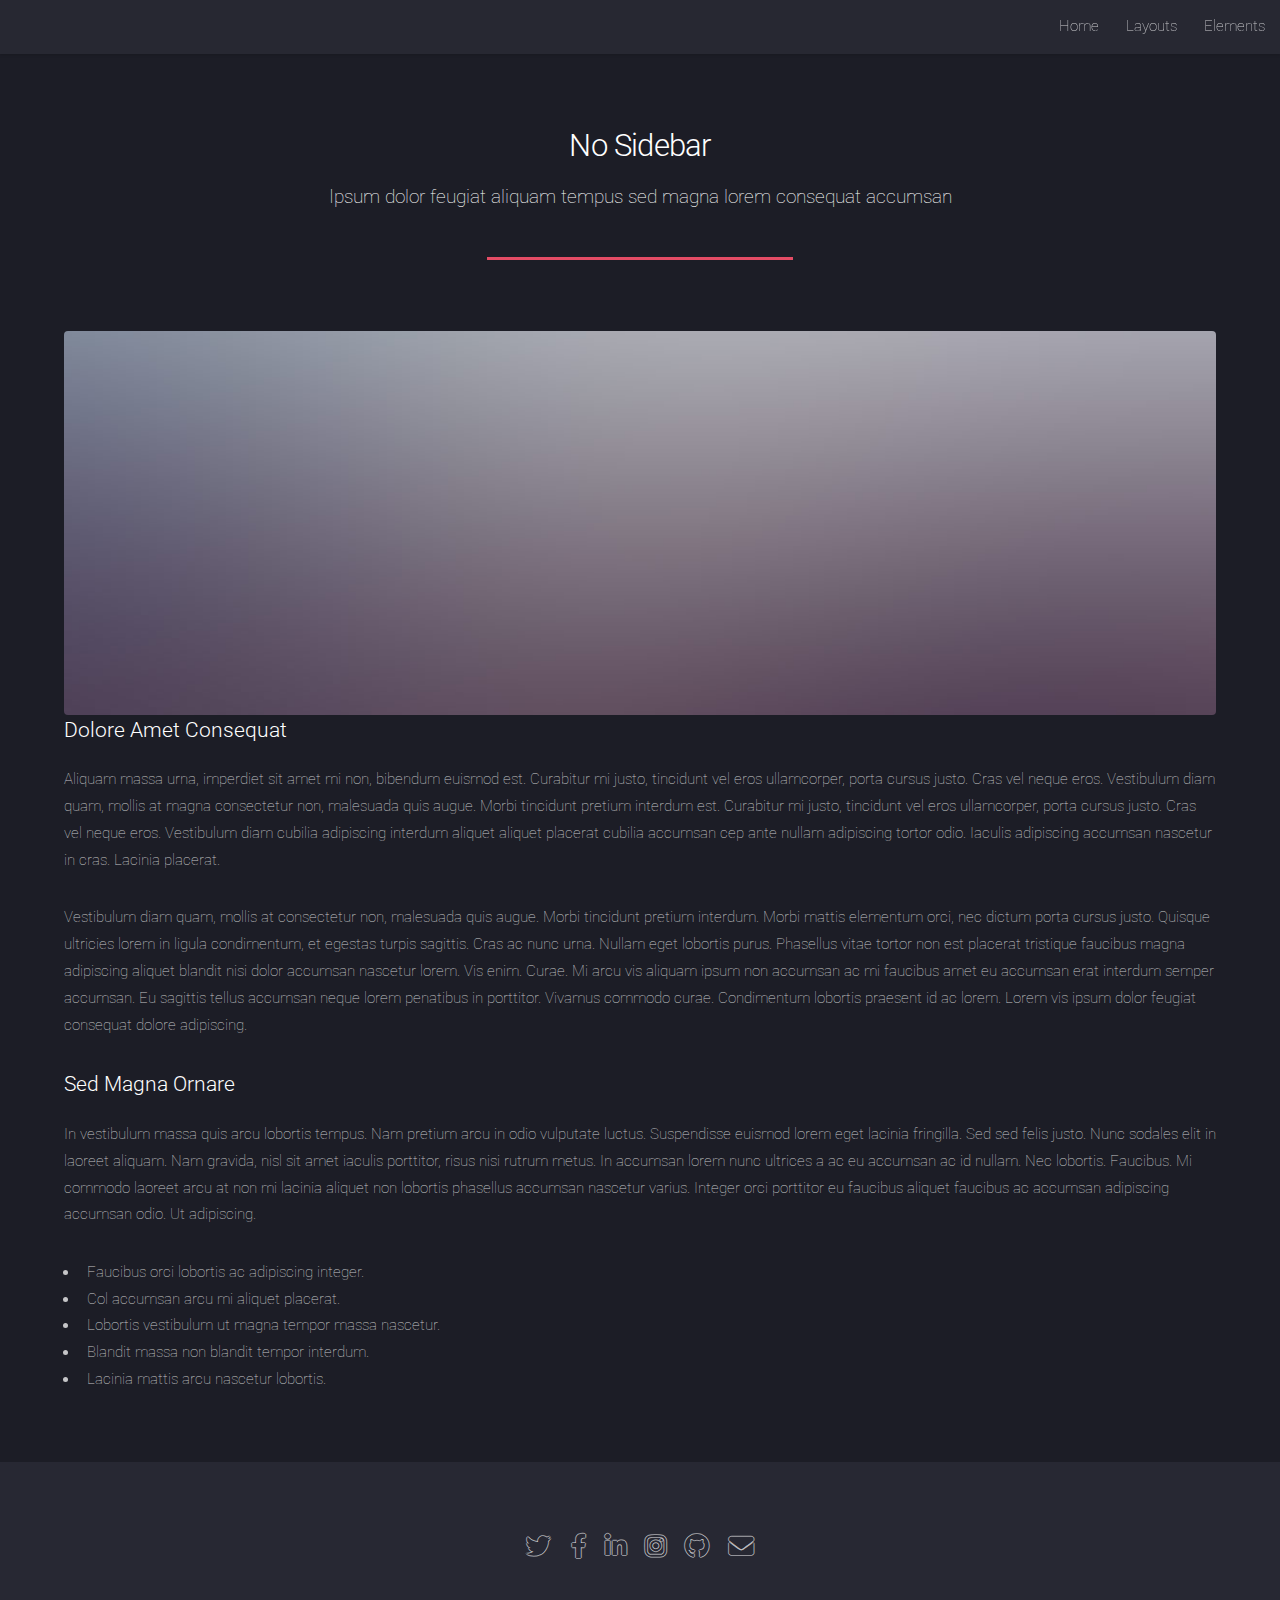
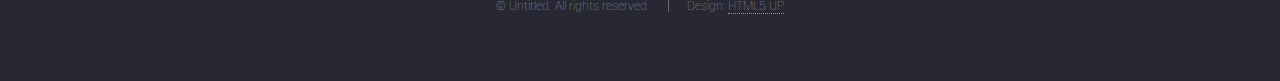
<file: no-sidebar.html>
<!DOCTYPE HTML>
<!--
	Landed by HTML5 UP
	html5up.net | @ajlkn
	Free for personal and commercial use under the CCA 3.0 license (html5up.net/license)
-->
<html>
	<head>
		<title>Charles</title>
		<meta charset="utf-8" />
		<meta name="viewport" content="width=device-width, initial-scale=1, user-scalable=no" />
		<link rel="stylesheet" href="assets/css/main.css" />
		<noscript><link rel="stylesheet" href="assets/css/noscript.css" /></noscript>
	</head>
	<body class="is-preload">
		<div id="page-wrapper">

			<!-- Header -->
				<header id="header">
<!--					<h1 id="logo"><a href="index.html">Landed</a></h1>-->
					<nav id="nav">
						<ul>
							<li><a href="index.html">Home</a></li>
							<li>
								<a href="#">Layouts</a>
								<ul>
									<li><a href="left-sidebar.html">Left Sidebar</a></li>
									<li><a href="right-sidebar.html">Right Sidebar</a></li>
									<li><a href="no-sidebar.html">No Sidebar</a></li>
									<li>
										<a href="#">Submenu</a>
										<ul>
											<li><a href="#">Option 1</a></li>
											<li><a href="#">Option 2</a></li>
											<li><a href="#">Option 3</a></li>
											<li><a href="#">Option 4</a></li>
										</ul>
									</li>
								</ul>
							</li>
							<li><a href="elements.html">Elements</a></li>
<!--							<li><a href="#" class="button primary">Sign Up</a></li>-->
						</ul>
					</nav>
				</header>

			<!-- Main -->
				<div id="main" class="wrapper style1">
					<div class="container">
						<header class="major">
							<h2>No Sidebar</h2>
							<p>Ipsum dolor feugiat aliquam tempus sed magna lorem consequat accumsan</p>
						</header>

						<!-- Content -->
							<section id="content">
								<a href="#" class="image fit"><img src="images/pic07.jpg" alt="" /></a>
								<h3>Dolore Amet Consequat</h3>
								<p>Aliquam massa urna, imperdiet sit amet mi non, bibendum euismod est. Curabitur mi justo, tincidunt vel eros ullamcorper, porta cursus justo. Cras vel neque eros. Vestibulum diam quam, mollis at magna consectetur non, malesuada quis augue. Morbi tincidunt pretium interdum est. Curabitur mi justo, tincidunt vel eros ullamcorper, porta cursus justo. Cras vel neque eros. Vestibulum diam cubilia adipiscing interdum aliquet aliquet placerat cubilia accumsan cep ante nullam adipiscing tortor odio. Iaculis adipiscing accumsan nascetur in cras. Lacinia placerat.</p>
								<p>Vestibulum diam quam, mollis at consectetur non, malesuada quis augue. Morbi tincidunt pretium interdum. Morbi mattis elementum orci, nec dictum porta cursus justo. Quisque ultricies lorem in ligula condimentum, et egestas turpis sagittis. Cras ac nunc urna. Nullam eget lobortis purus. Phasellus vitae tortor non est placerat tristique faucibus magna adipiscing aliquet blandit nisi dolor accumsan nascetur lorem. Vis enim. Curae. Mi arcu vis aliquam ipsum non accumsan ac mi faucibus amet eu accumsan erat interdum semper accumsan. Eu sagittis tellus accumsan neque lorem penatibus in porttitor. Vivamus commodo curae. Condimentum lobortis praesent id ac lorem. Lorem vis ipsum dolor feugiat consequat dolore adipiscing.</p>
								<h3>Sed Magna Ornare</h3>
								<p>In vestibulum massa quis arcu lobortis tempus. Nam pretium arcu in odio vulputate luctus. Suspendisse euismod lorem eget lacinia fringilla. Sed sed felis justo. Nunc sodales elit in laoreet aliquam. Nam gravida, nisl sit amet iaculis porttitor, risus nisi rutrum metus. In accumsan lorem nunc ultrices a ac eu accumsan ac id nullam. Nec lobortis. Faucibus. Mi commodo laoreet arcu at non mi lacinia aliquet non lobortis phasellus accumsan nascetur varius. Integer orci porttitor eu faucibus aliquet faucibus ac accumsan adipiscing accumsan odio. Ut adipiscing.</p>
								<ul>
									<li>Faucibus orci lobortis ac adipiscing integer.</li>
									<li>Col accumsan arcu mi aliquet placerat.</li>
									<li>Lobortis vestibulum ut magna tempor massa nascetur.</li>
									<li>Blandit massa non blandit tempor interdum.</li>
									<li>Lacinia mattis arcu nascetur lobortis.</li>
								</ul>
							</section>

					</div>
				</div>

			<!-- Footer -->
				<footer id="footer">
					<ul class="icons">
						<li><a href="#" class="icon brands alt fa-twitter"><span class="label">Twitter</span></a></li>
						<li><a href="#" class="icon brands alt fa-facebook-f"><span class="label">Facebook</span></a></li>
						<li><a href="#" class="icon brands alt fa-linkedin-in"><span class="label">LinkedIn</span></a></li>
						<li><a href="#" class="icon brands alt fa-instagram"><span class="label">Instagram</span></a></li>
						<li><a href="#" class="icon brands alt fa-github"><span class="label">GitHub</span></a></li>
						<li><a href="#" class="icon solid alt fa-envelope"><span class="label">Email</span></a></li>
					</ul>
					<ul class="copyright">
						<li>&copy; Untitled. All rights reserved.</li><li>Design: <a href="http://html5up.net">HTML5 UP</a></li>
					</ul>
				</footer>

		</div>

		<!-- Scripts -->
			<script src="assets/js/jquery.min.js"></script>
			<script src="assets/js/jquery.scrolly.min.js"></script>
			<script src="assets/js/jquery.dropotron.min.js"></script>
			<script src="assets/js/jquery.scrollex.min.js"></script>
			<script src="assets/js/browser.min.js"></script>
			<script src="assets/js/breakpoints.min.js"></script>
			<script src="assets/js/util.js"></script>
			<script src="assets/js/main.js"></script>

	</body>
</html>
</file>
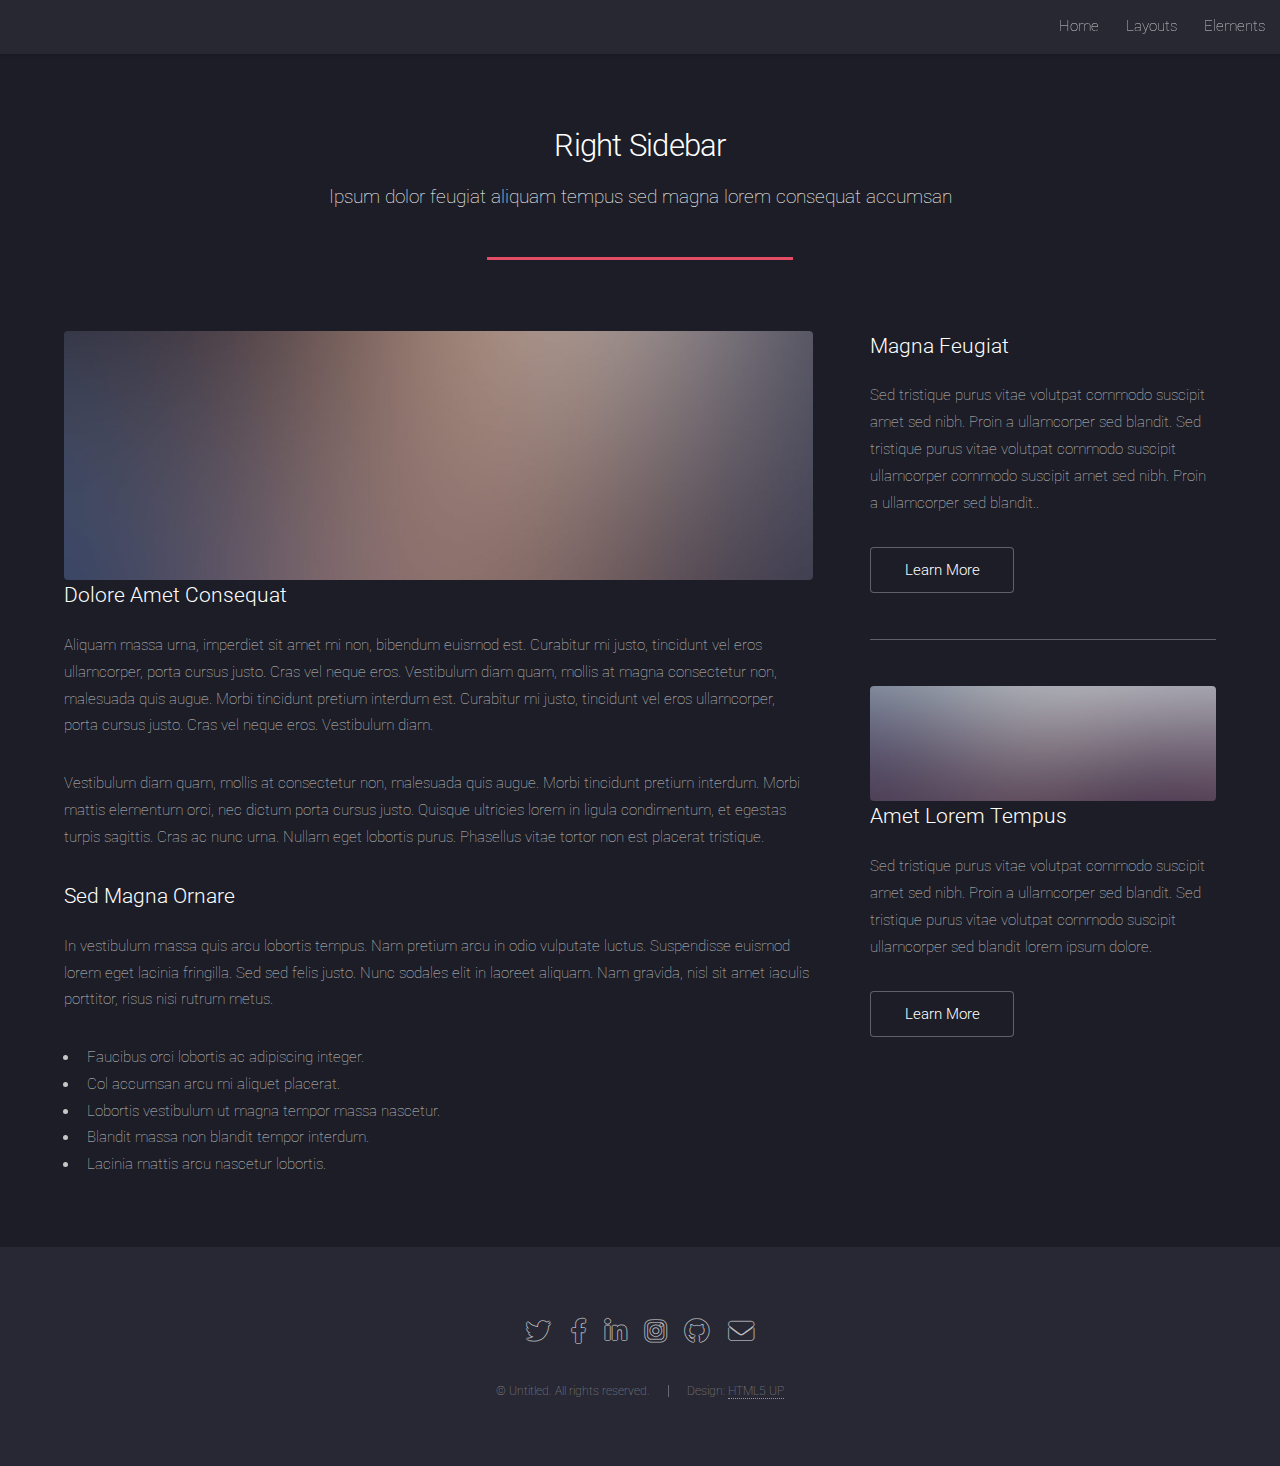
<file: PLP_Pathogens.html>
<!DOCTYPE HTML>
<!--
	Landed by HTML5 UP
	html5up.net | @ajlkn
	Free for personal and commercial use under the CCA 3.0 license (html5up.net/license)
-->
<html>
	<head>
		<title>Charles</title>
		<meta charset="utf-8" />
		<meta name="viewport" content="width=device-width, initial-scale=1, user-scalable=no" />
		<link rel="stylesheet" href="assets/css/main.css" />
		<noscript><link rel="stylesheet" href="assets/css/noscript.css" /></noscript>
	</head>
	<body class="is-preload">
		<div id="page-wrapper">

			<!-- Header -->
				<header id="header">
<!--					<h1 id="logo"><a href="index.html">Landed</a></h1>-->
					<nav id="nav">
						<ul>
							<li><a href="index.html">Home</a></li>
							<li>
								<a href="#">Layouts</a>
								<ul>
									<li><a href="WaterPipeBreakModeling.html">Water Pipe Break Modeling</a></li>
									<li><a href="EcoSan.html">Ecological Sanitation</a></li>
                                    <li><a href="PLP_Pathogens.html">Food Safety</a></li>
<!--									<li><a href="n.html">Nutrient Recovery</a></li>-->
									<li>
										<a href="#">Nutrient Recovery</a>
										<ul>
											<li><a href="#">BSF+Pelletization</a></li>
											<li><a href="#">Compost</a></li>
<!--											<li><a href="#">Option 3</a></li>-->
<!--											<li><a href="#">Option 4</a></li>-->
										</ul>
									</li>
								</ul>
							</li>
							<li><a href="elements.html">Elements</a></li>
<!--							<li><a href="#" class="button primary">Sign Up</a></li>-->
						</ul>
					</nav>
				</header>

			<!-- Main -->
				<div id="main" class="wrapper style1">
					<div class="container">
						<header class="major">
							<h2>Right Sidebar</h2>
							<p>Ipsum dolor feugiat aliquam tempus sed magna lorem consequat accumsan</p>
						</header>
						<div class="row gtr-150">
							<div class="col-8 col-12-medium">

								<!-- Content -->
									<section id="content">
										<a href="#" class="image fit"><img src="images/pic06.jpg" alt="" /></a>
										<h3>Dolore Amet Consequat</h3>
										<p>Aliquam massa urna, imperdiet sit amet mi non, bibendum euismod est. Curabitur mi justo, tincidunt vel eros ullamcorper, porta cursus justo. Cras vel neque eros. Vestibulum diam quam, mollis at magna consectetur non, malesuada quis augue. Morbi tincidunt pretium interdum est. Curabitur mi justo, tincidunt vel eros ullamcorper, porta cursus justo. Cras vel neque eros. Vestibulum diam.</p>
										<p>Vestibulum diam quam, mollis at consectetur non, malesuada quis augue. Morbi tincidunt pretium interdum. Morbi mattis elementum orci, nec dictum porta cursus justo. Quisque ultricies lorem in ligula condimentum, et egestas turpis sagittis. Cras ac nunc urna. Nullam eget lobortis purus. Phasellus vitae tortor non est placerat tristique.</p>
										<h3>Sed Magna Ornare</h3>
										<p>In vestibulum massa quis arcu lobortis tempus. Nam pretium arcu in odio vulputate luctus. Suspendisse euismod lorem eget lacinia fringilla. Sed sed felis justo. Nunc sodales elit in laoreet aliquam. Nam gravida, nisl sit amet iaculis porttitor, risus nisi rutrum metus.</p>
										<ul>
											<li>Faucibus orci lobortis ac adipiscing integer.</li>
											<li>Col accumsan arcu mi aliquet placerat.</li>
											<li>Lobortis vestibulum ut magna tempor massa nascetur.</li>
											<li>Blandit massa non blandit tempor interdum.</li>
											<li>Lacinia mattis arcu nascetur lobortis.</li>
										</ul>
									</section>

							</div>
							<div class="col-4 col-12-medium">

								<!-- Sidebar -->
									<section id="sidebar">
										<section>
											<h3>Magna Feugiat</h3>
											<p>Sed tristique purus vitae volutpat commodo suscipit amet sed nibh. Proin a ullamcorper sed blandit. Sed tristique purus vitae volutpat commodo suscipit ullamcorper commodo suscipit amet sed nibh. Proin a ullamcorper sed blandit..</p>
											<footer>
												<ul class="actions">
													<li><a href="#" class="button">Learn More</a></li>
												</ul>
											</footer>
										</section>
										<hr />
										<section>
											<a href="#" class="image fit"><img src="images/pic07.jpg" alt="" /></a>
											<h3>Amet Lorem Tempus</h3>
											<p>Sed tristique purus vitae volutpat commodo suscipit amet sed nibh. Proin a ullamcorper sed blandit. Sed tristique purus vitae volutpat commodo suscipit ullamcorper sed blandit lorem ipsum dolore.</p>
											<footer>
												<ul class="actions">
													<li><a href="#" class="button">Learn More</a></li>
												</ul>
											</footer>
										</section>
									</section>

							</div>
						</div>
					</div>
				</div>

			<!-- Footer -->
				<footer id="footer">
					<ul class="icons">
						<li><a href="#" class="icon brands alt fa-twitter"><span class="label">Twitter</span></a></li>
						<li><a href="#" class="icon brands alt fa-facebook-f"><span class="label">Facebook</span></a></li>
						<li><a href="#" class="icon brands alt fa-linkedin-in"><span class="label">LinkedIn</span></a></li>
						<li><a href="#" class="icon brands alt fa-instagram"><span class="label">Instagram</span></a></li>
						<li><a href="#" class="icon brands alt fa-github"><span class="label">GitHub</span></a></li>
						<li><a href="#" class="icon solid alt fa-envelope"><span class="label">Email</span></a></li>
					</ul>
					<ul class="copyright">
						<li>&copy; Untitled. All rights reserved.</li><li>Design: <a href="http://html5up.net">HTML5 UP</a></li>
					</ul>
				</footer>

		</div>

		<!-- Scripts -->
			<script src="assets/js/jquery.min.js"></script>
			<script src="assets/js/jquery.scrolly.min.js"></script>
			<script src="assets/js/jquery.dropotron.min.js"></script>
			<script src="assets/js/jquery.scrollex.min.js"></script>
			<script src="assets/js/browser.min.js"></script>
			<script src="assets/js/breakpoints.min.js"></script>
			<script src="assets/js/util.js"></script>
			<script src="assets/js/main.js"></script>

	</body>
</html>
</file>
<file: assets/css/noscript.css>
/*
	Landed by HTML5 UP
	html5up.net | @ajlkn
	Free for personal and commercial use under the CCA 3.0 license (html5up.net/license)
*/

/* Loader */

	body.landing.is-preload:before {
		display: none;
	}

	body.landing.is-preload:after {
		display: none;
	}
</file>
<file: main.css>
/* This is acommend */

#landingpage {
    background-image: url(../Images/p.jpg);
    background-size: cover;
    background-repeat: no-repeat;
    overflow: hidden;
        
}

#header {
    font-family: 'Montserrat', sans-serif;
    font-size: 80pt;
    color: cornflowerblue;
    text-align: center;
    
}

#text {
    font-family: 'Montserrat', sans-serif;
    font-size: 12pt;
    color: cornflowerblue;
    text-align: center;
    
    
}

/* navbar */
.navbar a:hover{
    background-color: white;
}

.navbar{
    font-family: "Roboto”, sans-serif;
    font-weight: 700;
    overflow: hidden;
    background-color: transparent;
    position: fixed; /* Set the navbar to fixed position */
    top: 0; /* Position the navbar to the top of the page */
    width: 100%; /* Full width */
    z-index: 100;
    font-size: 30px;
}

/* Links inside the navbar */
.navbar a{
    float: left;
    display: block;
    color: black;
    text-align: center;
    padding: 14px 20px;
    text-decoration: none;
</file>
<file: hello.css>
html, body {
    margin: 0;
    padding: 0;
}
h1 {
    color:black;
    text-align: center;
    padding-top: 60px 
}
.Landingsection {
    font-family: 'Gugi', cursive;
    background-color: blue;
    height: 110vh;
    background-image: url(Images/wave.jpg);
    background-size: cover;
    background-position:  center;
    
    text-align: center;
}
img {
    height: 100px;
    border-radius: 10px
}
#header {
    font-family: 'Montserrat', sans-serif;
    font-size: 80pt;
    color: cornflowerblue;
    text-align: center;
}

.secondsection {
    background-image: url(Images/p.jpg);
    height: 110vh;
    
    background-size: cover;
    background-position:  center;
    background-attachment: fixed;
    text-align: center;
    
}
    
.thirdsection {
    background-image: url(Images/wave.jpg);
    height: 110vh;
    background-size: cover;
    background-position:  center;
    text-align: center;
    }
</file>
<file: assets/css/main.css>
@import url("fontawesome-all.min.css");
@import url("https://fonts.googleapis.com/css?family=Roboto:100,300,100italic,300italic");

/*
	Landed by HTML5 UP
	html5up.net | @ajlkn
	Free for personal and commercial use under the CCA 3.0 license (html5up.net/license)
*/

html, body, div, span, applet, object,
iframe, h1, h2, h3, h4, h5, h6, p, blockquote,
pre, a, abbr, acronym, address, big, cite,
code, del, dfn, em, img, ins, kbd, q, s, samp,
small, strike, strong, sub, sup, tt, var, b,
u, i, center, dl, dt, dd, ol, ul, li, fieldset,
form, label, legend, table, caption, tbody,
tfoot, thead, tr, th, td, article, aside,
canvas, details, embed, figure, figcaption,
footer, header, hgroup, menu, nav, output, ruby,
section, summary, time, mark, audio, video {
	margin: 0;
	padding: 0;
	border: 0;
	font-size: 100%;
	font: inherit;
	vertical-align: baseline;}

article, aside, details, figcaption, figure,
footer, header, hgroup, menu, nav, section {
	display: block;}

body {
	line-height: 1;
}

ol, ul {
	list-style: none;
}

blockquote, q {
	quotes: none;
}

	blockquote:before, blockquote:after, q:before, q:after {
		content: '';
		content: none;
	}

table {
	border-collapse: collapse;
	border-spacing: 0;
}

body {
	-webkit-text-size-adjust: none;
}

mark {
	background-color: transparent;
	color: inherit;
}

input::-moz-focus-inner {
	border: 0;
	padding: 0;
}

input, select, textarea {
	-moz-appearance: none;
	-webkit-appearance: none;
	-ms-appearance: none;
	appearance: none;
}

/* Basic */

	html {
		box-sizing: border-box;
	}

	*, *:before, *:after {
		box-sizing: inherit;
	}

	html, body {
		background: #1c1d26;
	}

	body.is-preload *, body.is-preload *:before, body.is-preload *:after {
		-moz-animation: none !important;
		-webkit-animation: none !important;
		-ms-animation: none !important;
		animation: none !important;
		-moz-transition: none !important;
		-webkit-transition: none !important;
		-ms-transition: none !important;
		transition: none !important;
	}

	body, input, select, textarea {
		color: rgba(255, 255, 255, 0.75);
		font-family: "Roboto", Helvetica, sans-serif;
		font-size: 15pt;
		font-weight: 100;
		line-height: 1.75em;
	}

	a {
		-moz-transition: border-color 0.2s ease-in-out, color 0.2s ease-in-out;
		-webkit-transition: border-color 0.2s ease-in-out, color 0.2s ease-in-out;
		-ms-transition: border-color 0.2s ease-in-out, color 0.2s ease-in-out;
		transition: border-color 0.2s ease-in-out, color 0.2s ease-in-out;
		border-bottom: dotted 1px;
		color: #e44c65;
		text-decoration: none;
	}

		a:hover {
			color: #e44c65 !important;
			border-bottom-color: transparent;
		}

	strong, b {
		color: #ffffff;
		font-weight: 300;
	}

	em, i {
		font-style: italic;
	}

	p {
		margin: 0 0 2em 0;
	}

	h1, h2, h3, h4, h5, h6 {
		color: #ffffff;
		font-weight: 300;
		line-height: 1em;
		margin: 0 0 1em 0;
	}

		h1 a, h2 a, h3 a, h4 a, h5 a, h6 a {
			color: inherit;
			border: 0;
		}

	h2 {
		font-size: 2em;
		line-height: 1.5em;
		letter-spacing: -0.025em;
	}

	h3 {
		font-size: 1.35em;
		line-height: 1.5em;
	}

	h4 {
		font-size: 1.1em;
		line-height: 1.5em;
	}

	h5 {
		font-size: 0.9em;
		line-height: 1.5em;
	}

	h6 {
		font-size: 0.7em;
		line-height: 1.5em;
	}

	sub {
		font-size: 0.8em;
		position: relative;
		top: 0.5em;
	}

	sup {
		font-size: 0.8em;
		position: relative;
		top: -0.5em;
	}

	hr {
		border: 0;
		border-bottom: solid 1px rgba(255, 255, 255, 0.3);
		margin: 3em 0;
	}

		hr.major {
			margin: 4em 0;
		}

	blockquote {
		border-left: solid 4px rgba(255, 255, 255, 0.3);
		font-style: italic;
		margin: 0 0 2em 0;
		padding: 0.5em 0 0.5em 2em;
	}

	code {
		background: rgba(255, 255, 255, 0.075);
		border-radius: 4px;
		font-family: "Courier New", monospace;
		font-size: 0.9em;
		margin: 0 0.25em;
		padding: 0.25em 0.65em;
	}

	pre {
		-webkit-overflow-scrolling: touch;
		font-family: "Courier New", monospace;
		font-size: 0.9em;
		margin: 0 0 2em 0;
	}

		pre code {
			display: block;
			line-height: 1.75em;
			padding: 1em 1.5em;
			overflow-x: auto;
		}

	.align-left {
		text-align: left;
	}

	.align-center {
		text-align: center;
	}

	.align-right {
		text-align: right;
	}

/* Loader */

	@-moz-keyframes spinner-show {
		0% {
			opacity: 0;
		}

		100% {
			opacity: 1;
		}
	}

	@-webkit-keyframes spinner-show {
		0% {
			opacity: 0;
		}

		100% {
			opacity: 1;
		}
	}

	@-ms-keyframes spinner-show {
		0% {
			opacity: 0;
		}

		100% {
			opacity: 1;
		}
	}

	@keyframes spinner-show {
		0% {
			opacity: 0;
		}

		100% {
			opacity: 1;
		}
	}

	@-moz-keyframes spinner-hide {
		0% {
			color: rgba(255, 255, 255, 0.15);
			z-index: 100001;
			-moz-transform: scale(1) rotate(0deg);
			-webkit-transform: scale(1) rotate(0deg);
			-ms-transform: scale(1) rotate(0deg);
			transform: scale(1) rotate(0deg);
		}

		99% {
			color: #1c1d26;
			z-index: 100001;
			-moz-transform: scale(0.5) rotate(360deg);
			-webkit-transform: scale(0.5) rotate(360deg);
			-ms-transform: scale(0.5) rotate(360deg);
			transform: scale(0.5) rotate(360deg);
		}

		100% {
			color: #1c1d26;
			z-index: -1;
			-moz-transform: scale(0.5) rotate(360deg);
			-webkit-transform: scale(0.5) rotate(360deg);
			-ms-transform: scale(0.5) rotate(360deg);
			transform: scale(0.5) rotate(360deg);
		}
	}

	@-webkit-keyframes spinner-hide {
		0% {
			color: rgba(255, 255, 255, 0.15);
			z-index: 100001;
			-moz-transform: scale(1) rotate(0deg);
			-webkit-transform: scale(1) rotate(0deg);
			-ms-transform: scale(1) rotate(0deg);
			transform: scale(1) rotate(0deg);
		}

		99% {
			color: #1c1d26;
			z-index: 100001;
			-moz-transform: scale(0.5) rotate(360deg);
			-webkit-transform: scale(0.5) rotate(360deg);
			-ms-transform: scale(0.5) rotate(360deg);
			transform: scale(0.5) rotate(360deg);
		}

		100% {
			color: #1c1d26;
			z-index: -1;
			-moz-transform: scale(0.5) rotate(360deg);
			-webkit-transform: scale(0.5) rotate(360deg);
			-ms-transform: scale(0.5) rotate(360deg);
			transform: scale(0.5) rotate(360deg);
		}
	}

	@-ms-keyframes spinner-hide {
		0% {
			color: rgba(255, 255, 255, 0.15);
			z-index: 100001;
			-moz-transform: scale(1) rotate(0deg);
			-webkit-transform: scale(1) rotate(0deg);
			-ms-transform: scale(1) rotate(0deg);
			transform: scale(1) rotate(0deg);
		}

		99% {
			color: #1c1d26;
			z-index: 100001;
			-moz-transform: scale(0.5) rotate(360deg);
			-webkit-transform: scale(0.5) rotate(360deg);
			-ms-transform: scale(0.5) rotate(360deg);
			transform: scale(0.5) rotate(360deg);
		}

		100% {
			color: #1c1d26;
			z-index: -1;
			-moz-transform: scale(0.5) rotate(360deg);
			-webkit-transform: scale(0.5) rotate(360deg);
			-ms-transform: scale(0.5) rotate(360deg);
			transform: scale(0.5) rotate(360deg);
		}
	}

	@keyframes spinner-hide {
		0% {
			color: rgba(255, 255, 255, 0.15);
			z-index: 100001;
			-moz-transform: scale(1) rotate(0deg);
			-webkit-transform: scale(1) rotate(0deg);
			-ms-transform: scale(1) rotate(0deg);
			transform: scale(1) rotate(0deg);
		}

		99% {
			color: #1c1d26;
			z-index: 100001;
			-moz-transform: scale(0.5) rotate(360deg);
			-webkit-transform: scale(0.5) rotate(360deg);
			-ms-transform: scale(0.5) rotate(360deg);
			transform: scale(0.5) rotate(360deg);
		}

		100% {
			color: #1c1d26;
			z-index: -1;
			-moz-transform: scale(0.5) rotate(360deg);
			-webkit-transform: scale(0.5) rotate(360deg);
			-ms-transform: scale(0.5) rotate(360deg);
			transform: scale(0.5) rotate(360deg);
		}
	}

	@-moz-keyframes spinner-rotate {
		0% {
			-moz-transform: scale(1) rotate(0deg);
			-webkit-transform: scale(1) rotate(0deg);
			-ms-transform: scale(1) rotate(0deg);
			transform: scale(1) rotate(0deg);
		}

		100% {
			-moz-transform: scale(1) rotate(360deg);
			-webkit-transform: scale(1) rotate(360deg);
			-ms-transform: scale(1) rotate(360deg);
			transform: scale(1) rotate(360deg);
		}
	}

	@-webkit-keyframes spinner-rotate {
		0% {
			-moz-transform: scale(1) rotate(0deg);
			-webkit-transform: scale(1) rotate(0deg);
			-ms-transform: scale(1) rotate(0deg);
			transform: scale(1) rotate(0deg);
		}

		100% {
			-moz-transform: scale(1) rotate(360deg);
			-webkit-transform: scale(1) rotate(360deg);
			-ms-transform: scale(1) rotate(360deg);
			transform: scale(1) rotate(360deg);
		}
	}

	@-ms-keyframes spinner-rotate {
		0% {
			-moz-transform: scale(1) rotate(0deg);
			-webkit-transform: scale(1) rotate(0deg);
			-ms-transform: scale(1) rotate(0deg);
			transform: scale(1) rotate(0deg);
		}

		100% {
			-moz-transform: scale(1) rotate(360deg);
			-webkit-transform: scale(1) rotate(360deg);
			-ms-transform: scale(1) rotate(360deg);
			transform: scale(1) rotate(360deg);
		}
	}

	@keyframes spinner-rotate {
		0% {
			-moz-transform: scale(1) rotate(0deg);
			-webkit-transform: scale(1) rotate(0deg);
			-ms-transform: scale(1) rotate(0deg);
			transform: scale(1) rotate(0deg);
		}

		100% {
			-moz-transform: scale(1) rotate(360deg);
			-webkit-transform: scale(1) rotate(360deg);
			-ms-transform: scale(1) rotate(360deg);
			transform: scale(1) rotate(360deg);
		}
	}

	@-moz-keyframes overlay-hide {
		0% {
			opacity: 1;
			z-index: 100000;
		}

		15% {
			opacity: 1;
			z-index: 100000;
		}

		99% {
			opacity: 0;
			z-index: 100000;
		}

		100% {
			opacity: 0;
			z-index: -1;
		}
	}

	@-webkit-keyframes overlay-hide {
		0% {
			opacity: 1;
			z-index: 100000;
		}

		15% {
			opacity: 1;
			z-index: 100000;
		}

		99% {
			opacity: 0;
			z-index: 100000;
		}

		100% {
			opacity: 0;
			z-index: -1;
		}
	}

	@-ms-keyframes overlay-hide {
		0% {
			opacity: 1;
			z-index: 100000;
		}

		15% {
			opacity: 1;
			z-index: 100000;
		}

		99% {
			opacity: 0;
			z-index: 100000;
		}

		100% {
			opacity: 0;
			z-index: -1;
		}
	}

	@keyframes overlay-hide {
		0% {
			opacity: 1;
			z-index: 100000;
		}

		15% {
			opacity: 1;
			z-index: 100000;
		}

		99% {
			opacity: 0;
			z-index: 100000;
		}

		100% {
			opacity: 0;
			z-index: -1;
		}
	}

	body.landing {
		text-decoration: none;
	}

		body.landing:before {
			-moz-osx-font-smoothing: grayscale;
			-webkit-font-smoothing: antialiased;
			display: inline-block;
			font-style: normal;
			font-variant: normal;
			text-rendering: auto;
			line-height: 1;
			text-transform: none !important;
			font-family: 'Font Awesome 5 Free';
			font-weight: 900;
		}

		body.landing:before {
			-moz-animation: spinner-show 0.5s 1 0.25s ease forwards, spinner-hide 0.25s ease-in-out forwards !important;
			-webkit-animation: spinner-show 0.5s 1 0.25s ease forwards, spinner-hide 0.25s ease-in-out forwards !important;
			-ms-animation: spinner-show 0.5s 1 0.25s ease forwards, spinner-hide 0.25s ease-in-out forwards !important;
			animation: spinner-show 0.5s 1 0.25s ease forwards, spinner-hide 0.25s ease-in-out forwards !important;
			-moz-transform-origin: 50% 50%;
			-webkit-transform-origin: 50% 50%;
			-ms-transform-origin: 50% 50%;
			transform-origin: 50% 50%;
			color: rgba(255, 255, 255, 0.15);
			content: '\f1ce';
			cursor: default;
			display: block;
			font-size: 2em;
			height: 2em;
			left: 50%;
			line-height: 2em;
			margin: -1em 0 0 -1em;
			opacity: 0;
			position: fixed;
			text-align: center;
			top: 50%;
			width: 2em;
			z-index: -1;
		}

		body.landing:after {
			-moz-animation: overlay-hide 0.5s ease-in forwards !important;
			-webkit-animation: overlay-hide 0.5s ease-in forwards !important;
			-ms-animation: overlay-hide 0.5s ease-in forwards !important;
			animation: overlay-hide 0.5s ease-in forwards !important;
			background: #1c1d26;
			content: '';
			display: block;
			height: 100%;
			left: 0;
			opacity: 0;
			position: fixed;
			top: 0;
			width: 100%;
			z-index: -1;
		}

		body.landing.is-preload:before {
			-moz-animation: spinner-show 0.5s 1 0.25s ease forwards, spinner-rotate 0.75s infinite linear !important;
			-webkit-animation: spinner-show 0.5s 1 0.25s ease forwards, spinner-rotate 0.75s infinite linear !important;
			-ms-animation: spinner-show 0.5s 1 0.25s ease forwards, spinner-rotate 0.75s infinite linear !important;
			animation: spinner-show 0.5s 1 0.25s ease forwards, spinner-rotate 0.75s infinite linear !important;
			z-index: 100001;
		}

		body.landing.is-preload:after {
			-moz-animation: none !important;
			-webkit-animation: none !important;
			-ms-animation: none !important;
			animation: none !important;
			opacity: 1;
			z-index: 100000;
		}

	@media (-webkit-min-device-pixel-ratio: 2) {

		body.landing:before {
			line-height: 2.025em;
		}

	}

/* Container */

	.container {
		margin: 0 auto;
		max-width: calc(100% - 4em);
		width: 70em;
	}

		.container.xsmall {
			width: 17.5em;
		}

		.container.small {
			width: 35em;
		}

		.container.medium {
			width: 52.5em;
		}

		.container.large {
			width: 87.5em;
		}

		.container.xlarge {
			width: 105em;
		}

		.container.max {
			width: 100%;
		}

		@media screen and (max-width: 1280px) {

			.container {
				width: 90%;
				max-width: 100%;
			}

		}

		@media screen and (max-width: 980px) {

			.container {
				width: 100% !important;
			}

		}

/* Row */

	.row {
		display: flex;
		flex-wrap: wrap;
		box-sizing: border-box;
		align-items: stretch;
	}

		.row > * {
			box-sizing: border-box;
		}

		.row.gtr-uniform > * > :last-child {
			margin-bottom: 0;
		}

		.row.aln-left {
			justify-content: flex-start;
		}

		.row.aln-center {
			justify-content: center;
		}

		.row.aln-right {
			justify-content: flex-end;
		}

		.row.aln-top {
			align-items: flex-start;
		}

		.row.aln-middle {
			align-items: center;
		}

		.row.aln-bottom {
			align-items: flex-end;
		}

		.row > .imp {
			order: -1;
		}

		.row > .col-1 {
			width: 8.33333%;
		}

		.row > .off-1 {
			margin-left: 8.33333%;
		}

		.row > .col-2 {
			width: 16.66667%;
		}

		.row > .off-2 {
			margin-left: 16.66667%;
		}

		.row > .col-3 {
			width: 25%;
		}

		.row > .off-3 {
			margin-left: 25%;
		}

		.row > .col-4 {
			width: 33.33333%;
		}

		.row > .off-4 {
			margin-left: 33.33333%;
		}

		.row > .col-5 {
			width: 41.66667%;
		}

		.row > .off-5 {
			margin-left: 41.66667%;
		}

		.row > .col-6 {
			width: 50%;
		}

		.row > .off-6 {
			margin-left: 50%;
		}

		.row > .col-7 {
			width: 58.33333%;
		}

		.row > .off-7 {
			margin-left: 58.33333%;
		}

		.row > .col-8 {
			width: 66.66667%;
		}

		.row > .off-8 {
			margin-left: 66.66667%;
		}

		.row > .col-9 {
			width: 75%;
		}

		.row > .off-9 {
			margin-left: 75%;
		}

		.row > .col-10 {
			width: 83.33333%;
		}

		.row > .off-10 {
			margin-left: 83.33333%;
		}

		.row > .col-11 {
			width: 91.66667%;
		}

		.row > .off-11 {
			margin-left: 91.66667%;
		}

		.row > .col-12 {
			width: 100%;
		}

		.row > .off-12 {
			margin-left: 100%;
		}

		.row.gtr-0 {
			margin-top: 0;
			margin-left: 0em;
		}

			.row.gtr-0 > * {
				padding: 0 0 0 0em;
			}

			.row.gtr-0.gtr-uniform {
				margin-top: 0em;
			}

				.row.gtr-0.gtr-uniform > * {
					padding-top: 0em;
				}

		.row.gtr-25 {
			margin-top: 0;
			margin-left: -0.625em;
		}

			.row.gtr-25 > * {
				padding: 0 0 0 0.625em;
			}

			.row.gtr-25.gtr-uniform {
				margin-top: -0.625em;
			}

				.row.gtr-25.gtr-uniform > * {
					padding-top: 0.625em;
				}

		.row.gtr-50 {
			margin-top: 0;
			margin-left: -1.25em;
		}

			.row.gtr-50 > * {
				padding: 0 0 0 1.25em;
			}

			.row.gtr-50.gtr-uniform {
				margin-top: -1.25em;
			}

				.row.gtr-50.gtr-uniform > * {
					padding-top: 1.25em;
				}

		.row {
			margin-top: 0;
			margin-left: -2.5em;
		}

			.row > * {
				padding: 0 0 0 2.5em;
			}

			.row.gtr-uniform {
				margin-top: -2.5em;
			}

				.row.gtr-uniform > * {
					padding-top: 2.5em;
				}

		.row.gtr-150 {
			margin-top: 0;
			margin-left: -3.75em;
		}

			.row.gtr-150 > * {
				padding: 0 0 0 3.75em;
			}

			.row.gtr-150.gtr-uniform {
				margin-top: -3.75em;
			}

				.row.gtr-150.gtr-uniform > * {
					padding-top: 3.75em;
				}

		.row.gtr-200 {
			margin-top: 0;
			margin-left: -5em;
		}

			.row.gtr-200 > * {
				padding: 0 0 0 5em;
			}

			.row.gtr-200.gtr-uniform {
				margin-top: -5em;
			}

				.row.gtr-200.gtr-uniform > * {
					padding-top: 5em;
				}

		@media screen and (max-width: 1680px) {

			.row {
				display: flex;
				flex-wrap: wrap;
				box-sizing: border-box;
				align-items: stretch;
			}

				.row > * {
					box-sizing: border-box;
				}

				.row.gtr-uniform > * > :last-child {
					margin-bottom: 0;
				}

				.row.aln-left {
					justify-content: flex-start;
				}

				.row.aln-center {
					justify-content: center;
				}

				.row.aln-right {
					justify-content: flex-end;
				}

				.row.aln-top {
					align-items: flex-start;
				}

				.row.aln-middle {
					align-items: center;
				}

				.row.aln-bottom {
					align-items: flex-end;
				}

				.row > .imp-xlarge {
					order: -1;
				}

				.row > .col-1-xlarge {
					width: 8.33333%;
				}

				.row > .off-1-xlarge {
					margin-left: 8.33333%;
				}

				.row > .col-2-xlarge {
					width: 16.66667%;
				}

				.row > .off-2-xlarge {
					margin-left: 16.66667%;
				}

				.row > .col-3-xlarge {
					width: 25%;
				}

				.row > .off-3-xlarge {
					margin-left: 25%;
				}

				.row > .col-4-xlarge {
					width: 33.33333%;
				}

				.row > .off-4-xlarge {
					margin-left: 33.33333%;
				}

				.row > .col-5-xlarge {
					width: 41.66667%;
				}

				.row > .off-5-xlarge {
					margin-left: 41.66667%;
				}

				.row > .col-6-xlarge {
					width: 50%;
				}

				.row > .off-6-xlarge {
					margin-left: 50%;
				}

				.row > .col-7-xlarge {
					width: 58.33333%;
				}

				.row > .off-7-xlarge {
					margin-left: 58.33333%;
				}

				.row > .col-8-xlarge {
					width: 66.66667%;
				}

				.row > .off-8-xlarge {
					margin-left: 66.66667%;
				}

				.row > .col-9-xlarge {
					width: 75%;
				}

				.row > .off-9-xlarge {
					margin-left: 75%;
				}

				.row > .col-10-xlarge {
					width: 83.33333%;
				}

				.row > .off-10-xlarge {
					margin-left: 83.33333%;
				}

				.row > .col-11-xlarge {
					width: 91.66667%;
				}

				.row > .off-11-xlarge {
					margin-left: 91.66667%;
				}

				.row > .col-12-xlarge {
					width: 100%;
				}

				.row > .off-12-xlarge {
					margin-left: 100%;
				}

				.row.gtr-0 {
					margin-top: 0;
					margin-left: 0em;
				}

					.row.gtr-0 > * {
						padding: 0 0 0 0em;
					}

					.row.gtr-0.gtr-uniform {
						margin-top: 0em;
					}

						.row.gtr-0.gtr-uniform > * {
							padding-top: 0em;
						}

				.row.gtr-25 {
					margin-top: 0;
					margin-left: -0.625em;
				}

					.row.gtr-25 > * {
						padding: 0 0 0 0.625em;
					}

					.row.gtr-25.gtr-uniform {
						margin-top: -0.625em;
					}

						.row.gtr-25.gtr-uniform > * {
							padding-top: 0.625em;
						}

				.row.gtr-50 {
					margin-top: 0;
					margin-left: -1.25em;
				}

					.row.gtr-50 > * {
						padding: 0 0 0 1.25em;
					}

					.row.gtr-50.gtr-uniform {
						margin-top: -1.25em;
					}

						.row.gtr-50.gtr-uniform > * {
							padding-top: 1.25em;
						}

				.row {
					margin-top: 0;
					margin-left: -2.5em;
				}

					.row > * {
						padding: 0 0 0 2.5em;
					}

					.row.gtr-uniform {
						margin-top: -2.5em;
					}

						.row.gtr-uniform > * {
							padding-top: 2.5em;
						}

				.row.gtr-150 {
					margin-top: 0;
					margin-left: -3.75em;
				}

					.row.gtr-150 > * {
						padding: 0 0 0 3.75em;
					}

					.row.gtr-150.gtr-uniform {
						margin-top: -3.75em;
					}

						.row.gtr-150.gtr-uniform > * {
							padding-top: 3.75em;
						}

				.row.gtr-200 {
					margin-top: 0;
					margin-left: -5em;
				}

					.row.gtr-200 > * {
						padding: 0 0 0 5em;
					}

					.row.gtr-200.gtr-uniform {
						margin-top: -5em;
					}

						.row.gtr-200.gtr-uniform > * {
							padding-top: 5em;
						}

		}

		@media screen and (max-width: 1280px) {

			.row {
				display: flex;
				flex-wrap: wrap;
				box-sizing: border-box;
				align-items: stretch;
			}

				.row > * {
					box-sizing: border-box;
				}

				.row.gtr-uniform > * > :last-child {
					margin-bottom: 0;
				}

				.row.aln-left {
					justify-content: flex-start;
				}

				.row.aln-center {
					justify-content: center;
				}

				.row.aln-right {
					justify-content: flex-end;
				}

				.row.aln-top {
					align-items: flex-start;
				}

				.row.aln-middle {
					align-items: center;
				}

				.row.aln-bottom {
					align-items: flex-end;
				}

				.row > .imp-large {
					order: -1;
				}

				.row > .col-1-large {
					width: 8.33333%;
				}

				.row > .off-1-large {
					margin-left: 8.33333%;
				}

				.row > .col-2-large {
					width: 16.66667%;
				}

				.row > .off-2-large {
					margin-left: 16.66667%;
				}

				.row > .col-3-large {
					width: 25%;
				}

				.row > .off-3-large {
					margin-left: 25%;
				}

				.row > .col-4-large {
					width: 33.33333%;
				}

				.row > .off-4-large {
					margin-left: 33.33333%;
				}

				.row > .col-5-large {
					width: 41.66667%;
				}

				.row > .off-5-large {
					margin-left: 41.66667%;
				}

				.row > .col-6-large {
					width: 50%;
				}

				.row > .off-6-large {
					margin-left: 50%;
				}

				.row > .col-7-large {
					width: 58.33333%;
				}

				.row > .off-7-large {
					margin-left: 58.33333%;
				}

				.row > .col-8-large {
					width: 66.66667%;
				}

				.row > .off-8-large {
					margin-left: 66.66667%;
				}

				.row > .col-9-large {
					width: 75%;
				}

				.row > .off-9-large {
					margin-left: 75%;
				}

				.row > .col-10-large {
					width: 83.33333%;
				}

				.row > .off-10-large {
					margin-left: 83.33333%;
				}

				.row > .col-11-large {
					width: 91.66667%;
				}

				.row > .off-11-large {
					margin-left: 91.66667%;
				}

				.row > .col-12-large {
					width: 100%;
				}

				.row > .off-12-large {
					margin-left: 100%;
				}

				.row.gtr-0 {
					margin-top: 0;
					margin-left: 0em;
				}

					.row.gtr-0 > * {
						padding: 0 0 0 0em;
					}

					.row.gtr-0.gtr-uniform {
						margin-top: 0em;
					}

						.row.gtr-0.gtr-uniform > * {
							padding-top: 0em;
						}

				.row.gtr-25 {
					margin-top: 0;
					margin-left: -0.625em;
				}

					.row.gtr-25 > * {
						padding: 0 0 0 0.625em;
					}

					.row.gtr-25.gtr-uniform {
						margin-top: -0.625em;
					}

						.row.gtr-25.gtr-uniform > * {
							padding-top: 0.625em;
						}

				.row.gtr-50 {
					margin-top: 0;
					margin-left: -1.25em;
				}

					.row.gtr-50 > * {
						padding: 0 0 0 1.25em;
					}

					.row.gtr-50.gtr-uniform {
						margin-top: -1.25em;
					}

						.row.gtr-50.gtr-uniform > * {
							padding-top: 1.25em;
						}

				.row {
					margin-top: 0;
					margin-left: -2.5em;
				}

					.row > * {
						padding: 0 0 0 2.5em;
					}

					.row.gtr-uniform {
						margin-top: -2.5em;
					}

						.row.gtr-uniform > * {
							padding-top: 2.5em;
						}

				.row.gtr-150 {
					margin-top: 0;
					margin-left: -3.75em;
				}

					.row.gtr-150 > * {
						padding: 0 0 0 3.75em;
					}

					.row.gtr-150.gtr-uniform {
						margin-top: -3.75em;
					}

						.row.gtr-150.gtr-uniform > * {
							padding-top: 3.75em;
						}

				.row.gtr-200 {
					margin-top: 0;
					margin-left: -5em;
				}

					.row.gtr-200 > * {
						padding: 0 0 0 5em;
					}

					.row.gtr-200.gtr-uniform {
						margin-top: -5em;
					}

						.row.gtr-200.gtr-uniform > * {
							padding-top: 5em;
						}

		}

		@media screen and (max-width: 980px) {

			.row {
				display: flex;
				flex-wrap: wrap;
				box-sizing: border-box;
				align-items: stretch;
			}

				.row > * {
					box-sizing: border-box;
				}

				.row.gtr-uniform > * > :last-child {
					margin-bottom: 0;
				}

				.row.aln-left {
					justify-content: flex-start;
				}

				.row.aln-center {
					justify-content: center;
				}

				.row.aln-right {
					justify-content: flex-end;
				}

				.row.aln-top {
					align-items: flex-start;
				}

				.row.aln-middle {
					align-items: center;
				}

				.row.aln-bottom {
					align-items: flex-end;
				}

				.row > .imp-medium {
					order: -1;
				}

				.row > .col-1-medium {
					width: 8.33333%;
				}

				.row > .off-1-medium {
					margin-left: 8.33333%;
				}

				.row > .col-2-medium {
					width: 16.66667%;
				}

				.row > .off-2-medium {
					margin-left: 16.66667%;
				}

				.row > .col-3-medium {
					width: 25%;
				}

				.row > .off-3-medium {
					margin-left: 25%;
				}

				.row > .col-4-medium {
					width: 33.33333%;
				}

				.row > .off-4-medium {
					margin-left: 33.33333%;
				}

				.row > .col-5-medium {
					width: 41.66667%;
				}

				.row > .off-5-medium {
					margin-left: 41.66667%;
				}

				.row > .col-6-medium {
					width: 50%;
				}

				.row > .off-6-medium {
					margin-left: 50%;
				}

				.row > .col-7-medium {
					width: 58.33333%;
				}

				.row > .off-7-medium {
					margin-left: 58.33333%;
				}

				.row > .col-8-medium {
					width: 66.66667%;
				}

				.row > .off-8-medium {
					margin-left: 66.66667%;
				}

				.row > .col-9-medium {
					width: 75%;
				}

				.row > .off-9-medium {
					margin-left: 75%;
				}

				.row > .col-10-medium {
					width: 83.33333%;
				}

				.row > .off-10-medium {
					margin-left: 83.33333%;
				}

				.row > .col-11-medium {
					width: 91.66667%;
				}

				.row > .off-11-medium {
					margin-left: 91.66667%;
				}

				.row > .col-12-medium {
					width: 100%;
				}

				.row > .off-12-medium {
					margin-left: 100%;
				}

				.row.gtr-0 {
					margin-top: 0;
					margin-left: 0em;
				}

					.row.gtr-0 > * {
						padding: 0 0 0 0em;
					}

					.row.gtr-0.gtr-uniform {
						margin-top: 0em;
					}

						.row.gtr-0.gtr-uniform > * {
							padding-top: 0em;
						}

				.row.gtr-25 {
					margin-top: 0;
					margin-left: -0.625em;
				}

					.row.gtr-25 > * {
						padding: 0 0 0 0.625em;
					}

					.row.gtr-25.gtr-uniform {
						margin-top: -0.625em;
					}

						.row.gtr-25.gtr-uniform > * {
							padding-top: 0.625em;
						}

				.row.gtr-50 {
					margin-top: 0;
					margin-left: -1.25em;
				}

					.row.gtr-50 > * {
						padding: 0 0 0 1.25em;
					}

					.row.gtr-50.gtr-uniform {
						margin-top: -1.25em;
					}

						.row.gtr-50.gtr-uniform > * {
							padding-top: 1.25em;
						}

				.row {
					margin-top: 0;
					margin-left: -2.5em;
				}

					.row > * {
						padding: 0 0 0 2.5em;
					}

					.row.gtr-uniform {
						margin-top: -2.5em;
					}

						.row.gtr-uniform > * {
							padding-top: 2.5em;
						}

				.row.gtr-150 {
					margin-top: 0;
					margin-left: -3.75em;
				}

					.row.gtr-150 > * {
						padding: 0 0 0 3.75em;
					}

					.row.gtr-150.gtr-uniform {
						margin-top: -3.75em;
					}

						.row.gtr-150.gtr-uniform > * {
							padding-top: 3.75em;
						}

				.row.gtr-200 {
					margin-top: 0;
					margin-left: -5em;
				}

					.row.gtr-200 > * {
						padding: 0 0 0 5em;
					}

					.row.gtr-200.gtr-uniform {
						margin-top: -5em;
					}

						.row.gtr-200.gtr-uniform > * {
							padding-top: 5em;
						}

		}

		@media screen and (max-width: 736px) {

			.row {
				display: flex;
				flex-wrap: wrap;
				box-sizing: border-box;
				align-items: stretch;
			}

				.row > * {
					box-sizing: border-box;
				}

				.row.gtr-uniform > * > :last-child {
					margin-bottom: 0;
				}

				.row.aln-left {
					justify-content: flex-start;
				}

				.row.aln-center {
					justify-content: center;
				}

				.row.aln-right {
					justify-content: flex-end;
				}

				.row.aln-top {
					align-items: flex-start;
				}

				.row.aln-middle {
					align-items: center;
				}

				.row.aln-bottom {
					align-items: flex-end;
				}

				.row > .imp-small {
					order: -1;
				}

				.row > .col-1-small {
					width: 8.33333%;
				}

				.row > .off-1-small {
					margin-left: 8.33333%;
				}

				.row > .col-2-small {
					width: 16.66667%;
				}

				.row > .off-2-small {
					margin-left: 16.66667%;
				}

				.row > .col-3-small {
					width: 25%;
				}

				.row > .off-3-small {
					margin-left: 25%;
				}

				.row > .col-4-small {
					width: 33.33333%;
				}

				.row > .off-4-small {
					margin-left: 33.33333%;
				}

				.row > .col-5-small {
					width: 41.66667%;
				}

				.row > .off-5-small {
					margin-left: 41.66667%;
				}

				.row > .col-6-small {
					width: 50%;
				}

				.row > .off-6-small {
					margin-left: 50%;
				}

				.row > .col-7-small {
					width: 58.33333%;
				}

				.row > .off-7-small {
					margin-left: 58.33333%;
				}

				.row > .col-8-small {
					width: 66.66667%;
				}

				.row > .off-8-small {
					margin-left: 66.66667%;
				}

				.row > .col-9-small {
					width: 75%;
				}

				.row > .off-9-small {
					margin-left: 75%;
				}

				.row > .col-10-small {
					width: 83.33333%;
				}

				.row > .off-10-small {
					margin-left: 83.33333%;
				}

				.row > .col-11-small {
					width: 91.66667%;
				}

				.row > .off-11-small {
					margin-left: 91.66667%;
				}

				.row > .col-12-small {
					width: 100%;
				}

				.row > .off-12-small {
					margin-left: 100%;
				}

				.row.gtr-0 {
					margin-top: 0;
					margin-left: 0em;
				}

					.row.gtr-0 > * {
						padding: 0 0 0 0em;
					}

					.row.gtr-0.gtr-uniform {
						margin-top: 0em;
					}

						.row.gtr-0.gtr-uniform > * {
							padding-top: 0em;
						}

				.row.gtr-25 {
					margin-top: 0;
					margin-left: -0.625em;
				}

					.row.gtr-25 > * {
						padding: 0 0 0 0.625em;
					}

					.row.gtr-25.gtr-uniform {
						margin-top: -0.625em;
					}

						.row.gtr-25.gtr-uniform > * {
							padding-top: 0.625em;
						}

				.row.gtr-50 {
					margin-top: 0;
					margin-left: -1.25em;
				}

					.row.gtr-50 > * {
						padding: 0 0 0 1.25em;
					}

					.row.gtr-50.gtr-uniform {
						margin-top: -1.25em;
					}

						.row.gtr-50.gtr-uniform > * {
							padding-top: 1.25em;
						}

				.row {
					margin-top: 0;
					margin-left: -2.5em;
				}

					.row > * {
						padding: 0 0 0 2.5em;
					}

					.row.gtr-uniform {
						margin-top: -2.5em;
					}

						.row.gtr-uniform > * {
							padding-top: 2.5em;
						}

				.row.gtr-150 {
					margin-top: 0;
					margin-left: -3.75em;
				}

					.row.gtr-150 > * {
						padding: 0 0 0 3.75em;
					}

					.row.gtr-150.gtr-uniform {
						margin-top: -3.75em;
					}

						.row.gtr-150.gtr-uniform > * {
							padding-top: 3.75em;
						}

				.row.gtr-200 {
					margin-top: 0;
					margin-left: -5em;
				}

					.row.gtr-200 > * {
						padding: 0 0 0 5em;
					}

					.row.gtr-200.gtr-uniform {
						margin-top: -5em;
					}

						.row.gtr-200.gtr-uniform > * {
							padding-top: 5em;
						}

		}

		@media screen and (max-width: 480px) {

			.row {
				display: flex;
				flex-wrap: wrap;
				box-sizing: border-box;
				align-items: stretch;
			}

				.row > * {
					box-sizing: border-box;
				}

				.row.gtr-uniform > * > :last-child {
					margin-bottom: 0;
				}

				.row.aln-left {
					justify-content: flex-start;
				}

				.row.aln-center {
					justify-content: center;
				}

				.row.aln-right {
					justify-content: flex-end;
				}

				.row.aln-top {
					align-items: flex-start;
				}

				.row.aln-middle {
					align-items: center;
				}

				.row.aln-bottom {
					align-items: flex-end;
				}

				.row > .imp-xsmall {
					order: -1;
				}

				.row > .col-1-xsmall {
					width: 8.33333%;
				}

				.row > .off-1-xsmall {
					margin-left: 8.33333%;
				}

				.row > .col-2-xsmall {
					width: 16.66667%;
				}

				.row > .off-2-xsmall {
					margin-left: 16.66667%;
				}

				.row > .col-3-xsmall {
					width: 25%;
				}

				.row > .off-3-xsmall {
					margin-left: 25%;
				}

				.row > .col-4-xsmall {
					width: 33.33333%;
				}

				.row > .off-4-xsmall {
					margin-left: 33.33333%;
				}

				.row > .col-5-xsmall {
					width: 41.66667%;
				}

				.row > .off-5-xsmall {
					margin-left: 41.66667%;
				}

				.row > .col-6-xsmall {
					width: 50%;
				}

				.row > .off-6-xsmall {
					margin-left: 50%;
				}

				.row > .col-7-xsmall {
					width: 58.33333%;
				}

				.row > .off-7-xsmall {
					margin-left: 58.33333%;
				}

				.row > .col-8-xsmall {
					width: 66.66667%;
				}

				.row > .off-8-xsmall {
					margin-left: 66.66667%;
				}

				.row > .col-9-xsmall {
					width: 75%;
				}

				.row > .off-9-xsmall {
					margin-left: 75%;
				}

				.row > .col-10-xsmall {
					width: 83.33333%;
				}

				.row > .off-10-xsmall {
					margin-left: 83.33333%;
				}

				.row > .col-11-xsmall {
					width: 91.66667%;
				}

				.row > .off-11-xsmall {
					margin-left: 91.66667%;
				}

				.row > .col-12-xsmall {
					width: 100%;
				}

				.row > .off-12-xsmall {
					margin-left: 100%;
				}

				.row.gtr-0 {
					margin-top: 0;
					margin-left: 0em;
				}

					.row.gtr-0 > * {
						padding: 0 0 0 0em;
					}

					.row.gtr-0.gtr-uniform {
						margin-top: 0em;
					}

						.row.gtr-0.gtr-uniform > * {
							padding-top: 0em;
						}

				.row.gtr-25 {
					margin-top: 0;
					margin-left: -0.625em;
				}

					.row.gtr-25 > * {
						padding: 0 0 0 0.625em;
					}

					.row.gtr-25.gtr-uniform {
						margin-top: -0.625em;
					}

						.row.gtr-25.gtr-uniform > * {
							padding-top: 0.625em;
						}

				.row.gtr-50 {
					margin-top: 0;
					margin-left: -1.25em;
				}

					.row.gtr-50 > * {
						padding: 0 0 0 1.25em;
					}

					.row.gtr-50.gtr-uniform {
						margin-top: -1.25em;
					}

						.row.gtr-50.gtr-uniform > * {
							padding-top: 1.25em;
						}

				.row {
					margin-top: 0;
					margin-left: -2.5em;
				}

					.row > * {
						padding: 0 0 0 2.5em;
					}

					.row.gtr-uniform {
						margin-top: -2.5em;
					}

						.row.gtr-uniform > * {
							padding-top: 2.5em;
						}

				.row.gtr-150 {
					margin-top: 0;
					margin-left: -3.75em;
				}

					.row.gtr-150 > * {
						padding: 0 0 0 3.75em;
					}

					.row.gtr-150.gtr-uniform {
						margin-top: -3.75em;
					}

						.row.gtr-150.gtr-uniform > * {
							padding-top: 3.75em;
						}

				.row.gtr-200 {
					margin-top: 0;
					margin-left: -5em;
				}

					.row.gtr-200 > * {
						padding: 0 0 0 5em;
					}

					.row.gtr-200.gtr-uniform {
						margin-top: -5em;
					}

						.row.gtr-200.gtr-uniform > * {
							padding-top: 5em;
						}

		}

/* Section/Article */

	section.special, article.special {
		text-align: center;
	}

	header p {
		color: #ffffff;
		position: relative;
		margin: 0 0 1.5em 0;
	}

	header h2 + p {
		font-size: 1.25em;
		margin-top: -1em;
		line-height: 1.75em;
	}

	header h3 + p {
		font-size: 1.1em;
		margin-top: -0.8em;
		line-height: 1.75em;
	}

	header h4 + p,
	header h5 + p,
	header h6 + p {
		font-size: 0.9em;
		margin-top: -0.6em;
		line-height: 1.5em;
	}

	header.major {
		margin: 0 0 4em 0;
		position: relative;
		text-align: center;
	}

		header.major:after {
			background: #e44c65;
			content: '';
			display: inline-block;
			height: 0.2em;
			max-width: 20em;
			width: 75%;
		}

	footer.major {
		margin: 4em 0 0 0;
	}

/* Form */

	form {
		margin: 0 0 2em 0;
	}

		form.cta {
			max-width: 35em;
			margin-left: auto;
			margin-right: auto;
		}

	label {
		color: #ffffff;
		display: block;
		font-size: 0.9em;
		font-weight: 300;
		margin: 0 0 1em 0;
	}

	input[type="text"],
	input[type="password"],
	input[type="email"],
	select,
	textarea {
		-moz-appearance: none;
		-webkit-appearance: none;
		-ms-appearance: none;
		appearance: none;
		-moz-transition: border-color 0.2s ease-in-out;
		-webkit-transition: border-color 0.2s ease-in-out;
		-ms-transition: border-color 0.2s ease-in-out;
		transition: border-color 0.2s ease-in-out;
		background: transparent;
		border-radius: 4px;
		border: solid 1px rgba(255, 255, 255, 0.3);
		color: inherit;
		display: block;
		outline: 0;
		padding: 0 1em;
		text-decoration: none;
		width: 100%;
	}

		input[type="text"]:invalid,
		input[type="password"]:invalid,
		input[type="email"]:invalid,
		select:invalid,
		textarea:invalid {
			box-shadow: none;
		}

		input[type="text"]:focus,
		input[type="password"]:focus,
		input[type="email"]:focus,
		select:focus,
		textarea:focus {
			border-color: #e44c65;
		}

	select {
		background-image: url("data:image/svg+xml;charset=utf8,%3Csvg xmlns='http://www.w3.org/2000/svg' width='40' height='40' preserveAspectRatio='none' viewBox='0 0 40 40'%3E%3Cpath d='M9.4,12.3l10.4,10.4l10.4-10.4c0.2-0.2,0.5-0.4,0.9-0.4c0.3,0,0.6,0.1,0.9,0.4l3.3,3.3c0.2,0.2,0.4,0.5,0.4,0.9 c0,0.4-0.1,0.6-0.4,0.9L20.7,31.9c-0.2,0.2-0.5,0.4-0.9,0.4c-0.3,0-0.6-0.1-0.9-0.4L4.3,17.3c-0.2-0.2-0.4-0.5-0.4-0.9 c0-0.4,0.1-0.6,0.4-0.9l3.3-3.3c0.2-0.2,0.5-0.4,0.9-0.4S9.1,12.1,9.4,12.3z' fill='rgba(255, 255, 255, 0.3)' /%3E%3C/svg%3E");
		background-size: 1.25rem;
		background-repeat: no-repeat;
		background-position: calc(100% - 1rem) center;
		height: 3em;
		padding-right: 3em;
		text-overflow: ellipsis;
	}

		select option {
			color: #ffffff;
			background: #1c1d26;
		}

		select:focus::-ms-value {
			background-color: transparent;
		}

		select::-ms-expand {
			display: none;
		}

	input[type="text"],
	input[type="password"],
	input[type="email"],
	select {
		height: 3em;
	}

	textarea {
		padding: 0.75em 1em;
	}

	input[type="checkbox"],
	input[type="radio"] {
		-moz-appearance: none;
		-webkit-appearance: none;
		-ms-appearance: none;
		appearance: none;
		display: block;
		float: left;
		margin-right: -2em;
		opacity: 0;
		width: 1em;
		z-index: -1;
	}

		input[type="checkbox"] + label,
		input[type="radio"] + label {
			text-decoration: none;
			color: rgba(255, 255, 255, 0.75);
			cursor: pointer;
			display: inline-block;
			font-size: 1em;
			font-weight: 100;
			padding-left: 2.55em;
			padding-right: 0.75em;
			position: relative;
		}

			input[type="checkbox"] + label:before,
			input[type="radio"] + label:before {
				-moz-osx-font-smoothing: grayscale;
				-webkit-font-smoothing: antialiased;
				display: inline-block;
				font-style: normal;
				font-variant: normal;
				text-rendering: auto;
				line-height: 1;
				text-transform: none !important;
				font-family: 'Font Awesome 5 Free';
				font-weight: 900;
			}

			input[type="checkbox"] + label:before,
			input[type="radio"] + label:before {
				border-radius: 4px;
				border: solid 1px rgba(255, 255, 255, 0.3);
				content: '';
				display: inline-block;
				font-size: 0.8em;
				height: 2.25em;
				left: 0;
				line-height: 2.25em;
				position: absolute;
				text-align: center;
				top: 0;
				width: 2.25em;
			}

		input[type="checkbox"]:checked + label:before,
		input[type="radio"]:checked + label:before {
			background: rgba(255, 255, 255, 0.25);
			color: #ffffff;
			content: '\f00c';
		}

		input[type="checkbox"]:focus + label:before,
		input[type="radio"]:focus + label:before {
			border-color: #e44c65;
		}

	input[type="checkbox"] + label:before {
		border-radius: 4px;
	}

	input[type="radio"] + label:before {
		border-radius: 100%;
	}

	::-webkit-input-placeholder {
		color: rgba(255, 255, 255, 0.5) !important;
		opacity: 1.0;
	}

	:-moz-placeholder {
		color: rgba(255, 255, 255, 0.5) !important;
		opacity: 1.0;
	}

	::-moz-placeholder {
		color: rgba(255, 255, 255, 0.5) !important;
		opacity: 1.0;
	}

	:-ms-input-placeholder {
		color: rgba(255, 255, 255, 0.5) !important;
		opacity: 1.0;
	}

/* Box */

	.box {
		border-radius: 4px;
		border: solid 1px rgba(255, 255, 255, 0.3);
		margin-bottom: 2em;
		padding: 1.5em;
	}

		.box > :last-child,
		.box > :last-child > :last-child,
		.box > :last-child > :last-child > :last-child {
			margin-bottom: 0;
		}

		.box.alt {
			border: 0;
			border-radius: 0;
			padding: 0;
		}

/* Icon */

	.icon {
		text-decoration: none;
		border-bottom: none;
		position: relative;
	}

		.icon:before {
			-moz-osx-font-smoothing: grayscale;
			-webkit-font-smoothing: antialiased;
			display: inline-block;
			font-style: normal;
			font-variant: normal;
			text-rendering: auto;
			line-height: 1;
			text-transform: none !important;
			font-family: 'Font Awesome 5 Free';
			font-weight: 400;
		}

		.icon > .label {
			display: none;
		}

		.icon:before {
			line-height: inherit;
		}

		.icon.solid:before {
			font-weight: 900 !important;
		}

		.icon.brands:before {
			font-family: 'Font Awesome 5 Brands' !important;
		}

		.icon.alt {
			text-decoration: none;
		}

			.icon.alt:before {
				-moz-osx-font-smoothing: grayscale;
				-webkit-font-smoothing: antialiased;
				display: inline-block;
				font-style: normal;
				font-variant: normal;
				text-rendering: auto;
				line-height: 1;
				text-transform: none !important;
				font-family: 'Font Awesome 5 Free';
				font-weight: 400;
			}

			.icon.alt:before {
				color: #1c1d26 !important;
				text-shadow: 1px 0 0 #ffffff, -1px 0 0 #ffffff, 0 1px 0 #ffffff, 0 -1px 0 #ffffff;
			}

		.icon.major {
			background: #272833;
			border-radius: 100%;
			cursor: default;
			display: inline-block;
			height: 6em;
			line-height: 5.65em;
			margin: 0 0 2em 0;
			text-align: center;
			width: 6em;
		}

			.icon.major:before {
				font-size: 2.25em;
			}

			.icon.major.alt {
				text-decoration: none;
			}

				.icon.major.alt:before {
					-moz-osx-font-smoothing: grayscale;
					-webkit-font-smoothing: antialiased;
					display: inline-block;
					font-style: normal;
					font-variant: normal;
					text-rendering: auto;
					line-height: 1;
					text-transform: none !important;
					font-family: 'Font Awesome 5 Free';
					font-weight: 400;
				}

				.icon.major.alt:before {
					color: #272833 !important;
					text-shadow: 1px 0 0 #ffffff, -1px 0 0 #ffffff, 0 1px 0 #ffffff, 0 -1px 0 #ffffff;
				}

/* Image */

	.image {
		border-radius: 4px;
		border: 0;
		display: inline-block;
		position: relative;
		overflow: visible;
	}

		.image:before {
			content: '';
			display: block;
			position: absolute;
			left: 0;
			top: 0;
/*			background-image: url("images/overlay.png"); commenting out this line gets rid of the annoying grey*/ 
            background-image: linear-gradient();

			width: 100%;
			height: 100%;
			z-index: 1;
		}

		.image img {
			border-radius: 4px;
			display: block;
		}

		.image.left {
			float: left;
			margin: 0 1.5em 1em 0;
			top: 0.25em;
		}

		.image.right {
			float: right;
			margin: 0 0 1em 1.5em;
			top: 0.25em;
		}

		.image.left, .image.right {
			max-width: 40%;
		}

			.image.left img, .image.right img {
				width: 100%;
			}

		.image.fit {
			display: block;
			margin: 0 0 0 0;
			width: 100%;
		}

			.image.fit img {
				width: 100%;
			}

/* List */

	ol {
		list-style: decimal;
		margin: 0 0 2em 0;
		padding-left: 1.25em;
	}

		ol li {
			padding-left: 0.25em;
		}

	ul {
		list-style: disc;
		margin: 0 0 2em 0;
		padding-left: 1em;
	}

		ul li {
			padding-left: 0.5em;
		}

		ul.alt {
			list-style: none;
			padding-left: 0;
		}

			ul.alt li {
				border-top: solid 1px rgba(255, 255, 255, 0.3);
				padding: 0.5em 0;
			}

				ul.alt li:first-child {
					border-top: 0;
					padding-top: 0;
				}

	dl {
		margin: 0 0 2em 0;
	}

/* Icons */

	ul.icons {
		cursor: default;
		list-style: none;
		padding-left: 0;
	}

		ul.icons li {
			display: inline-block;
			height: 2.5em;
			line-height: 2.5em;
			padding: 0 0.5em;
		}

			ul.icons li .icon {
				font-size: 0.8em;
			}

				ul.icons li .icon:before {
					font-size: 2em;
				}

/* Actions */

	ul.actions {
		display: -moz-flex;
		display: -webkit-flex;
		display: -ms-flex;
		display: flex;
		cursor: default;
		list-style: none;
		margin-left: -1em;
		padding-left: 0;
	}

		ul.actions li {
			padding: 0 0 0 1em;
			vertical-align: middle;
		}

		ul.actions.special {
			-moz-justify-content: center;
			-webkit-justify-content: center;
			-ms-justify-content: center;
			justify-content: center;
			width: 100%;
			margin-left: 0;
		}

			ul.actions.special li:first-child {
				padding-left: 0;
			}

		ul.actions.stacked {
			-moz-flex-direction: column;
			-webkit-flex-direction: column;
			-ms-flex-direction: column;
			flex-direction: column;
			margin-left: 0;
		}

			ul.actions.stacked li {
				padding: 1.3em 0 0 0;
			}

				ul.actions.stacked li:first-child {
					padding-top: 0;
				}

		ul.actions.fit {
			width: calc(100% + 1em);
		}

			ul.actions.fit li {
				-moz-flex-grow: 1;
				-webkit-flex-grow: 1;
				-ms-flex-grow: 1;
				flex-grow: 1;
				-moz-flex-shrink: 1;
				-webkit-flex-shrink: 1;
				-ms-flex-shrink: 1;
				flex-shrink: 1;
				width: 100%;
			}

				ul.actions.fit li > * {
					width: 100%;
				}

			ul.actions.fit.stacked {
				width: 100%;
			}

		@media screen and (max-width: 480px) {

			ul.actions:not(.fixed) {
				-moz-flex-direction: column;
				-webkit-flex-direction: column;
				-ms-flex-direction: column;
				flex-direction: column;
				margin-left: 0;
				width: 100% !important;
			}

				ul.actions:not(.fixed) li {
					-moz-flex-grow: 1;
					-webkit-flex-grow: 1;
					-ms-flex-grow: 1;
					flex-grow: 1;
					-moz-flex-shrink: 1;
					-webkit-flex-shrink: 1;
					-ms-flex-shrink: 1;
					flex-shrink: 1;
					padding: 1em 0 0 0;
					text-align: center;
					width: 100%;
				}

					ul.actions:not(.fixed) li > * {
						width: 100%;
					}

					ul.actions:not(.fixed) li:first-child {
						padding-top: 0;
					}

					ul.actions:not(.fixed) li input[type="submit"],
					ul.actions:not(.fixed) li input[type="reset"],
					ul.actions:not(.fixed) li input[type="button"],
					ul.actions:not(.fixed) li button,
					ul.actions:not(.fixed) li .button {
						width: 100%;
					}

						ul.actions:not(.fixed) li input[type="submit"].icon:before,
						ul.actions:not(.fixed) li input[type="reset"].icon:before,
						ul.actions:not(.fixed) li input[type="button"].icon:before,
						ul.actions:not(.fixed) li button.icon:before,
						ul.actions:not(.fixed) li .button.icon:before {
							margin-left: -0.5em;
						}

		}

/* Table */

	.table-wrapper {
		-webkit-overflow-scrolling: touch;
		overflow-x: auto;
	}

	table {
		margin: 0 0 2em 0;
		width: 100%;
	}

		table tbody tr {
			border: solid 1px rgba(255, 255, 255, 0.3);
			border-left: 0;
			border-right: 0;
		}

			table tbody tr:nth-child(2n + 1) {
				background-color: rgba(255, 255, 255, 0.075);
			}

		table td {
			padding: 0.75em 0.75em;
		}

		table th {
			color: #ffffff;
			font-size: 0.9em;
			font-weight: 300;
			padding: 0 0.75em 0.75em 0.75em;
			text-align: left;
		}

		table thead {
			border-bottom: solid 1px rgba(255, 255, 255, 0.3);
		}

		table tfoot {
			border-top: solid 1px rgba(255, 255, 255, 0.3);
		}

		table.alt {
			border-collapse: separate;
		}

			table.alt tbody tr td {
				border: solid 1px rgba(255, 255, 255, 0.3);
				border-left-width: 0;
				border-top-width: 0;
			}

				table.alt tbody tr td:first-child {
					border-left-width: 1px;
				}

			table.alt tbody tr:first-child td {
				border-top-width: 1px;
			}

			table.alt thead {
				border-bottom: 0;
			}

			table.alt tfoot {
				border-top: 0;
			}

/* Button */

	input[type="submit"],
	input[type="reset"],
	input[type="button"],
	.button {
		-moz-appearance: none;
		-webkit-appearance: none;
		-ms-appearance: none;
		appearance: none;
		-moz-transition: background-color 0.2s ease-in-out, color 0.2s ease-in-out, box-shadow 0.2s ease-in-out;
		-webkit-transition: background-color 0.2s ease-in-out, color 0.2s ease-in-out, box-shadow 0.2s ease-in-out;
		-ms-transition: background-color 0.2s ease-in-out, color 0.2s ease-in-out, box-shadow 0.2s ease-in-out;
		transition: background-color 0.2s ease-in-out, color 0.2s ease-in-out, box-shadow 0.2s ease-in-out;
		background-color: transparent;
		border-radius: 4px;
		border: 0;
		box-shadow: inset 0 0 0 1px rgba(255, 255, 255, 0.3);
		color: #ffffff !important;
		cursor: pointer;
		display: inline-block;
		font-weight: 300;
		height: 3em;
		line-height: 3em;
		padding: 0 2.25em;
		text-align: center;
		text-decoration: none;
		white-space: nowrap;
	}

		input[type="submit"]:hover, input[type="submit"]:active,
		input[type="reset"]:hover,
		input[type="reset"]:active,
		input[type="button"]:hover,
		input[type="button"]:active,
		.button:hover,
		.button:active {
			box-shadow: inset 0 0 0 1px #e44c65;
			color: #e44c65 !important;
		}

		input[type="submit"]:active,
		input[type="reset"]:active,
		input[type="button"]:active,
		.button:active {
			background-color: rgba(228, 76, 101, 0.15);
		}

		input[type="submit"].icon:before,
		input[type="reset"].icon:before,
		input[type="button"].icon:before,
		.button.icon:before {
			margin-right: 0.5em;
		}

		input[type="submit"].fit,
		input[type="reset"].fit,
		input[type="button"].fit,
		.button.fit {
			width: 100%;
		}

		input[type="submit"].small,
		input[type="reset"].small,
		input[type="button"].small,
		.button.small {
			font-size: 0.8em;
		}

		input[type="submit"].large,
		input[type="reset"].large,
		input[type="button"].large,
		.button.large {
			font-size: 1.35em;
		}

		input[type="submit"].primary,
		input[type="reset"].primary,
		input[type="button"].primary,
		.button.primary {
			background-color: #e44c65;
			box-shadow: none;
			color: #ffffff !important;
		}

			input[type="submit"].primary:hover,
			input[type="reset"].primary:hover,
			input[type="button"].primary:hover,
			.button.primary:hover {
				background-color: #e76278;
			}

			input[type="submit"].primary:active,
			input[type="reset"].primary:active,
			input[type="button"].primary:active,
			.button.primary:active {
				background-color: #e13652;
			}

		input[type="submit"].disabled, input[type="submit"]:disabled,
		input[type="reset"].disabled,
		input[type="reset"]:disabled,
		input[type="button"].disabled,
		input[type="button"]:disabled,
		.button.disabled,
		.button:disabled {
			background-color: rgba(255, 255, 255, 0.3) !important;
			box-shadow: none !important;
			color: #ffffff !important;
			cursor: default;
			opacity: 0.25;
		}

/* Goto Next */

	.goto-next {
		border: 0;
		bottom: 0;
		display: block;
		height: 5em;
		left: 50%;
		margin: 0 0 0 -5em;
		overflow: hidden;
		position: absolute;
		text-indent: 10em;
		white-space: nowrap;
		width: 10em;
		z-index: 1;
	}

		.goto-next:before {
			background-image: url("images/arrow.svg");
			background-position: center center;
			background-repeat: no-repeat;
			background-size: contain;
			content: '';
			display: block;
			height: 1.5em;
			left: 50%;
			margin: -0.75em 0 0 -1em;
			position: absolute;
			top: 50%;
			width: 2em;
			z-index: 1;
		}

/* Spotlight */

	.spotlight {
		background-attachment: fixed;
		background-position: center center;
		background-size: cover;
		box-shadow: 0 0.25em 0.5em 0 rgba(0, 0, 0, 0.25);
		height: 100vh;
		overflow: hidden;
		position: relative;
	}

		.spotlight:nth-last-of-type(1) {
			z-index: 1;
		}

		.spotlight:nth-last-of-type(2) {
			z-index: 2;
		}

		.spotlight:nth-last-of-type(3) {
			z-index: 3;
		}

		.spotlight:nth-last-of-type(4) {
			z-index: 4;
		}

		.spotlight:nth-last-of-type(5) {
			z-index: 5;
		}

		.spotlight:nth-last-of-type(6) {
			z-index: 6;
		}

		.spotlight:nth-last-of-type(7) {
			z-index: 7;
		}

		.spotlight:nth-last-of-type(8) {
			z-index: 8;
		}

		.spotlight:nth-last-of-type(9) {
			z-index: 9;
		}

		.spotlight:nth-last-of-type(10) {
			z-index: 10;
		}

		.spotlight:nth-last-of-type(11) {
			z-index: 11;
		}

		.spotlight:nth-last-of-type(12) {
			z-index: 12;
		}

		.spotlight:nth-last-of-type(13) {
			z-index: 13;
		}

		.spotlight:nth-last-of-type(14) {
			z-index: 14;
		}

		.spotlight:nth-last-of-type(15) {
			z-index: 15;
		}

		.spotlight:nth-last-of-type(16) {
			z-index: 16;
		}

		.spotlight:nth-last-of-type(17) {
			z-index: 17;
		}

		.spotlight:nth-last-of-type(18) {
			z-index: 18;
		}

		.spotlight:nth-last-of-type(19) {
			z-index: 19;
		}

		.spotlight:nth-last-of-type(20) {
			z-index: 20;
		}

		.spotlight:before {
			background-image: url("images/overlay.png");
			content: '';
			display: block;
			height: 100%;
			left: 0;
			top: 0;
			width: 100%;
		}

		.spotlight .image.main {
			display: none;
		}

			.spotlight .image.main img {
				position: relative;
			}

		.spotlight .content {
			-moz-transform: translate(0,0);
			-webkit-transform: translate(0,0);
			-ms-transform: translate(0,0);
			transform: translate(0,0);
			-moz-transition: -moz-transform 1s ease, opacity 1s ease;
			-webkit-transition: -webkit-transform 1s ease, opacity 1s ease;
			-ms-transition: -ms-transform 1s ease, opacity 1s ease;
			transition: transform 1s ease, opacity 1s ease;
			background: rgba(23, 24, 32, 0.95);
			border-style: solid;
			opacity: 1;
			position: absolute;
		}

		.spotlight .goto-next {
			-moz-transform: translate(0,0);
			-webkit-transform: translate(0,0);
			-ms-transform: translate(0,0);
			transform: translate(0,0);
			-moz-transition: -moz-transform 0.75s ease, opacity 1s ease-in;
			-webkit-transition: -webkit-transform 0.75s ease, opacity 1s ease-in;
			-ms-transition: -ms-transform 0.75s ease, opacity 1s ease-in;
			transition: transform 0.75s ease, opacity 1s ease-in;
			-moz-transition-delay: 0.5s;
			-webkit-transition-delay: 0.5s;
			-ms-transition-delay: 0.5s;
			transition-delay: 0.5s;
			opacity: 1;
		}

		.spotlight.top .content, .spotlight.bottom .content {
			left: 0;
			padding: 5.1em 0 3.1em 0;
			width: 100%;
		}

		.spotlight.top .content {
			border-bottom-width: 0.35em;
			top: 0;
		}

		.spotlight.bottom .content {
			border-top-width: 0.35em;
			bottom: 0;
		}

		.spotlight.left .content, .spotlight.right .content {
			height: 101%;
			padding: 6em 3em;
			top: 0;
			width: 28em;
		}

		.spotlight.left .content {
			border-right-width: 0.35em;
			left: 0;
		}

		.spotlight.right .content {
			border-left-width: 0.35em;
			right: 0;
		}

		.spotlight.style1 .content {
			border-color: #e44c65;
		}

		.spotlight.style2 .content {
			border-color: #5480f1;
		}

		.spotlight.style3 .content {
			border-color: #39c088;
		}

		.spotlight.inactive .content {
			opacity: 0;
		}

		.spotlight.inactive .goto-next {
			-moz-transform: translate(0,1.5em);
			-webkit-transform: translate(0,1.5em);
			-ms-transform: translate(0,1.5em);
			transform: translate(0,1.5em);
			opacity: 0;
		}

		.spotlight.inactive.top .content {
			-moz-transform: translate(0,-5em);
			-webkit-transform: translate(0,-5em);
			-ms-transform: translate(0,-5em);
			transform: translate(0,-5em);
		}

		.spotlight.inactive.bottom .content {
			-moz-transform: translate(0,5em);
			-webkit-transform: translate(0,5em);
			-ms-transform: translate(0,5em);
			transform: translate(0,5em);
		}

		.spotlight.inactive.left .content {
			-moz-transform: translate(-5em,0);
			-webkit-transform: translate(-5em,0);
			-ms-transform: translate(-5em,0);
			transform: translate(-5em,0);
		}

		.spotlight.inactive.right .content {
			-moz-transform: translate(5em,0);
			-webkit-transform: translate(5em,0);
			-ms-transform: translate(5em,0);
			transform: translate(5em,0);
		}

	body.is-touch .spotlight {
		background-attachment: scroll;
	}

/* Wrapper */

	.wrapper {
		padding: 6em 0 4em 0;
	}

		.wrapper.style2 {
			background: #e44c65;
		}

			.wrapper.style2 input[type="text"]:focus,
			.wrapper.style2 input[type="password"]:focus,
			.wrapper.style2 input[type="email"]:focus,
			.wrapper.style2 select:focus,
			.wrapper.style2 textarea:focus {
				border-color: rgba(255, 255, 255, 0.5);
			}

			.wrapper.style2 input[type="submit"]:hover, .wrapper.style2 input[type="submit"]:active,
			.wrapper.style2 input[type="reset"]:hover,
			.wrapper.style2 input[type="reset"]:active,
			.wrapper.style2 input[type="button"]:hover,
			.wrapper.style2 input[type="button"]:active,
			.wrapper.style2 .button:hover,
			.wrapper.style2 .button:active {
				background-color: rgba(255, 255, 255, 0.075) !important;
				box-shadow: inset 0 0 0 1px rgba(255, 255, 255, 0.5) !important;
				color: #ffffff !important;
			}

			.wrapper.style2 input[type="submit"]:active,
			.wrapper.style2 input[type="reset"]:active,
			.wrapper.style2 input[type="button"]:active,
			.wrapper.style2 .button:active {
				background-color: rgba(255, 255, 255, 0.25) !important;
			}

			.wrapper.style2 input[type="submit"].primary,
			.wrapper.style2 input[type="reset"].primary,
			.wrapper.style2 input[type="button"].primary,
			.wrapper.style2 .button.primary {
				background-color: #ffffff;
				color: #e44c65 !important;
			}

				.wrapper.style2 input[type="submit"].primary:hover, .wrapper.style2 input[type="submit"].primary:active,
				.wrapper.style2 input[type="reset"].primary:hover,
				.wrapper.style2 input[type="reset"].primary:active,
				.wrapper.style2 input[type="button"].primary:hover,
				.wrapper.style2 input[type="button"].primary:active,
				.wrapper.style2 .button.primary:hover,
				.wrapper.style2 .button.primary:active {
					background-color: rgba(255, 255, 255, 0.075) !important;
					box-shadow: inset 0 0 0 1px rgba(255, 255, 255, 0.5) !important;
					color: #ffffff !important;
				}

				.wrapper.style2 input[type="submit"].primary:active,
				.wrapper.style2 input[type="reset"].primary:active,
				.wrapper.style2 input[type="button"].primary:active,
				.wrapper.style2 .button.primary:active {
					background-color: rgba(255, 255, 255, 0.25) !important;
				}

		.wrapper.fade-down > .container {
			-moz-transform: translate(0,0);
			-webkit-transform: translate(0,0);
			-ms-transform: translate(0,0);
			transform: translate(0,0);
			-moz-transition: -moz-transform 1s ease, opacity 1s ease;
			-webkit-transition: -webkit-transform 1s ease, opacity 1s ease;
			-ms-transition: -ms-transform 1s ease, opacity 1s ease;
			transition: transform 1s ease, opacity 1s ease;
			opacity: 1;
		}

		.wrapper.fade-down.inactive > .container {
			-moz-transform: translate(0,-1em);
			-webkit-transform: translate(0,-1em);
			-ms-transform: translate(0,-1em);
			transform: translate(0,-1em);
			opacity: 0;
		}

		.wrapper.fade-up > .container {
			-moz-transform: translate(0,0);
			-webkit-transform: translate(0,0);
			-ms-transform: translate(0,0);
			transform: translate(0,0);
			-moz-transition: -moz-transform 1s ease, opacity 1s ease;
			-webkit-transition: -webkit-transform 1s ease, opacity 1s ease;
			-ms-transition: -ms-transform 1s ease, opacity 1s ease;
			transition: transform 1s ease, opacity 1s ease;
			opacity: 1;
		}

		.wrapper.fade-up.inactive > .container {
			-moz-transform: translate(0,1em);
			-webkit-transform: translate(0,1em);
			-ms-transform: translate(0,1em);
			transform: translate(0,1em);
			opacity: 0;
		}

		.wrapper.fade > .container {
			-moz-transition: opacity 1s ease;
			-webkit-transition: opacity 1s ease;
			-ms-transition: opacity 1s ease;
			transition: opacity 1s ease;
			opacity: 1;
		}

		.wrapper.fade.inactive > .container {
			opacity: 0;
		}

/* Dropotron */

	.dropotron {
		background: rgba(39, 40, 51, 0.965);
		border-radius: 4px;
		box-shadow: 0 0.075em 0.35em 0 rgba(0, 0, 0, 0.125);
		list-style: none;
		margin-top: calc(-0.25em + 1px);
		min-width: none;
		padding: 0.25em 0;
	}

		.dropotron > li {
			border-top: solid 1px rgba(255, 255, 255, 0.035);
			padding: 0;
		}

			.dropotron > li a, .dropotron > li span {
				border: 0;
				color: rgba(255, 255, 255, 0.75);
				display: block;
				padding: 0.1em 1em;
				text-decoration: none;
			}

			.dropotron > li:first-child {
				border-top: 0;
			}

			.dropotron > li.active > a, .dropotron > li.active > span {
				color: #e44c65;
			}

		.dropotron.level-0 {
			font-size: 0.8em;
			margin-top: 1em;
		}

			.dropotron.level-0:before {
				-moz-transform: rotate(45deg);
				-webkit-transform: rotate(45deg);
				-ms-transform: rotate(45deg);
				transform: rotate(45deg);
				background: #272833;
				content: '';
				display: block;
				height: 1em;
				position: absolute;
				right: 1.5em;
				top: -0.5em;
				width: 1em;
			}

	body.landing .dropotron.level-0 {
		margin-top: 0;
	}

/* Header */

	#page-wrapper {
		padding-top: 3.5em;
	}

	#header {
		background: rgba(39, 40, 51, 0.965);
		box-shadow: 0 0 0.25em 0 rgba(0, 0, 0, 0.25);
		cursor: default;
		height: 3.5em;
		left: 0;
		line-height: 3.5em;
		position: fixed;
		top: 0;
		width: 100%;
		z-index: 100;
	}

		#header h1 {
			height: inherit;
			left: 1.25em;
			line-height: inherit;
			margin: 0;
			position: absolute;
			top: 0;
		}

		#header nav {
			position: absolute;
			right: 1em;
			top: 0;
		}

			#header nav ul {
				margin: 0;
			}

				#header nav ul li {
					display: inline-block;
					margin-left: 1em;
				}

					#header nav ul li a, #header nav ul li span {
						border: 0;
						color: inherit;
						display: block;
						height: inherit;
						line-height: inherit;
						outline: 0;
					}

						#header nav ul li a.button, #header nav ul li span.button {
							height: 2em;
							line-height: 2em;
							padding: 0 1.25em;
						}

						#header nav ul li a:not(.button):before, #header nav ul li span:not(.button):before {
							margin-right: 0.5em;
						}

					#header nav ul li.active > a, #header nav ul li.active > span {
						color: #e44c65;
					}

					#header nav ul li > ul {
						display: none;
					}

	body.landing #page-wrapper {
		padding-top: 0;
	}

	body.landing #header {
		background: transparent;
		box-shadow: none;
		position: absolute;
	}

/* Banner */

	#banner {
		background-attachment: fixed;
		background-color: #272833;
		background-image: url("../../images/banner.jpg");
		background-position: center center;
		background-size: cover;
		box-shadow: 0 0.25em 0.5em 0 rgba(0, 0, 0, 0.25);
		min-height: 100vh;
		position: relative;
		text-align: center;
		z-index: 21;
	}

		#banner:before {
			content: '';
			display: inline-block;
			height: 100vh;
			vertical-align: middle;
			width: 1%;
		}

		#banner:after {
			background-image: -moz-linear-gradient(top, rgba(23, 24, 32, 0.95), rgba(23, 24, 32, 0.95)), url("images/overlay.png");;
			background-image: -webkit-linear-gradient(top, rgba(23, 24, 32, 0.95), rgba(23, 24, 32, 0.95)), url("images/overlay.png");;
			background-image: -ms-linear-gradient(top, rgba(23, 24, 32, 0.95), rgba(23, 24, 32, 0.95)), url("images/overlay.png");;
			background-image: linear-gradient(top, rgba(23, 24, 32, 0.95), rgba(23, 24, 32, 0.95)), url("images/overlay.png");;
			content: '';
			display: block;
			height: 100%;
			left: 0;
			position: absolute;
			top: 0;
			width: 100%;
		}

		#banner .content {
			display: inline-block;
			margin-right: 1%;
			max-width: 95%;
			padding: 6em;
			position: relative;
			text-align: right;
			vertical-align: middle;
			z-index: 1;
		}

			#banner .content header {
				display: inline-block;
				vertical-align: middle;
			}

				#banner .content header h2 {
					font-size: 2.5em;
					margin: 0;
				}

				#banner .content header p {
					margin: 0.5em 0 0 0;
					top: 0;
				}

			#banner .content .image {
				border-radius: 100%;
				display: inline-block;
				height: 18em;
				margin-left: 3em;
				vertical-align: middle;
				width: 18em;
			}

				#banner .content .image img {
					border-radius: 100%;
					display: block;
					width: 100%;
				}

	body.is-touch #banner {
		background-attachment: scroll;
	}

/* Footer */

	#footer {
		background: #272833;
		padding: 6em 0;
		text-align: center;
	}

		#footer .icons .icon.alt {
			text-decoration: none;
		}

			#footer .icons .icon.alt:before {
				-moz-osx-font-smoothing: grayscale;
				-webkit-font-smoothing: antialiased;
				display: inline-block;
				font-style: normal;
				font-variant: normal;
				text-rendering: auto;
				line-height: 1;
				text-transform: none !important;
				font-family: 'Font Awesome 5 Free';
				font-weight: 400;
			}

			#footer .icons .icon.alt:before {
				color: #272833 !important;
				text-shadow: 1px 0 0 rgba(255, 255, 255, 0.5), -1px 0 0 rgba(255, 255, 255, 0.5), 0 1px 0 rgba(255, 255, 255, 0.5), 0 -1px 0 rgba(255, 255, 255, 0.5);
			}

		#footer .copyright {
			color: rgba(255, 255, 255, 0.5);
			font-size: 0.8em;
			line-height: 1em;
			margin: 2em 0 0 0;
			padding: 0;
			text-align: center;
		}

			#footer .copyright li {
				border-left: solid 1px rgba(255, 255, 255, 0.3);
				display: inline-block;
				list-style: none;
				margin-left: 1.5em;
				padding-left: 1.5em;
			}

				#footer .copyright li:first-child {
					border-left: 0;
					margin-left: 0;
					padding-left: 0;
				}

				#footer .copyright li a {
					color: inherit;
				}

/* XLarge */

	@media screen and (max-width: 1680px) {

		/* Basic */

			body, input, select, textarea {
				font-size: 13pt;
			}

	}

/* Large */

	@media screen and (max-width: 1280px) {

		/* Basic */

			body, input, select, textarea {
				font-size: 11.5pt;
			}

		/* Spotlight */

			.spotlight.top .content {
				padding: 3.825em 0 1.825em 0;
			}

			.spotlight.bottom .content {
				padding: 3.825em 0 2.95em 0;
			}

			.spotlight.left .content, .spotlight.right .content {
				padding: 4.5em 2.5em;
				width: 25em;
			}

		/* Wrapper */

			.wrapper {
				padding: 4.5em 0 2.5em 0;
			}

		/* Dropotron */

			.dropotron.level-0 {
				font-size: 1em;
			}

		/* Banner */

			#banner .content {
				padding: 4.5em;
			}

		/* Footer */

			#footer {
				padding: 4.5em 0;
			}

	}

/* Medium */

	@media screen and (max-width: 980px) {

		/* Basic */

			body, input, select, textarea {
				font-size: 12pt;
			}

		/* Spotlight */

			.spotlight {
				background-attachment: scroll;
				height: auto;
			}

				.spotlight .image.main {
					display: block;
					margin: 0;
					max-height: 40vh;
					overflow: hidden;
				}

				.spotlight .content {
					background-color: #1c1d26;
					border-width: 0 !important;
					border-top-width: 0.35em !important;
					bottom: auto !important;
					left: auto !important;
					padding: 4.5em 2.5em 2.5em 2.5em !important;
					position: relative;
					right: auto !important;
					text-align: center;
					top: auto !important;
					width: 100% !important;
				}

					.spotlight .content ul.actions {
						-moz-justify-content: center;
						-webkit-justify-content: center;
						-ms-justify-content: center;
						justify-content: center;
						width: 100%;
						margin-left: 0;
					}

						.spotlight .content ul.actions li:first-child {
							padding-left: 0;
						}

				.spotlight .goto-next {
					display: none;
				}

		/* Wrapper */

			.wrapper {
				padding: 4.5em 2.5em 2.5em 2.5em;
			}

		/* Banner */

			#banner {
				background-attachment: scroll;
			}

				#banner .goto-next {
					height: 7em;
				}

				#banner .content {
					padding: 9em 0;
					text-align: center;
				}

					#banner .content header {
						display: block;
						margin: 0 0 2em 0;
						text-align: center;
					}

					#banner .content .image {
						margin: 0;
					}

		/* Footer */

			#footer {
				padding: 4.5em 0;
			}

	}

/* Small */

	#navPanel, #titleBar {
		display: none;
	}

	@media screen and (max-width: 736px) {

		/* Basic */

			html, body {
				overflow-x: hidden;
			}

			body, input, select, textarea {
				font-size: 12pt;
			}

			h2 {
				font-size: 1.5em;
			}

			h3 {
				font-size: 1.2em;
			}

			h4 {
				font-size: 1em;
			}

		/* Section/Article */

			header p br {
				display: none;
			}

			header h2 + p {
				font-size: 1em;
			}

			header h3 + p {
				font-size: 1em;
			}

			header h4 + p,
			header h5 + p,
			header h6 + p {
				font-size: 0.9em;
			}

			header.major {
				margin: 0 0 2em 0;
			}

		/* Goto Next */

			.goto-next:before {
				height: 0.8em;
				margin: -0.4em 0 0 -0.6em;
				width: 1.2em;
			}

		/* Spotlight */

			.spotlight {
				box-shadow: 0 0.125em 0.5em 0 rgba(0, 0, 0, 0.25);
			}

				.spotlight .image.main {
					max-height: 60vh;
				}

				.spotlight .content {
					border-top-width: 0.2em !important;
					padding: 3.25em 1.5em 1.25em 1.5em !important;
				}

		/* Wrapper */

			.wrapper {
				padding: 3.25em 1.5em 1.25em 1.5em;
			}

		/* Header */

			#header {
				display: none;
			}

		/* Banner */

			#banner {
				box-shadow: 0 0.125em 0.5em 0 rgba(0, 0, 0, 0.25);
				min-height: calc(100vh - 44px);
			}

				#banner:before {
					height: calc(100vh - 44px);
				}

				#banner .content {
					padding: 4.0625em 1.5em 4.875em 1.5em;
				}

					#banner .content header h2 {
						font-size: 1.5em;
					}

					#banner .content .image {
						height: 9em;
						width: 9em;
					}

		/* Nav */

			#page-wrapper {
				-moz-backface-visibility: hidden;
				-webkit-backface-visibility: hidden;
				-ms-backface-visibility: hidden;
				backface-visibility: hidden;
				-moz-transition: -moz-transform 0.5s ease;
				-webkit-transition: -webkit-transform 0.5s ease;
				-ms-transition: -ms-transform 0.5s ease;
				transition: transform 0.5s ease;
				padding-bottom: 1px;
				padding-top: 44px !important;
			}

			#titleBar {
				-moz-backface-visibility: hidden;
				-webkit-backface-visibility: hidden;
				-ms-backface-visibility: hidden;
				backface-visibility: hidden;
				-moz-transition: -moz-transform 0.5s ease;
				-webkit-transition: -webkit-transform 0.5s ease;
				-ms-transition: -ms-transform 0.5s ease;
				transition: transform 0.5s ease;
				display: block;
				height: 44px;
				left: 0;
				position: fixed;
				top: 0;
				width: 100%;
				z-index: 10001;
				background: #272833;
				box-shadow: 0 0.125em 0.125em 0 rgba(0, 0, 0, 0.125);
			}

				#titleBar .title {
					color: #ffffff;
					display: block;
					font-weight: 300;
					height: 44px;
					line-height: 44px;
					text-align: center;
				}

					#titleBar .title a {
						color: inherit;
						border: 0;
					}

				#titleBar .toggle {
					text-decoration: none;
					height: 60px;
					left: 0;
					position: absolute;
					top: 0;
					width: 90px;
					outline: 0;
					border: 0;
				}

					#titleBar .toggle:before {
						-moz-osx-font-smoothing: grayscale;
						-webkit-font-smoothing: antialiased;
						display: inline-block;
						font-style: normal;
						font-variant: normal;
						text-rendering: auto;
						line-height: 1;
						text-transform: none !important;
						font-family: 'Font Awesome 5 Free';
						font-weight: 900;
					}

					#titleBar .toggle:before {
						background: #e44c65;
						color: rgba(255, 255, 255, 0.5);
						content: '\f0c9';
						display: block;
						font-size: 18px;
						height: 44px;
						left: 0;
						line-height: 44px;
						position: absolute;
						text-align: center;
						top: 0;
						width: 54px;
					}

			#navPanel {
				-moz-backface-visibility: hidden;
				-webkit-backface-visibility: hidden;
				-ms-backface-visibility: hidden;
				backface-visibility: hidden;
				-moz-transform: translateX(-275px);
				-webkit-transform: translateX(-275px);
				-ms-transform: translateX(-275px);
				transform: translateX(-275px);
				-moz-transition: -moz-transform 0.5s ease;
				-webkit-transition: -webkit-transform 0.5s ease;
				-ms-transition: -ms-transform 0.5s ease;
				transition: transform 0.5s ease;
				display: block;
				height: 100%;
				left: 0;
				overflow-y: auto;
				position: fixed;
				top: 0;
				width: 275px;
				z-index: 10002;
				background: #181920;
				padding: 0.75em 1.25em;
			}

				#navPanel .link {
					border: 0;
					border-top: solid 1px rgba(255, 255, 255, 0.05);
					color: rgba(255, 255, 255, 0.75);
					display: block;
					height: 3em;
					line-height: 3em;
					text-decoration: none;
				}

					#navPanel .link:hover {
						color: inherit !important;
					}

					#navPanel .link:first-child {
						border-top: 0;
					}

					#navPanel .link.depth-0 {
						color: #ffffff;
						font-weight: 300;
					}

					#navPanel .link .indent-1 {
						display: inline-block;
						width: 1.25em;
					}

					#navPanel .link .indent-2 {
						display: inline-block;
						width: 2.5em;
					}

					#navPanel .link .indent-3 {
						display: inline-block;
						width: 3.75em;
					}

					#navPanel .link .indent-4 {
						display: inline-block;
						width: 5em;
					}

					#navPanel .link .indent-5 {
						display: inline-block;
						width: 6.25em;
					}

			body.navPanel-visible #page-wrapper {
				-moz-transform: translateX(275px);
				-webkit-transform: translateX(275px);
				-ms-transform: translateX(275px);
				transform: translateX(275px);
			}

			body.navPanel-visible #titleBar {
				-moz-transform: translateX(275px);
				-webkit-transform: translateX(275px);
				-ms-transform: translateX(275px);
				transform: translateX(275px);
			}

			body.navPanel-visible #navPanel {
				-moz-transform: translateX(0);
				-webkit-transform: translateX(0);
				-ms-transform: translateX(0);
				transform: translateX(0);
			}

		/* Footer */

			#footer {
				padding: 3.25em 1.5em;
			}

	}

/* XSmall */

	@media screen and (max-width: 480px) {

		/* Basic */

			html, body {
				min-width: 320px;
			}

			body, input, select, textarea {
				font-size: 12pt;
			}

		/* Button */

			input[type="submit"],
			input[type="reset"],
			input[type="button"],
			.button {
				padding: 0;
			}

		/* Spotlight */

			.spotlight .image.main {
				max-height: 50vh;
			}

			.spotlight .content {
				padding: 3em 1.25em 1em 1.25em !important;
			}

		/* Wrapper */

			.wrapper {
				padding: 3em 1.25em 1em 1.25em;
			}

		/* Banner */

			#banner .content {
				padding: 3em 1.5625em 5.25em 1.5625em;
			}

		/* Footer */

			#footer {
				padding: 3em 1.25em;
			}

				#footer .copyright {
					line-height: inherit;
				}

					#footer .copyright li {
						border-left: 0;
						display: block;
						margin: 0;
						padding: 0;
					}

	}
</file>
